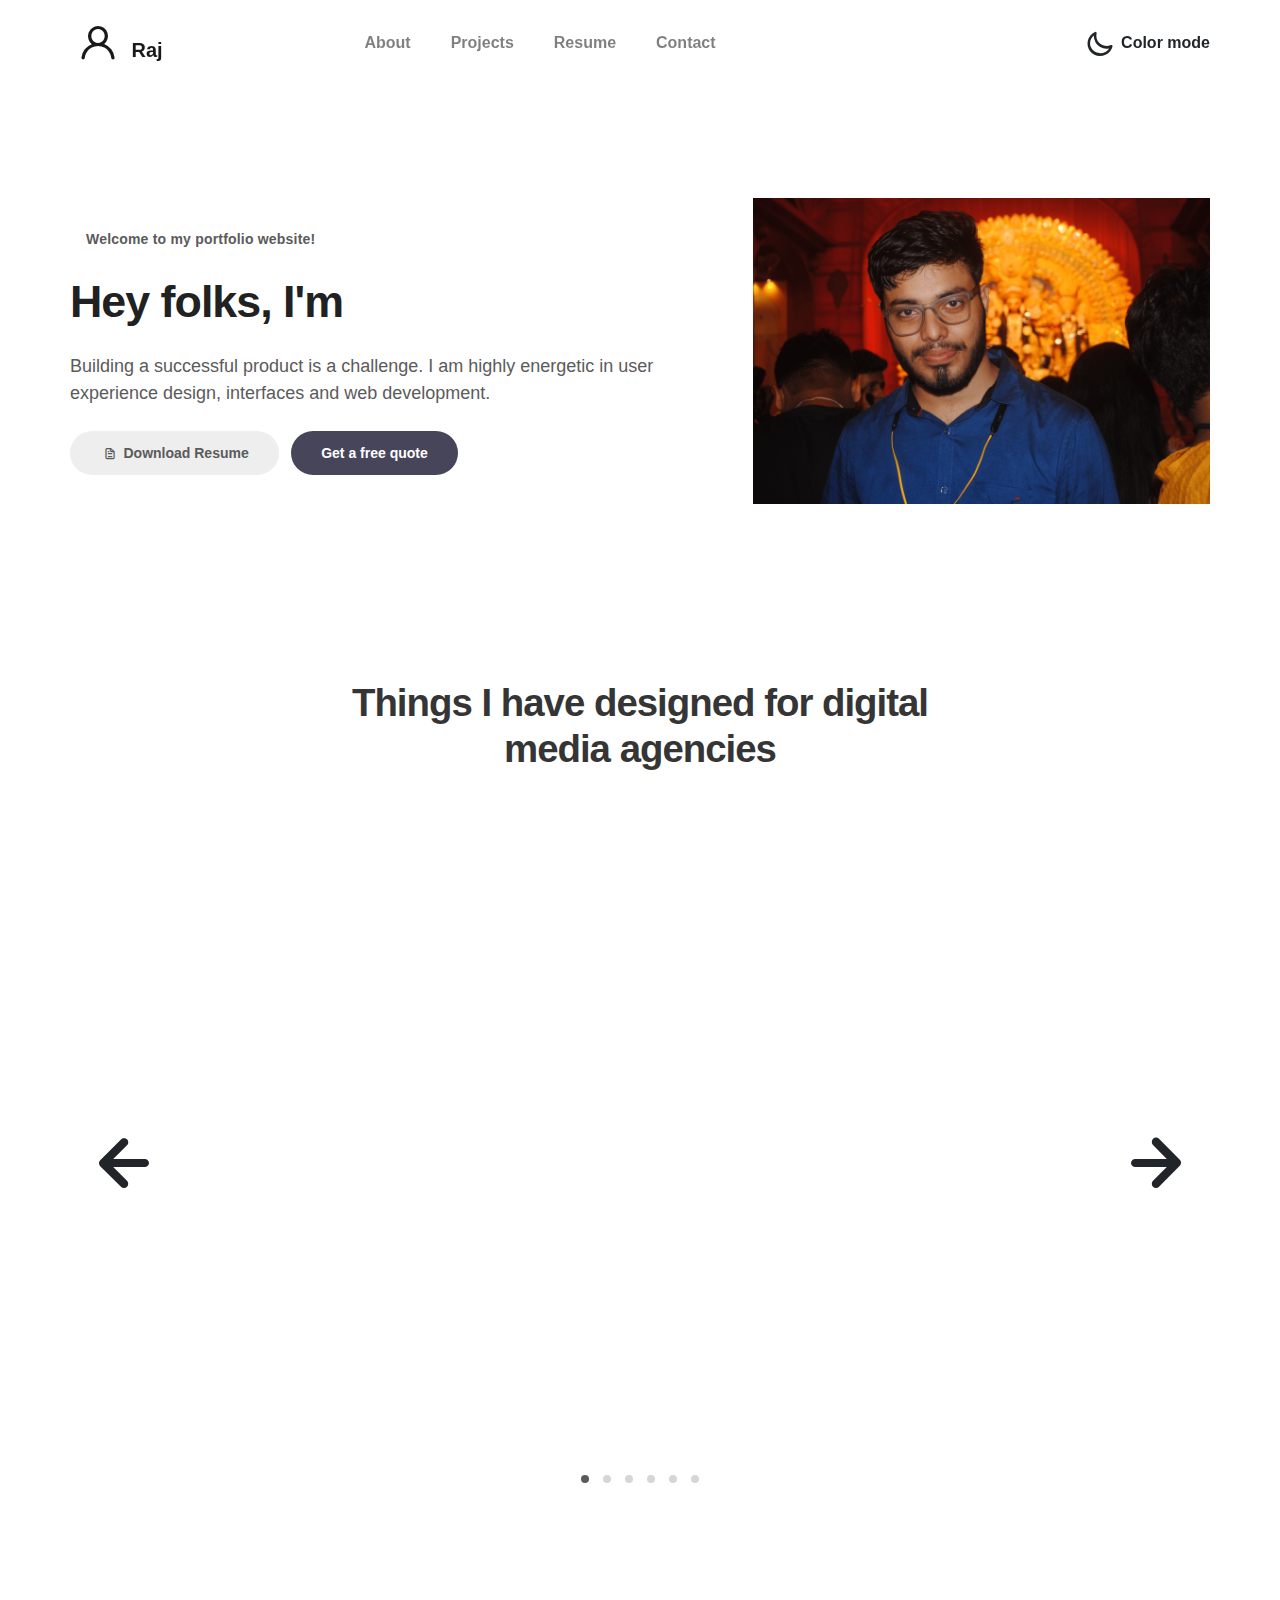
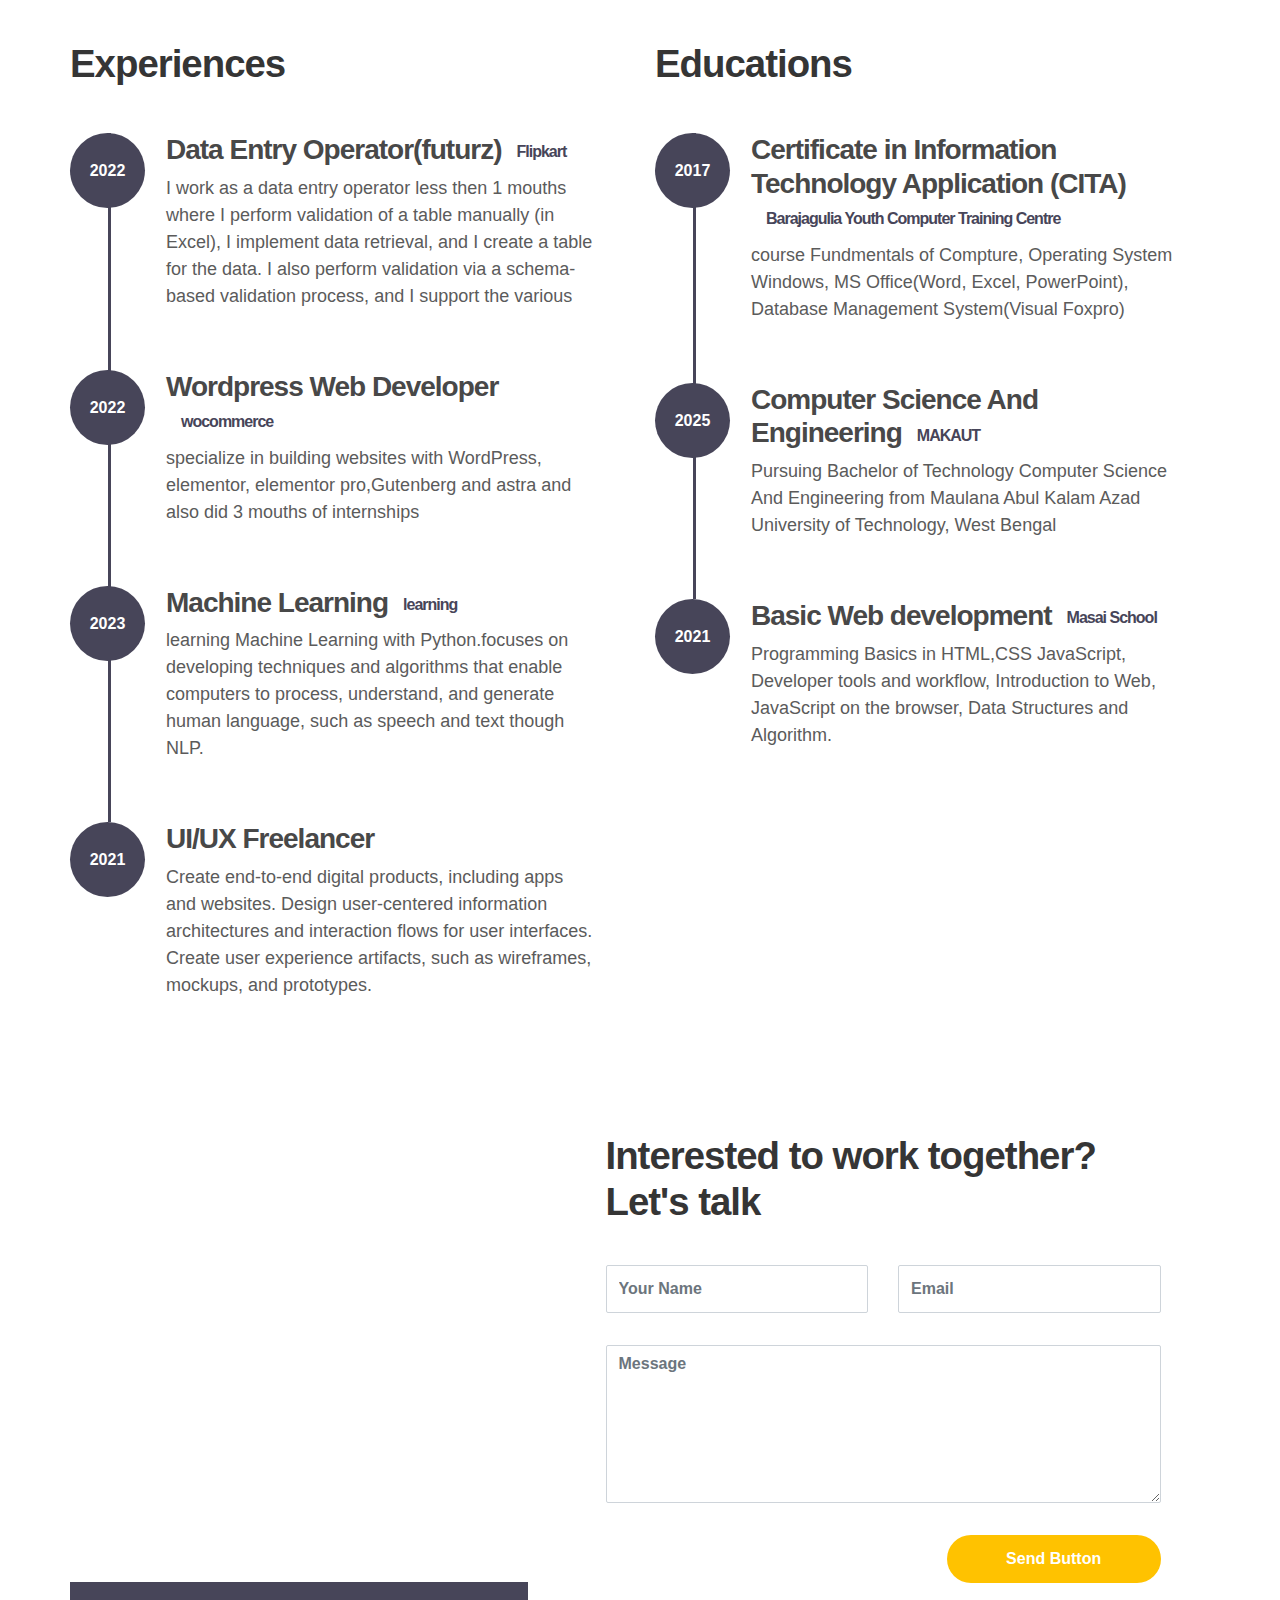
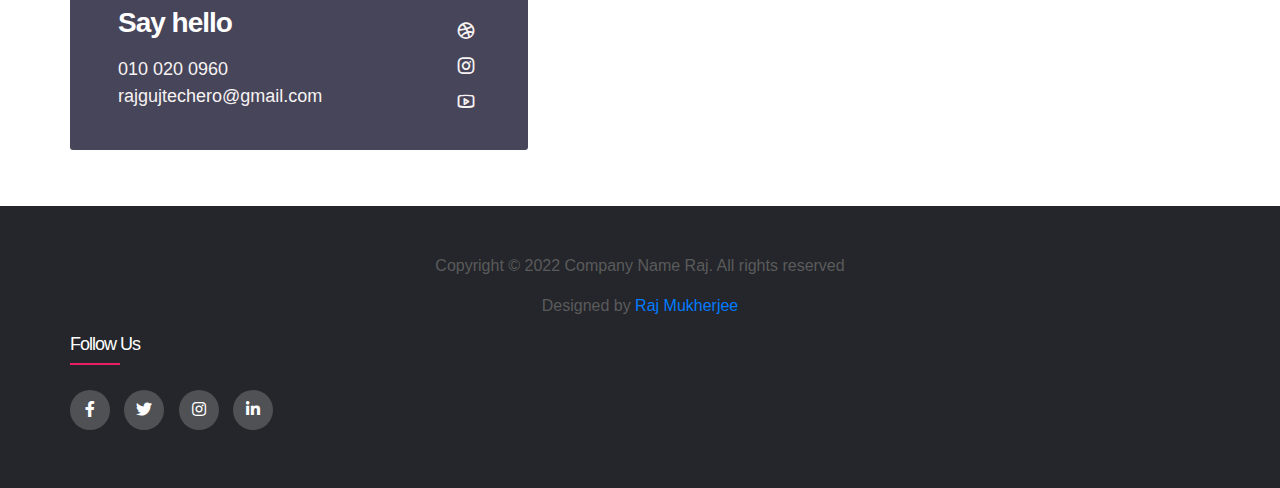
<file: index.html>
<!doctype html>
<html lang="en">

<head>
  <meta charset="utf-8">
  <meta name="viewport" content="width=device-width, initial-scale=1, shrink-to-fit=no">
  <meta name="description" content="">
  <meta name="author" content="">

  <title>Raj Mukherjee</title>

  <link rel="stylesheet" href="css/bootstrap.min.css">
  <link rel="stylesheet" href="css/unicons.css">
  <link rel="stylesheet" href="css/owl.carousel.min.css">
  <link rel="stylesheet" href="css/owl.theme.default.min.css">
  <link rel="stylesheet" type="text/css" href="https://cdnjs.cloudflare.com/ajax/libs/font-awesome/5.15.1/css/all.min.css">
  <!-- MAIN STYLE -->
  <link rel="stylesheet" href="css/tooplate-style.css">
   

</head>

<body>

  <!-- MENU -->
  <nav class="navbar navbar-expand-sm navbar-light">
    <div class="container">
      <a class="navbar-brand" href="index.html"><i class='uil uil-user'></i> Raj</a>

      <button class="navbar-toggler" type="button" data-toggle="collapse" data-target="#navbarNav"
        aria-controls="navbarNav" aria-expanded="false" aria-label="Toggle navigation">
        <span class="navbar-toggler-icon"></span>
        <span class="navbar-toggler-icon"></span>
        <span class="navbar-toggler-icon"></span>
      </button>

      <div class="collapse navbar-collapse" id="navbarNav">
        <ul class="navbar-nav mx-auto">
          <li class="nav-item">
            <a href="#about" class="nav-link"><span data-hover="About">About</span></a>
          </li>
          <li class="nav-item">
            <a href="#project" class="nav-link"><span data-hover="Projects">Projects</span></a>
          </li>
          <li class="nav-item">
            <a href="#resume" class="nav-link"><span data-hover="Resume">Resume</span></a>
          </li>
          <li class="nav-item">
            <a href="#contact" class="nav-link"><span data-hover="Contact">Contact</span></a>
          </li>
        </ul>

        <ul class="navbar-nav ml-lg-auto">
          <div class="ml-lg-4">
            <div class="color-mode d-lg-flex justify-content-center align-items-center">
              <i class="color-mode-icon"></i>
              Color mode
            </div>
          </div>
        </ul>
      </div>
    </div>
  </nav>

  <!-- ABOUT -->
  <section class="about full-screen d-lg-flex justify-content-center align-items-center" id="about">
    <div class="container">
      <div class="row">

        <div class="col-lg-7 col-md-12 col-12 d-flex align-items-center">
          <div class="about-text">
            <small class="small-text">Welcome to <span class="mobile-block">my portfolio website!</span></small>
            <h1 class="animated animated-text">
              <span class="mr-2">Hey folks, I'm</span>
              <div class="animated-info">
                <span class="animated-item">Raj Mukherjee</span>
                <span class="animated-item">Web Designer</span>
                <span class="animated-item">UI Specialist</span>
              </div>
            </h1>

            <p>Building a successful product is a challenge. I am highly energetic in user experience design, interfaces
              and web development.</p>

            <div class="custom-btn-group mt-4">
              <a href="CV/modified CV.pdf" class="btn mr-lg-2 custom-btn"><i class='uil uil-file-alt'></i> Download
                Resume</a>
              <a href="#contact" class="btn custom-btn custom-btn-bg custom-btn-link">Get a free quote</a>
            </div>
          </div>
        </div>

        <div class="col-lg-5 col-md-12 col-12">
          <div class="about-image svg">
            <img src="images/undraw/me hero.png" class="img-fluid" alt="svg image">
          </div>
        </div>

      </div>
    </div>
  </section>
  <!-- CODEPEN -->
  <section>

  </section>

  <!-- PROJECTS -->
  <section class="project py-5" id="project">
    <div class="container">

      <div class="row">
        <div class="col-lg-11 text-center mx-auto col-12">

          <div class="col-lg-8 mx-auto">
            <h2>Things I have designed for digital media agencies</h2>
          </div>

          <div class="owl-carousel owl-theme">
            <!-- CODEPEN1 -->
            <div class="item">
              <div class="project-info">
                <iframe height="300" style="width: 100%;" scrolling="no" title="Digital Clock" src="https://codepen.io/rajgujtechero/embed/mdXvEBY?default-tab=js%2Cresult&theme-id=dark" frameborder="no" loading="lazy" allowtransparency="true" allowfullscreen="true">
                  See the Pen <a href="https://codepen.io/rajgujtechero/pen/mdXvEBY">
                  Digital Clock</a> by Raj Mukherjee (<a href="https://codepen.io/rajgujtechero">@rajgujtechero</a>)
                  on <a href="https://codepen.io">CodePen</a>.
                </iframe>
                <!-- <img src="images/project/project-image04.png" class="img-fluid" alt="project image"> -->
              </div>
            </div>

            <div class="item">
              <div class="project-info">
                <img src="images/project/project-image01.png" class="img-fluid" alt="project image">
              </div>
            </div>

            <div class="item">
              <div class="project-info">
                <img src="images/project/project-image02.png" class="img-fluid" alt="project image">
              </div>
            </div>

            <div class="item">
              <div class="project-info">
                <img src="images/project/project-image03.png" class="img-fluid" alt="project image">
              </div>
            </div>

            <div class="item">
              <div class="project-info">
                <img src="images/project/project-image04.png" class="img-fluid" alt="project image">
              </div>
            </div>

            <div class="item">
              <div class="project-info">
                <img src="images/project/project-image05.png" class="img-fluid" alt="project image">
              </div>
            </div>
          </div>

        </div>
      </div>
    </div>
  </section>

  <!-- FEATURES -->
  <section class="resume py-5 d-lg-flex justify-content-center align-items-center" id="resume">
    <div class="container">
      <div class="row">

        <div class="col-lg-6 col-12">
          <h2 class="mb-4">Experiences</h2>
          <div class="timeline-wrapper">
            <div class="timeline-yr">
              <span>2022</span>
            </div>
            <div class="timeline-info">
              <h3><span>Data Entry Operator(futurz)<small>Flipkart</small></h3>
              <p>I work as a data entry operator less then 1 mouths where I perform validation of a table manually (in Excel), I implement data retrieval, 
                and I create a table for the data. I also perform validation via a schema-based validation process, and I support the various </p>
            </div>
          </div>

          <div class="timeline">
            <div class="timeline-wrapper">
              <div class="timeline-yr">
                <span>2022</span>
              </div>
              <div class="timeline-info">
                <h3><span>Wordpress Web Developer</span><small>wocommerce</small></h3>
                <p>specialize in building websites with WordPress, elementor, elementor pro,Gutenberg and astra and also did 3 mouths of internships</p>
              </div>
            </div>

            <div class="timeline-wrapper">
              <div class="timeline-yr">
                <span>2023</span>
              </div>
              <div class="timeline-info">
                <h3><span>Machine Learning</span><small>learning</small></h3>
                <p>learning Machine Learning with Python.focuses on developing techniques and algorithms that enable computers to process, understand, and generate human language,
                   such as speech and text though NLP.
                </p>
              </div>
            </div>

            <div class="timeline-wrapper">
              <div class="timeline-yr">
                <span>2021</span>
              </div>
              <div class="timeline-info">
                <h3><span>UI/UX Freelancer</h3>
                <p>Create end-to-end digital products, including apps and websites. Design user-centered information architectures
                   and interaction flows for user interfaces. Create user experience artifacts, such as wireframes, mockups, and prototypes.
                </p>
              </div>
            </div>


          </div>
        </div>

        <div class="col-lg-6 col-12">
          <h2 class="mb-4 mobile-mt-2">Educations</h2>

          <div class="timeline">
            <div class="timeline-wrapper">
              <div class="timeline-yr">
                <span>2017</span>
              </div>
              <div class="timeline-info">
                <h3><span>Certificate in Information Technology Application (CITA)</span><small>Barajagulia Youth
                    Computer Training Centre</small></h3>
                <p>course Fundmentals of Compture, Operating System Windows, MS Office(Word, Excel, PowerPoint), Database Management System(Visual Foxpro)
                </p>
              </div>
            </div>

            <div class="timeline-wrapper">
              <div class="timeline-yr">
                <span>2025</span>
              </div>

              <div class="timeline-info">
                <h3><span>Computer Science And Engineering</span><small>MAKAUT</small></h3>
                <p>Pursuing Bachelor of Technology Computer Science And Engineering from Maulana Abul Kalam Azad University of Technology, West Bengal</p>
              </div>
            </div>

            <div class="timeline-wrapper">
              <div class="timeline-yr">
                <span>2021</span>
              </div>
              <div class="timeline-info">
                <h3><span>Basic Web development</span><small>Masai School</small></h3>
                <p>Programming Basics in HTML,CSS JavaScript, Developer tools and workflow, Introduction to Web, JavaScript on the browser, Data Structures and Algorithm.</p>
              </div>
            </div>

          </div>
        </div>

      </div>
    </div>
  </section>

  <!-- CONTACT -->
  <section class="contact py-5" id="contact">
    <div class="container">
      <div class="row">

        <div class="col-lg-5 mr-lg-5 col-12">
          <div class="google-map w-100">
           <iframe
              src="https://www.google.com/maps/embed?pb=!1m17!1m12!1m3!1d230.13962450351957!2d88.42790118168855!3d22.64506279072024!2m3!1f0!2f0!3f0!3m2!1i1024!2i768!4f13.1!3m2!1m1!2zMjLCsDM4JzQyLjYiTiA4OMKwMjUnNDAuNyJF!5e0!3m2!1sen!2sin!4v1700562108501!5m2!1sen!2sin" width="600" height="450" style="border:0;" allowfullscreen="" loading="lazy" referrerpolicy="no-referrer-when-downgrade"
              width="400" height="300" frameborder="0" style="border:0" allowfullscreen></iframe>
          </div>

          <div class="contact-info d-flex justify-content-between align-items-center py-4 px-lg-5">
            <div class="contact-info-item">
              <h3 class="mb-3 text-white">Say hello</h3>
              <p class="footer-text mb-0">010 020 0960</p>
              <p><a href="mailto:hello@company.co">rajgujtechero@gmail.com</a></p>
            </div>

            <ul class="social-links">
              <li><a href="https://dribbble.com/rajjmukherjee307" class="uil uil-dribbble" data-toggle="tooltip" data-placement="left" title="Dribbble"></a>
              </li>
              <li><a href="#" class="uil uil-instagram" data-toggle="tooltip" data-placement="left"
                  title="Instagram"></a></li>
              <li><a href="https://www.youtube.com/@codeing307/videos" class="uil uil-youtube" data-toggle="tooltip" data-placement="left" title="Youtube"></a>
              </li>
            </ul>
          </div>
        </div>

        <div class="col-lg-6 col-12">
          <div class="contact-form">
            <h2 class="mb-4">Interested to work together? Let's talk</h2>

            <form action="https://formsubmit.co/el/vowuce" method="POST">
              <div class="row">
                <div class="col-lg-6 col-12">
                  <input type="text" class="form-control" name="name" placeholder="Your Name" id="name">
                </div>

                <div class="col-lg-6 col-12">
                  <input type="email" class="form-control" name="email" placeholder="Email" id="email">
                </div>

                <div class="col-12">
                  <textarea name="message" rows="6" class="form-control" id="message" placeholder="Message"></textarea>
                </div>

                <div class="ml-lg-auto col-lg-5 col-12">
                  <input type="submit" class="form-control submit-btn" value="Send Button">
                </div>
              </div>
            </form>
          </div>
        </div>

      </div>
    </div>
  </section>

  <!-- FOOTER -->

  <footer class="footer py-5">
    <div class="container">
      <div class="row">
        <div class="col-lg-12 col-12">
          <p class="copyright-text text-center">Copyright &copy; 2022 Company Name Raj. All rights reserved</p>
          <p class="copyright-text text-center">Designed by <a rel="nofollow"
              href="https://www.facebook.com/rajmukherjeekings">Raj Mukherjee</a></p>
        </div>
        <!-- follow us icon -->
        <div class="footer-col">
  	 			<h4>follow us</h4>
  	 			<div class="social-links">
  	 				<a href="https://www.facebook.com/rajmukherjeekings"><i class="fab fa-facebook-f"></i></a>
  	 				<a href="https://twitter.com/rajmukherjee307"><i class="fab fa-twitter"></i></a>
  	 				<a href="#"><i class="fab fa-instagram"></i></a>
  	 				<a href="https://www.linkedin.com/in/raj-mukherjee-b41708236/"><i class="fab fa-linkedin-in"></i></a>
  	 			</div>
      


      </div>
    </div>
  </footer>

  <script src="js/jquery-3.3.1.min.js"></script>
  <script src="js/popper.min.js"></script>
  <script src="js/bootstrap.min.js"></script>
  <script src="js/Headroom.js"></script>
  <script src="js/jQuery.headroom.js"></script>
  <script src="js/owl.carousel.min.js"></script>
  <script src="js/smoothscroll.js"></script>
  <script src="js/custom.js"></script>

</body>

</html>
</file>
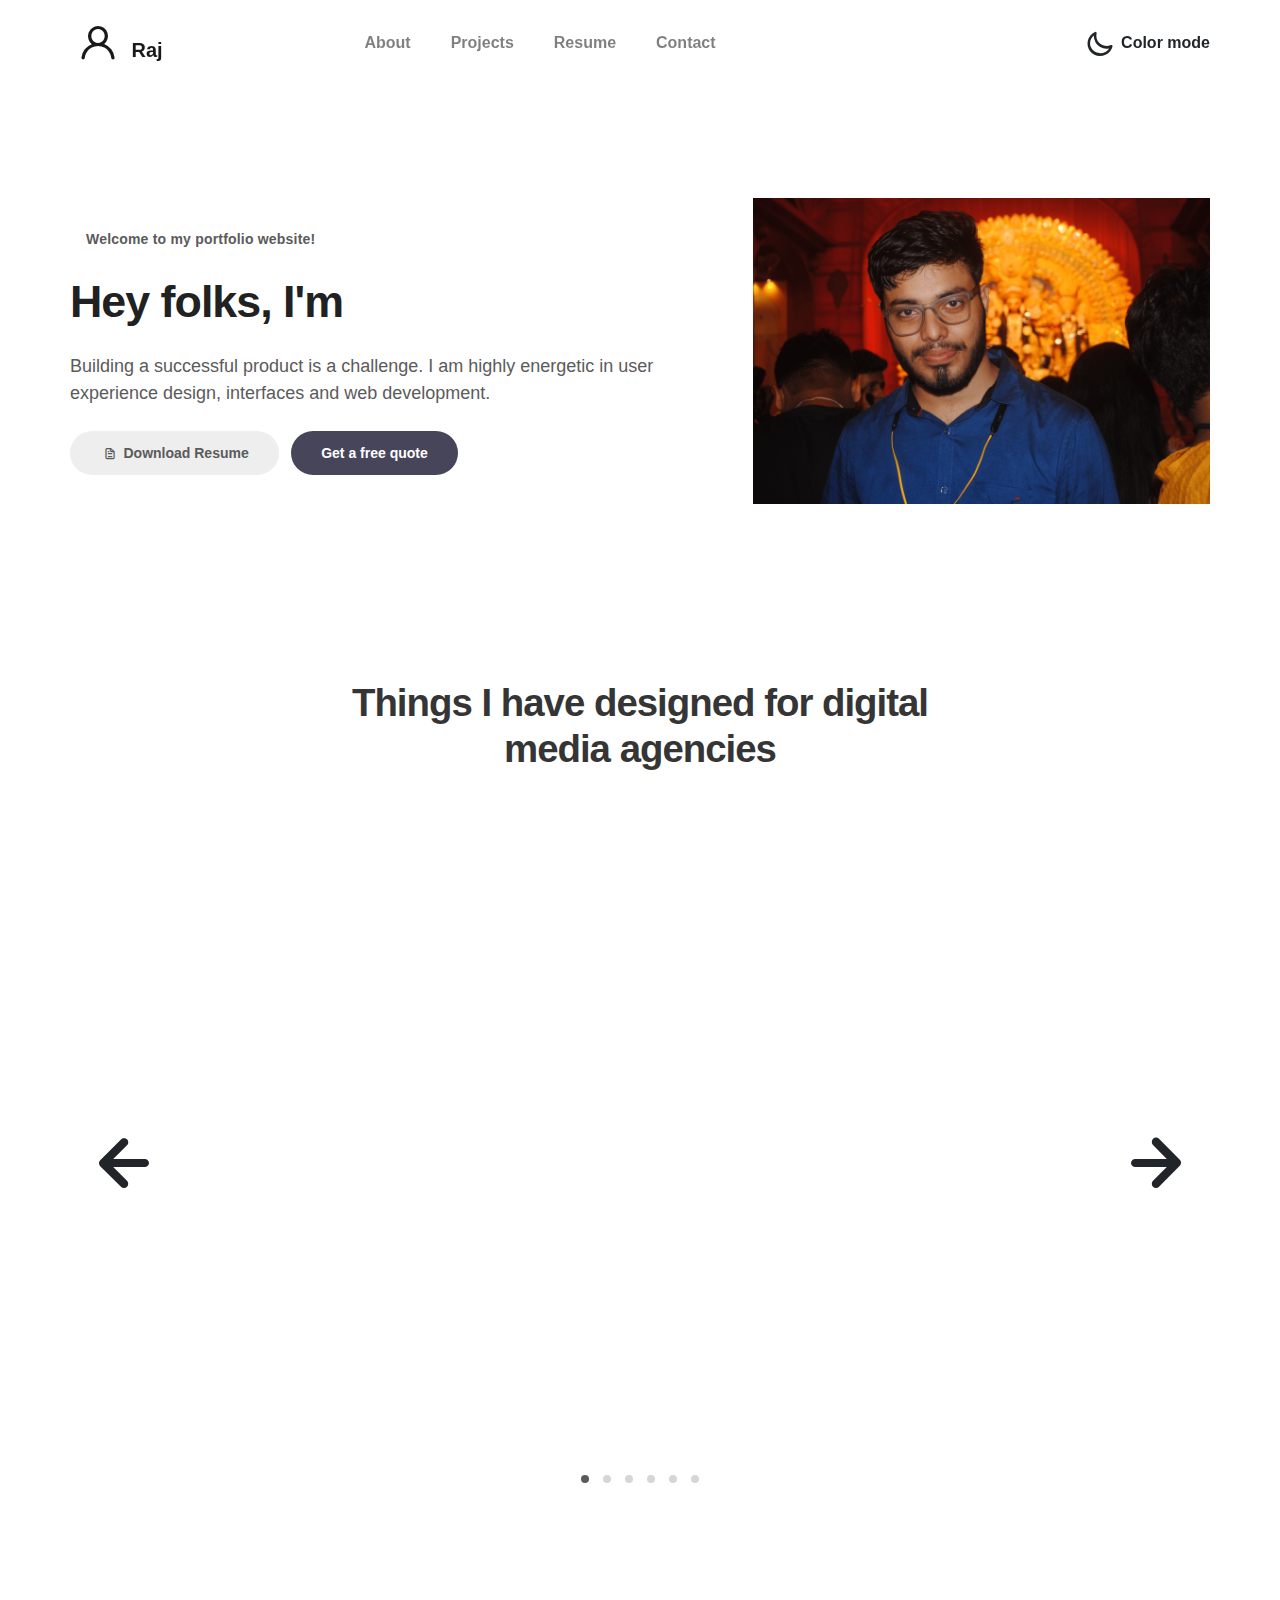
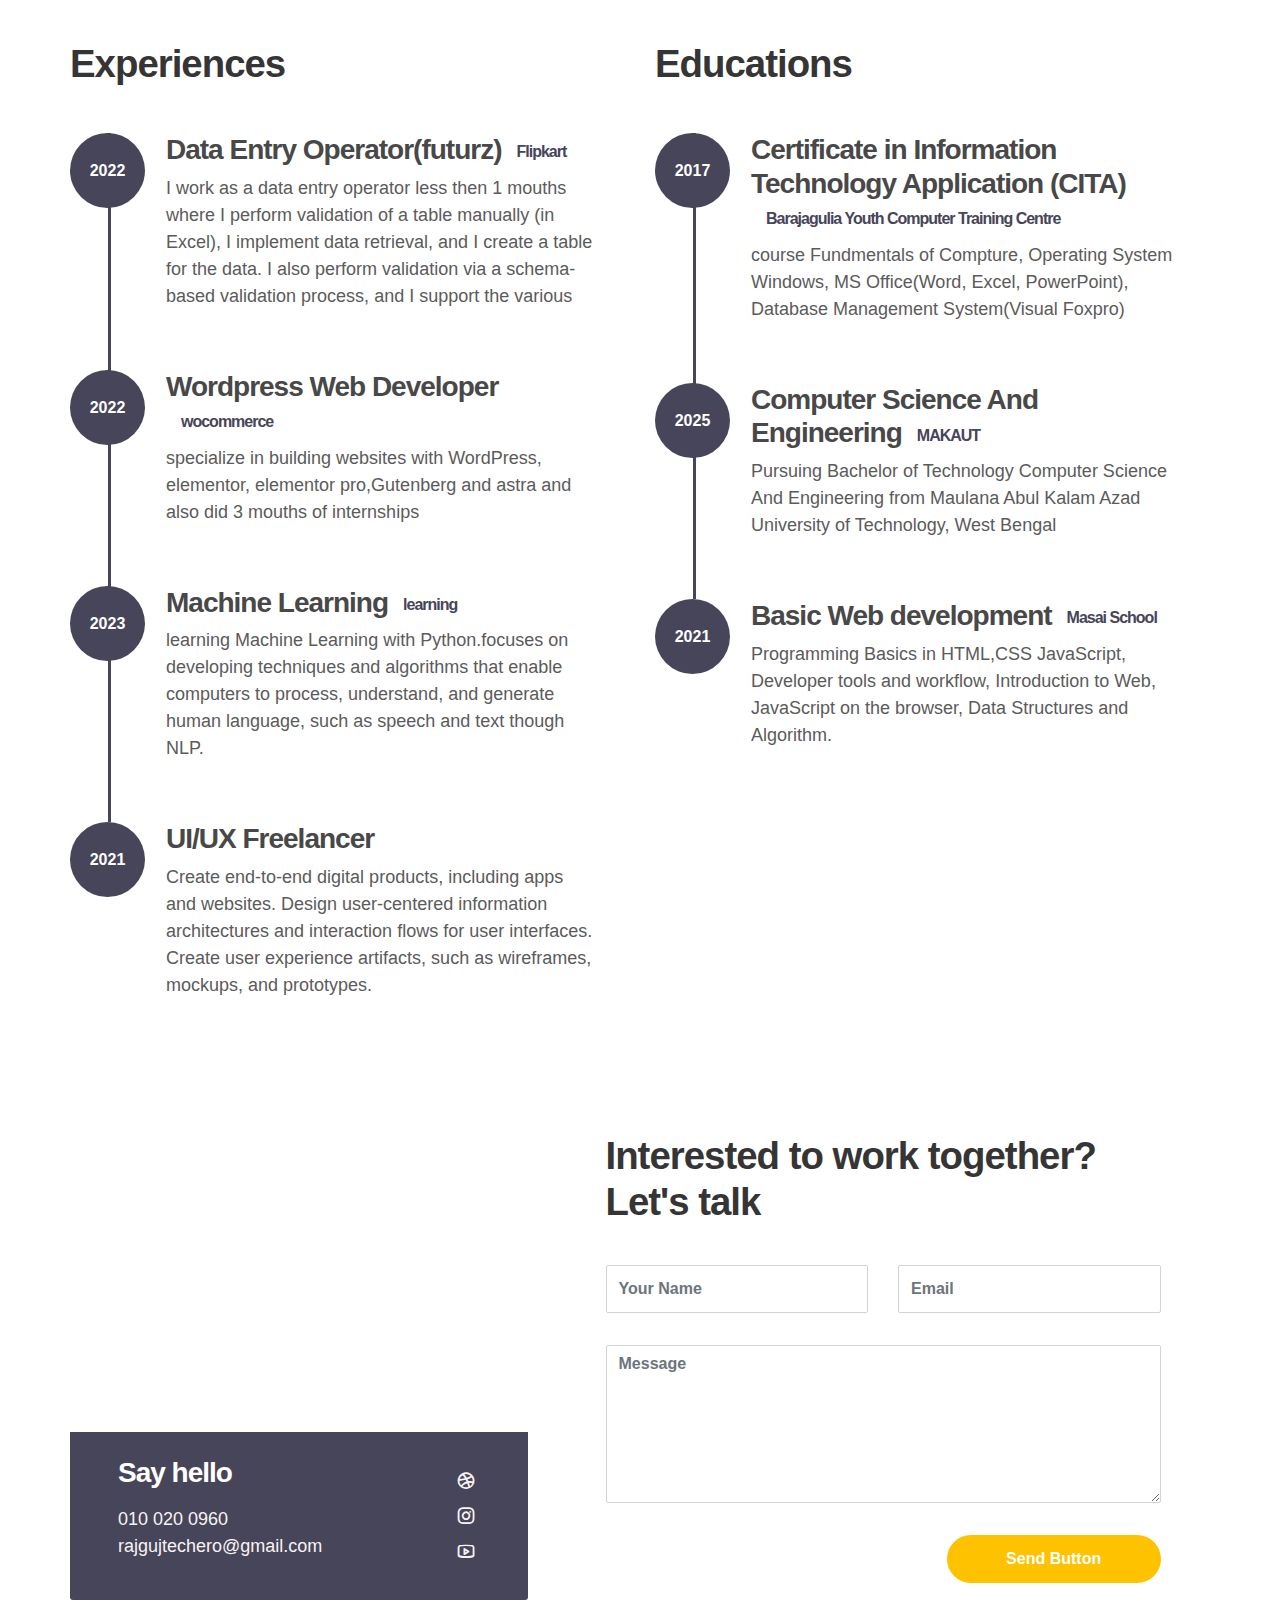
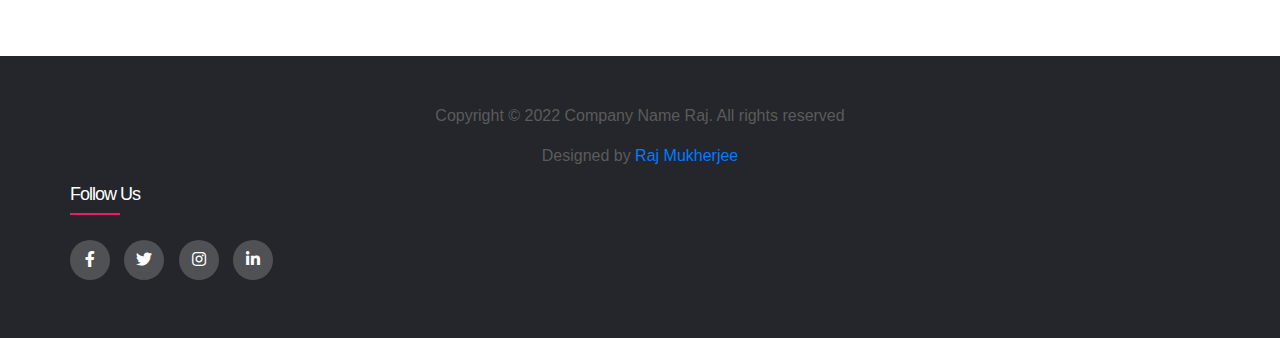
<file: rajgujtechero.github.io-main/index.html>
<!doctype html>
<html lang="en">

<head>
  <meta charset="utf-8">
  <meta name="viewport" content="width=device-width, initial-scale=1, shrink-to-fit=no">
  <meta name="description" content="">
  <meta name="author" content="">

  <title>Raj Mukherjee</title>

  <link rel="stylesheet" href="css/bootstrap.min.css">
  <link rel="stylesheet" href="css/unicons.css">
  <link rel="stylesheet" href="css/owl.carousel.min.css">
  <link rel="stylesheet" href="css/owl.theme.default.min.css">
  <link rel="stylesheet" type="text/css" href="https://cdnjs.cloudflare.com/ajax/libs/font-awesome/5.15.1/css/all.min.css">
  <!-- MAIN STYLE -->
  <link rel="stylesheet" href="css/tooplate-style.css">
   

</head>

<body>

  <!-- MENU -->
  <nav class="navbar navbar-expand-sm navbar-light">
    <div class="container">
      <a class="navbar-brand" href="index.html"><i class='uil uil-user'></i> Raj</a>

      <button class="navbar-toggler" type="button" data-toggle="collapse" data-target="#navbarNav"
        aria-controls="navbarNav" aria-expanded="false" aria-label="Toggle navigation">
        <span class="navbar-toggler-icon"></span>
        <span class="navbar-toggler-icon"></span>
        <span class="navbar-toggler-icon"></span>
      </button>

      <div class="collapse navbar-collapse" id="navbarNav">
        <ul class="navbar-nav mx-auto">
          <li class="nav-item">
            <a href="#about" class="nav-link"><span data-hover="About">About</span></a>
          </li>
          <li class="nav-item">
            <a href="#project" class="nav-link"><span data-hover="Projects">Projects</span></a>
          </li>
          <li class="nav-item">
            <a href="#resume" class="nav-link"><span data-hover="Resume">Resume</span></a>
          </li>
          <li class="nav-item">
            <a href="#contact" class="nav-link"><span data-hover="Contact">Contact</span></a>
          </li>
        </ul>

        <ul class="navbar-nav ml-lg-auto">
          <div class="ml-lg-4">
            <div class="color-mode d-lg-flex justify-content-center align-items-center">
              <i class="color-mode-icon"></i>
              Color mode
            </div>
          </div>
        </ul>
      </div>
    </div>
  </nav>

  <!-- ABOUT -->
  <section class="about full-screen d-lg-flex justify-content-center align-items-center" id="about">
    <div class="container">
      <div class="row">

        <div class="col-lg-7 col-md-12 col-12 d-flex align-items-center">
          <div class="about-text">
            <small class="small-text">Welcome to <span class="mobile-block">my portfolio website!</span></small>
            <h1 class="animated animated-text">
              <span class="mr-2">Hey folks, I'm</span>
              <div class="animated-info">
                <span class="animated-item">Raj Mukherjee</span>
                <span class="animated-item">Web Designer</span>
                <span class="animated-item">UI Specialist</span>
              </div>
            </h1>

            <p>Building a successful product is a challenge. I am highly energetic in user experience design, interfaces
              and web development.</p>

            <div class="custom-btn-group mt-4">
              <a href="CV/modified CV.pdf" class="btn mr-lg-2 custom-btn"><i class='uil uil-file-alt'></i> Download
                Resume</a>
              <a href="#contact" class="btn custom-btn custom-btn-bg custom-btn-link">Get a free quote</a>
            </div>
          </div>
        </div>

        <div class="col-lg-5 col-md-12 col-12">
          <div class="about-image svg">
            <img src="images/undraw/me hero.png" class="img-fluid" alt="svg image">
          </div>
        </div>

      </div>
    </div>
  </section>
  <!-- CODEPEN -->
  <section>

  </section>

  <!-- PROJECTS -->
  <section class="project py-5" id="project">
    <div class="container">

      <div class="row">
        <div class="col-lg-11 text-center mx-auto col-12">

          <div class="col-lg-8 mx-auto">
            <h2>Things I have designed for digital media agencies</h2>
          </div>

          <div class="owl-carousel owl-theme">
            <!-- CODEPEN1 -->
            <div class="item">
              <div class="project-info">
                <iframe height="300" style="width: 100%;" scrolling="no" title="Digital Clock" src="https://codepen.io/rajgujtechero/embed/mdXvEBY?default-tab=js%2Cresult&theme-id=dark" frameborder="no" loading="lazy" allowtransparency="true" allowfullscreen="true">
                  See the Pen <a href="https://codepen.io/rajgujtechero/pen/mdXvEBY">
                  Digital Clock</a> by Raj Mukherjee (<a href="https://codepen.io/rajgujtechero">@rajgujtechero</a>)
                  on <a href="https://codepen.io">CodePen</a>.
                </iframe>
                <!-- <img src="images/project/project-image04.png" class="img-fluid" alt="project image"> -->
              </div>
            </div>

            <div class="item">
              <div class="project-info">
                <img src="images/project/project-image01.png" class="img-fluid" alt="project image">
              </div>
            </div>

            <div class="item">
              <div class="project-info">
                <img src="images/project/project-image02.png" class="img-fluid" alt="project image">
              </div>
            </div>

            <div class="item">
              <div class="project-info">
                <img src="images/project/project-image03.png" class="img-fluid" alt="project image">
              </div>
            </div>

            <div class="item">
              <div class="project-info">
                <img src="images/project/project-image04.png" class="img-fluid" alt="project image">
              </div>
            </div>

            <div class="item">
              <div class="project-info">
                <img src="images/project/project-image05.png" class="img-fluid" alt="project image">
              </div>
            </div>
          </div>

        </div>
      </div>
    </div>
  </section>

  <!-- FEATURES -->
  <section class="resume py-5 d-lg-flex justify-content-center align-items-center" id="resume">
    <div class="container">
      <div class="row">

        <div class="col-lg-6 col-12">
          <h2 class="mb-4">Experiences</h2>
          <div class="timeline-wrapper">
            <div class="timeline-yr">
              <span>2022</span>
            </div>
            <div class="timeline-info">
              <h3><span>Data Entry Operator(futurz)<small>Flipkart</small></h3>
              <p>I work as a data entry operator less then 1 mouths where I perform validation of a table manually (in Excel), I implement data retrieval, 
                and I create a table for the data. I also perform validation via a schema-based validation process, and I support the various </p>
            </div>
          </div>

          <div class="timeline">
            <div class="timeline-wrapper">
              <div class="timeline-yr">
                <span>2022</span>
              </div>
              <div class="timeline-info">
                <h3><span>Wordpress Web Developer</span><small>wocommerce</small></h3>
                <p>specialize in building websites with WordPress, elementor, elementor pro,Gutenberg and astra and also did 3 mouths of internships</p>
              </div>
            </div>

            <div class="timeline-wrapper">
              <div class="timeline-yr">
                <span>2023</span>
              </div>
              <div class="timeline-info">
                <h3><span>Machine Learning</span><small>learning</small></h3>
                <p>learning Machine Learning with Python.focuses on developing techniques and algorithms that enable computers to process, understand, and generate human language,
                   such as speech and text though NLP.
                </p>
              </div>
            </div>

            <div class="timeline-wrapper">
              <div class="timeline-yr">
                <span>2021</span>
              </div>
              <div class="timeline-info">
                <h3><span>UI/UX Freelancer</h3>
                <p>Create end-to-end digital products, including apps and websites. Design user-centered information architectures
                   and interaction flows for user interfaces. Create user experience artifacts, such as wireframes, mockups, and prototypes.
                </p>
              </div>
            </div>


          </div>
        </div>

        <div class="col-lg-6 col-12">
          <h2 class="mb-4 mobile-mt-2">Educations</h2>

          <div class="timeline">
            <div class="timeline-wrapper">
              <div class="timeline-yr">
                <span>2017</span>
              </div>
              <div class="timeline-info">
                <h3><span>Certificate in Information Technology Application (CITA)</span><small>Barajagulia Youth
                    Computer Training Centre</small></h3>
                <p>course Fundmentals of Compture, Operating System Windows, MS Office(Word, Excel, PowerPoint), Database Management System(Visual Foxpro)
                </p>
              </div>
            </div>

            <div class="timeline-wrapper">
              <div class="timeline-yr">
                <span>2025</span>
              </div>

              <div class="timeline-info">
                <h3><span>Computer Science And Engineering</span><small>MAKAUT</small></h3>
                <p>Pursuing Bachelor of Technology Computer Science And Engineering from Maulana Abul Kalam Azad University of Technology, West Bengal</p>
              </div>
            </div>

            <div class="timeline-wrapper">
              <div class="timeline-yr">
                <span>2021</span>
              </div>
              <div class="timeline-info">
                <h3><span>Basic Web development</span><small>Masai School</small></h3>
                <p>Programming Basics in HTML,CSS JavaScript, Developer tools and workflow, Introduction to Web, JavaScript on the browser, Data Structures and Algorithm.</p>
              </div>
            </div>

          </div>
        </div>

      </div>
    </div>
  </section>

  <!-- CONTACT -->
  <section class="contact py-5" id="contact">
    <div class="container">
      <div class="row">

        <div class="col-lg-5 mr-lg-5 col-12">
          <div class="google-map w-100">
            <iframe
              src="https://www.google.com/maps/embed?pb=!1m18!1m12!1m3!1d704.7138155249968!2d88.41475246962304!3d22.650315861234287!2m3!1f0!2f0!3f0!3m2!1i1024!2i768!4f13.1!3m3!1m2!1s0x39f89fa858d96c17%3A0xec4bc1c27977a407!2sGanapati%20Residency!5e0!3m2!1sen!2sin!4v1678281383011!5m2!1sen!2sin"
              width="400" height="300" frameborder="0" style="border:0" allowfullscreen></iframe>
          </div>

          <div class="contact-info d-flex justify-content-between align-items-center py-4 px-lg-5">
            <div class="contact-info-item">
              <h3 class="mb-3 text-white">Say hello</h3>
              <p class="footer-text mb-0">010 020 0960</p>
              <p><a href="mailto:hello@company.co">rajgujtechero@gmail.com</a></p>
            </div>

            <ul class="social-links">
              <li><a href="https://dribbble.com/rajjmukherjee307" class="uil uil-dribbble" data-toggle="tooltip" data-placement="left" title="Dribbble"></a>
              </li>
              <li><a href="#" class="uil uil-instagram" data-toggle="tooltip" data-placement="left"
                  title="Instagram"></a></li>
              <li><a href="https://www.youtube.com/@codeing307/videos" class="uil uil-youtube" data-toggle="tooltip" data-placement="left" title="Youtube"></a>
              </li>
            </ul>
          </div>
        </div>

        <div class="col-lg-6 col-12">
          <div class="contact-form">
            <h2 class="mb-4">Interested to work together? Let's talk</h2>

            <form action="https://formsubmit.co/el/vowuce" method="POST">
              <div class="row">
                <div class="col-lg-6 col-12">
                  <input type="text" class="form-control" name="name" placeholder="Your Name" id="name">
                </div>

                <div class="col-lg-6 col-12">
                  <input type="email" class="form-control" name="email" placeholder="Email" id="email">
                </div>

                <div class="col-12">
                  <textarea name="message" rows="6" class="form-control" id="message" placeholder="Message"></textarea>
                </div>

                <div class="ml-lg-auto col-lg-5 col-12">
                  <input type="submit" class="form-control submit-btn" value="Send Button">
                </div>
              </div>
            </form>
          </div>
        </div>

      </div>
    </div>
  </section>

  <!-- FOOTER -->

  <footer class="footer py-5">
    <div class="container">
      <div class="row">
        <div class="col-lg-12 col-12">
          <p class="copyright-text text-center">Copyright &copy; 2022 Company Name Raj. All rights reserved</p>
          <p class="copyright-text text-center">Designed by <a rel="nofollow"
              href="https://www.facebook.com/rajmukherjeekings">Raj Mukherjee</a></p>
        </div>
        <!-- follow us icon -->
        <div class="footer-col">
  	 			<h4>follow us</h4>
  	 			<div class="social-links">
  	 				<a href="https://www.facebook.com/rajmukherjeekings"><i class="fab fa-facebook-f"></i></a>
  	 				<a href="https://twitter.com/rajmukherjee307"><i class="fab fa-twitter"></i></a>
  	 				<a href="#"><i class="fab fa-instagram"></i></a>
  	 				<a href="https://www.linkedin.com/in/raj-mukherjee-b41708236/"><i class="fab fa-linkedin-in"></i></a>
  	 			</div>
      


      </div>
    </div>
  </footer>

  <script src="js/jquery-3.3.1.min.js"></script>
  <script src="js/popper.min.js"></script>
  <script src="js/bootstrap.min.js"></script>
  <script src="js/Headroom.js"></script>
  <script src="js/jQuery.headroom.js"></script>
  <script src="js/owl.carousel.min.js"></script>
  <script src="js/smoothscroll.js"></script>
  <script src="js/custom.js"></script>

</body>

</html>
</file>
<file: css/unicons.css>
@font-face {
  font-family: 'unicons';
  src: url('../font/unicons.eot?42479262');
  src: url('../font/unicons.eot?42479262#iefix') format('embedded-opentype'),
       url('../font/unicons.woff2?42479262') format('woff2'),
       url('../font/unicons.woff?42479262') format('woff'),
       url('../font/unicons.ttf?42479262') format('truetype'),
       url('../font/unicons.svg?42479262#unicons') format('svg');
  font-weight: normal;
  font-style: normal;
}
/* Chrome hack: SVG is rendered more smooth in Windozze. 100% magic, uncomment if you need it. */
/* Note, that will break hinting! In other OS-es font will be not as sharp as it could be */
/*
@media screen and (-webkit-min-device-pixel-ratio:0) {
  @font-face {
    font-family: 'unicons';
    src: url('../font/unicons.svg?42479262#unicons') format('svg');
  }
}
*/
 
 [class^="uil-"]:before, [class*=" uil-"]:before {
  font-family: "unicons";
  font-style: normal;
  font-weight: normal;
  speak: none;
 
  display: inline-block;
  text-decoration: inherit;
  width: 1em;
  margin-right: .2em;
  text-align: center;
  /* opacity: .8; */
 
  /* For safety - reset parent styles, that can break glyph codes*/
  font-variant: normal;
  text-transform: none;
 
  /* fix buttons height, for twitter bootstrap */
  line-height: 1em;
 
  /* Animation center compensation - margins should be symmetric */
  /* remove if not needed */
  margin-left: .2em;
 
  /* you can be more comfortable with increased icons size */
  /* font-size: 120%; */
 
  /* Font smoothing. That was taken from TWBS */
  -webkit-font-smoothing: antialiased;
  -moz-osx-font-smoothing: grayscale;
 
  /* Uncomment for 3D effect */
  /* text-shadow: 1px 1px 1px rgba(127, 127, 127, 0.3); */
}
 
.uil-abacus:before { content: '\e800'; } /* '' */
.uil-accessible-icon-alt:before { content: '\e801'; } /* '' */
.uil-adjust-alt:before { content: '\e802'; } /* '' */
.uil-adjust-circle:before { content: '\e803'; } /* '' */
.uil-adjust-half:before { content: '\e804'; } /* '' */
.uil-adjust:before { content: '\e805'; } /* '' */
.uil-airplay:before { content: '\e806'; } /* '' */
.uil-align-alt:before { content: '\e807'; } /* '' */
.uil-align-center-alt:before { content: '\e808'; } /* '' */
.uil-align-center-h:before { content: '\e809'; } /* '' */
.uil-align-center-justify:before { content: '\e80a'; } /* '' */
.uil-align-center-v:before { content: '\e80b'; } /* '' */
.uil-align-center:before { content: '\e80c'; } /* '' */
.uil-align-justify:before { content: '\e80d'; } /* '' */
.uil-align-left-justify:before { content: '\e80e'; } /* '' */
.uil-align-left:before { content: '\e80f'; } /* '' */
.uil-align-letter-right:before { content: '\e810'; } /* '' */
.uil-align-right-justify:before { content: '\e811'; } /* '' */
.uil-align-right:before { content: '\e812'; } /* '' */
.uil-align:before { content: '\e813'; } /* '' */
.uil-ambulance:before { content: '\e814'; } /* '' */
.uil-analysis:before { content: '\e815'; } /* '' */
.uil-analytics:before { content: '\e816'; } /* '' */
.uil-anchor:before { content: '\e817'; } /* '' */
.uil-android-phone-slash:before { content: '\e818'; } /* '' */
.uil-angle-double-down:before { content: '\e819'; } /* '' */
.uil-angle-double-left:before { content: '\e81a'; } /* '' */
.uil-angle-double-right:before { content: '\e81b'; } /* '' */
.uil-angle-double-up:before { content: '\e81c'; } /* '' */
.uil-angle-down:before { content: '\e81d'; } /* '' */
.uil-angle-left:before { content: '\e81e'; } /* '' */
.uil-angle-right-b:before { content: '\e81f'; } /* '' */
.uil-angle-right:before { content: '\e820'; } /* '' */
.uil-angle-up:before { content: '\e821'; } /* '' */
.uil-annoyed-alt:before { content: '\e822'; } /* '' */
.uil-annoyed:before { content: '\e823'; } /* '' */
.uil-apps:before { content: '\e824'; } /* '' */
.uil-archive-alt:before { content: '\e825'; } /* '' */
.uil-archive:before { content: '\e826'; } /* '' */
.uil-arrow-break:before { content: '\e827'; } /* '' */
.uil-arrow-circle-down:before { content: '\e828'; } /* '' */
.uil-arrow-circle-left:before { content: '\e829'; } /* '' */
.uil-arrow-circle-right:before { content: '\e82a'; } /* '' */
.uil-arrow-circle-up:before { content: '\e82b'; } /* '' */
.uil-arrow-compress-h:before { content: '\e82c'; } /* '' */
.uil-arrow-down-left:before { content: '\e82d'; } /* '' */
.uil-arrow-down-right:before { content: '\e82e'; } /* '' */
.uil-arrow-down:before { content: '\e82f'; } /* '' */
.uil-arrow-from-right:before { content: '\e830'; } /* '' */
.uil-arrow-from-top:before { content: '\e831'; } /* '' */
.uil-arrow-growth:before { content: '\e832'; } /* '' */
.uil-arrow-left:before { content: '\e833'; } /* '' */
.uil-arrow-random:before { content: '\e834'; } /* '' */
.uil-arrow-resize-diagonal:before { content: '\e835'; } /* '' */
.uil-arrow-right:before { content: '\e836'; } /* '' */
.uil-arrow-to-bottom:before { content: '\e837'; } /* '' */
.uil-arrow-to-right:before { content: '\e838'; } /* '' */
.uil-arrow-up-left:before { content: '\e839'; } /* '' */
.uil-arrow-up-right:before { content: '\e83a'; } /* '' */
.uil-arrow-up:before { content: '\e83b'; } /* '' */
.uil-arrows-h-alt:before { content: '\e83c'; } /* '' */
.uil-arrows-h:before { content: '\e83d'; } /* '' */
.uil-arrows-left-down:before { content: '\e83e'; } /* '' */
.uil-arrows-maximize:before { content: '\e83f'; } /* '' */
.uil-arrows-merge:before { content: '\e840'; } /* '' */
.uil-arrows-resize-h:before { content: '\e841'; } /* '' */
.uil-arrows-resize-v:before { content: '\e842'; } /* '' */
.uil-arrows-resize:before { content: '\e843'; } /* '' */
.uil-arrows-right-down:before { content: '\e844'; } /* '' */
.uil-arrows-shrink-h:before { content: '\e845'; } /* '' */
.uil-arrows-shrink-v:before { content: '\e846'; } /* '' */
.uil-arrows-up-right:before { content: '\e847'; } /* '' */
.uil-arrows-v-alt:before { content: '\e848'; } /* '' */
.uil-arrows-v:before { content: '\e849'; } /* '' */
.uil-at:before { content: '\e84a'; } /* '' */
.uil-atm-card:before { content: '\e84b'; } /* '' */
.uil-atom:before { content: '\e84c'; } /* '' */
.uil-auto-flash:before { content: '\e84d'; } /* '' */
.uil-award-alt:before { content: '\e84e'; } /* '' */
.uil-award:before { content: '\e84f'; } /* '' */
.uil-baby-carriage:before { content: '\e850'; } /* '' */
.uil-backpack:before { content: '\e851'; } /* '' */
.uil-backspace:before { content: '\e852'; } /* '' */
.uil-backward:before { content: '\e853'; } /* '' */
.uil-bag-alt:before { content: '\e854'; } /* '' */
.uil-bag-slash:before { content: '\e855'; } /* '' */
.uil-bag:before { content: '\e856'; } /* '' */
.uil-ball:before { content: '\e857'; } /* '' */
.uil-ban:before { content: '\e858'; } /* '' */
.uil-bars:before { content: '\e859'; } /* '' */
.uil-basketball-hoop:before { content: '\e85a'; } /* '' */
.uil-basketball:before { content: '\e85b'; } /* '' */
.uil-battery-bolt:before { content: '\e85c'; } /* '' */
.uil-battery-empty:before { content: '\e85d'; } /* '' */
.uil-bed-double:before { content: '\e85e'; } /* '' */
.uil-bed:before { content: '\e85f'; } /* '' */
.uil-bell-school:before { content: '\e860'; } /* '' */
.uil-bell-slash:before { content: '\e861'; } /* '' */
.uil-bill:before { content: '\e862'; } /* '' */
.uil-bitcoin-circle:before { content: '\e863'; } /* '' */
.uil-bitcoin:before { content: '\e864'; } /* '' */
.uil-bluetooth-b:before { content: '\e865'; } /* '' */
.uil-bolt-alt:before { content: '\e866'; } /* '' */
.uil-bolt-slash:before { content: '\e867'; } /* '' */
.uil-bolt:before { content: '\e868'; } /* '' */
.uil-book-alt:before { content: '\e869'; } /* '' */
.uil-book-medical:before { content: '\e86a'; } /* '' */
.uil-book-open:before { content: '\e86b'; } /* '' */
.uil-book-reader:before { content: '\e86c'; } /* '' */
.uil-book:before { content: '\e86d'; } /* '' */
.uil-bookmark-full:before { content: '\e86e'; } /* '' */
.uil-bookmark:before { content: '\e86f'; } /* '' */
.uil-books:before { content: '\e870'; } /* '' */
.uil-boombox:before { content: '\e871'; } /* '' */
.uil-border-alt:before { content: '\e872'; } /* '' */
.uil-border-bottom:before { content: '\e873'; } /* '' */
.uil-border-clear:before { content: '\e874'; } /* '' */
.uil-border-horizontal:before { content: '\e875'; } /* '' */
.uil-border-inner:before { content: '\e876'; } /* '' */
.uil-border-left:before { content: '\e877'; } /* '' */
.uil-border-out:before { content: '\e878'; } /* '' */
.uil-border-right:before { content: '\e879'; } /* '' */
.uil-border-top:before { content: '\e87a'; } /* '' */
.uil-border-vertical:before { content: '\e87b'; } /* '' */
.uil-box:before { content: '\e87c'; } /* '' */
.uil-briefcase-alt:before { content: '\e87d'; } /* '' */
.uil-briefcase:before { content: '\e87e'; } /* '' */
.uil-bright:before { content: '\e87f'; } /* '' */
.uil-brightness-empty:before { content: '\e880'; } /* '' */
.uil-brightness-half:before { content: '\e881'; } /* '' */
.uil-brightness-low:before { content: '\e882'; } /* '' */
.uil-brightness-minus:before { content: '\e883'; } /* '' */
.uil-brightness-plus:before { content: '\e884'; } /* '' */
.uil-brightness:before { content: '\e885'; } /* '' */
.uil-bring-bottom:before { content: '\e886'; } /* '' */
.uil-bring-front:before { content: '\e887'; } /* '' */
.uil-brush-alt:before { content: '\e888'; } /* '' */
.uil-bug:before { content: '\e889'; } /* '' */
.uil-building:before { content: '\e88a'; } /* '' */
.uil-bullseye:before { content: '\e88b'; } /* '' */
.uil-bus-alt:before { content: '\e88c'; } /* '' */
.uil-bus-school:before { content: '\e88d'; } /* '' */
.uil-bus:before { content: '\e88e'; } /* '' */
.uil-calcualtor:before { content: '\e88f'; } /* '' */
.uil-calculator-alt:before { content: '\e890'; } /* '' */
.uil-calendar-alt:before { content: '\e891'; } /* '' */
.uil-calendar-slash:before { content: '\e892'; } /* '' */
.uil-calender:before { content: '\e893'; } /* '' */
.uil-calling:before { content: '\e894'; } /* '' */
.uil-camera-plus:before { content: '\e895'; } /* '' */
.uil-camera-slash:before { content: '\e896'; } /* '' */
.uil-camera:before { content: '\e897'; } /* '' */
.uil-cancel:before { content: '\e898'; } /* '' */
.uil-capsule:before { content: '\e899'; } /* '' */
.uil-capture:before { content: '\e89a'; } /* '' */
.uil-car-sideview:before { content: '\e89b'; } /* '' */
.uil-car-slash:before { content: '\e89c'; } /* '' */
.uil-car-wash:before { content: '\e89d'; } /* '' */
.uil-car:before { content: '\e89e'; } /* '' */
.uil-card-atm:before { content: '\e89f'; } /* '' */
.uil-caret-right:before { content: '\e8a0'; } /* '' */
.uil-cart:before { content: '\e8a1'; } /* '' */
.uil-cell:before { content: '\e8a2'; } /* '' */
.uil-celsius:before { content: '\e8a3'; } /* '' */
.uil-chart-bar-alt:before { content: '\e8a4'; } /* '' */
.uil-chart-bar:before { content: '\e8a5'; } /* '' */
.uil-chart-down:before { content: '\e8a6'; } /* '' */
.uil-chart-growth-alt:before { content: '\e8a7'; } /* '' */
.uil-chart-growth:before { content: '\e8a8'; } /* '' */
.uil-chart-line:before { content: '\e8a9'; } /* '' */
.uil-chart-pie-alt:before { content: '\e8aa'; } /* '' */
.uil-chart-pie:before { content: '\e8ab'; } /* '' */
.uil-chart:before { content: '\e8ac'; } /* '' */
.uil-chat-bubble-user:before { content: '\e8ad'; } /* '' */
.uil-chat-info:before { content: '\e8ae'; } /* '' */
.uil-chat:before { content: '\e8af'; } /* '' */
.uil-check-circle:before { content: '\e8b0'; } /* '' */
.uil-check-square:before { content: '\e8b1'; } /* '' */
.uil-check:before { content: '\e8b2'; } /* '' */
.uil-circle-layer:before { content: '\e8b3'; } /* '' */
.uil-circle:before { content: '\e8b4'; } /* '' */
.uil-circuit:before { content: '\e8b5'; } /* '' */
.uil-clapper-board:before { content: '\e8b6'; } /* '' */
.uil-clipboard-alt:before { content: '\e8b7'; } /* '' */
.uil-clipboard-blank:before { content: '\e8b8'; } /* '' */
.uil-clipboard-notes:before { content: '\e8b9'; } /* '' */
.uil-clipboard:before { content: '\e8ba'; } /* '' */
.uil-clock-eight:before { content: '\e8bb'; } /* '' */
.uil-clock-five:before { content: '\e8bc'; } /* '' */
.uil-clock-nine:before { content: '\e8bd'; } /* '' */
.uil-clock-seven:before { content: '\e8be'; } /* '' */
.uil-clock-ten:before { content: '\e8bf'; } /* '' */
.uil-clock-three:before { content: '\e8c0'; } /* '' */
.uil-clock-two:before { content: '\e8c1'; } /* '' */
.uil-clock:before { content: '\e8c2'; } /* '' */
.uil-closed-captioning:before { content: '\e8c3'; } /* '' */
.uil-cloud-block:before { content: '\e8c4'; } /* '' */
.uil-cloud-bookmark:before { content: '\e8c5'; } /* '' */
.uil-cloud-check:before { content: '\e8c6'; } /* '' */
.uil-cloud-computing:before { content: '\e8c7'; } /* '' */
.uil-cloud-data-connection:before { content: '\e8c8'; } /* '' */
.uil-cloud-database-tree:before { content: '\e8c9'; } /* '' */
.uil-cloud-download:before { content: '\e8ca'; } /* '' */
.uil-cloud-drizzle:before { content: '\e8cb'; } /* '' */
.uil-cloud-exclamation:before { content: '\e8cc'; } /* '' */
.uil-cloud-hail:before { content: '\e8cd'; } /* '' */
.uil-cloud-heart:before { content: '\e8ce'; } /* '' */
.uil-cloud-info:before { content: '\e8cf'; } /* '' */
.uil-cloud-lock:before { content: '\e8d0'; } /* '' */
.uil-cloud-meatball:before { content: '\e8d1'; } /* '' */
.uil-cloud-moon-hail:before { content: '\e8d2'; } /* '' */
.uil-cloud-moon-meatball:before { content: '\e8d3'; } /* '' */
.uil-cloud-moon-rain:before { content: '\e8d4'; } /* '' */
.uil-cloud-moon-showers:before { content: '\e8d5'; } /* '' */
.uil-cloud-moon:before { content: '\e8d6'; } /* '' */
.uil-cloud-question:before { content: '\e8d7'; } /* '' */
.uil-cloud-rain-sun:before { content: '\e8d8'; } /* '' */
.uil-cloud-rain:before { content: '\e8d9'; } /* '' */
.uil-cloud-redo:before { content: '\e8da'; } /* '' */
.uil-cloud-set:before { content: '\e8db'; } /* '' */
.uil-cloud-share:before { content: '\e8dc'; } /* '' */
.uil-cloud-shield:before { content: '\e8dd'; } /* '' */
.uil-cloud-showers-alt:before { content: '\e8de'; } /* '' */
.uil-cloud-showers-heavy:before { content: '\e8df'; } /* '' */
.uil-cloud-showers:before { content: '\e8e0'; } /* '' */
.uil-cloud-slash:before { content: '\e8e1'; } /* '' */
.uil-cloud-sun-hail:before { content: '\e8e2'; } /* '' */
.uil-cloud-sun-meatball:before { content: '\e8e3'; } /* '' */
.uil-cloud-sun-rain-alt:before { content: '\e8e4'; } /* '' */
.uil-cloud-sun-rain:before { content: '\e8e5'; } /* '' */
.uil-cloud-sun-tear:before { content: '\e8e6'; } /* '' */
.uil-cloud-sun:before { content: '\e8e7'; } /* '' */
.uil-cloud-times:before { content: '\e8e8'; } /* '' */
.uil-cloud-unlock:before { content: '\e8e9'; } /* '' */
.uil-cloud-upload:before { content: '\e8ea'; } /* '' */
.uil-cloud-wifi:before { content: '\e8eb'; } /* '' */
.uil-cloud-wind:before { content: '\e8ec'; } /* '' */
.uil-cloud:before { content: '\e8ed'; } /* '' */
.uil-clouds:before { content: '\e8ee'; } /* '' */
.uil-club:before { content: '\e8ef'; } /* '' */
.uil-code:before { content: '\e8f0'; } /* '' */
.uil-coffee:before { content: '\e8f1'; } /* '' */
.uil-cog:before { content: '\e8f2'; } /* '' */
.uil-coins:before { content: '\e8f3'; } /* '' */
.uil-columns:before { content: '\e8f4'; } /* '' */
.uil-comment-alt-block:before { content: '\e8f5'; } /* '' */
.uil-comment-alt-chart-lines:before { content: '\e8f6'; } /* '' */
.uil-comment-alt-check:before { content: '\e8f7'; } /* '' */
.uil-comment-alt-dots:before { content: '\e8f8'; } /* '' */
.uil-comment-alt-download:before { content: '\e8f9'; } /* '' */
.uil-comment-alt-edit:before { content: '\e8fa'; } /* '' */
.uil-comment-alt-exclamation:before { content: '\e8fb'; } /* '' */
.uil-comment-alt-heart:before { content: '\e8fc'; } /* '' */
.uil-comment-alt-image:before { content: '\e8fd'; } /* '' */
.uil-comment-alt-info:before { content: '\e8fe'; } /* '' */
.uil-comment-alt-lines:before { content: '\e8ff'; } /* '' */
.uil-comment-alt-lock:before { content: '\e900'; } /* '' */
.uil-comment-alt-medical:before { content: '\e901'; } /* '' */
.uil-comment-alt-message:before { content: '\e902'; } /* '' */
.uil-comment-alt-notes:before { content: '\e903'; } /* '' */
.uil-comment-alt-plus:before { content: '\e904'; } /* '' */
.uil-comment-alt-question:before { content: '\e905'; } /* '' */
.uil-comment-alt-redo:before { content: '\e906'; } /* '' */
.uil-comment-alt-search:before { content: '\e907'; } /* '' */
.uil-comment-alt-share:before { content: '\e908'; } /* '' */
.uil-comment-alt-shield:before { content: '\e909'; } /* '' */
.uil-comment-alt-upload:before { content: '\e90a'; } /* '' */
.uil-comment-alt-verify:before { content: '\e90b'; } /* '' */
.uil-comment-alt:before { content: '\e90c'; } /* '' */
.uil-comment-block:before { content: '\e90d'; } /* '' */
.uil-comment-chart-line:before { content: '\e90e'; } /* '' */
.uil-comment-check:before { content: '\e90f'; } /* '' */
.uil-comment-dots:before { content: '\e910'; } /* '' */
.uil-comment-download:before { content: '\e911'; } /* '' */
.uil-comment-edit:before { content: '\e912'; } /* '' */
.uil-comment-exclamation:before { content: '\e913'; } /* '' */
.uil-comment-heart:before { content: '\e914'; } /* '' */
.uil-comment-image:before { content: '\e915'; } /* '' */
.uil-comment-info-alt:before { content: '\e916'; } /* '' */
.uil-comment-info:before { content: '\e917'; } /* '' */
.uil-comment-lines:before { content: '\e918'; } /* '' */
.uil-comment-lock:before { content: '\e919'; } /* '' */
.uil-comment-medical:before { content: '\e91a'; } /* '' */
.uil-comment-message:before { content: '\e91b'; } /* '' */
.uil-comment-notes:before { content: '\e91c'; } /* '' */
.uil-comment-plus:before { content: '\e91d'; } /* '' */
.uil-comment-question:before { content: '\e91e'; } /* '' */
.uil-comment-redo:before { content: '\e91f'; } /* '' */
.uil-comment-search:before { content: '\e920'; } /* '' */
.uil-comment-share:before { content: '\e921'; } /* '' */
.uil-comment-shield:before { content: '\e922'; } /* '' */
.uil-comment-slash:before { content: '\e923'; } /* '' */
.uil-comment-upload:before { content: '\e924'; } /* '' */
.uil-comment-verify:before { content: '\e925'; } /* '' */
.uil-comment:before { content: '\e926'; } /* '' */
.uil-comments-alt:before { content: '\e927'; } /* '' */
.uil-comments:before { content: '\e928'; } /* '' */
.uil-commnet-alt-slash:before { content: '\e929'; } /* '' */
.uil-compact-disc:before { content: '\e92a'; } /* '' */
.uil-compass:before { content: '\e92b'; } /* '' */
.uil-compress-alt-left:before { content: '\e92c'; } /* '' */
.uil-compress-alt:before { content: '\e92d'; } /* '' */
.uil-compress-arrows:before { content: '\e92e'; } /* '' */
.uil-compress-lines:before { content: '\e92f'; } /* '' */
.uil-compress-point:before { content: '\e930'; } /* '' */
.uil-compress-v:before { content: '\e931'; } /* '' */
.uil-compress:before { content: '\e932'; } /* '' */
.uil-computer-mouse:before { content: '\e933'; } /* '' */
.uil-confused:before { content: '\e934'; } /* '' */
.uil-constructor:before { content: '\e935'; } /* '' */
.uil-copy-alt:before { content: '\e936'; } /* '' */
.uil-copy-landscape:before { content: '\e937'; } /* '' */
.uil-copy:before { content: '\e938'; } /* '' */
.uil-copyright:before { content: '\e939'; } /* '' */
.uil-corner-down-left:before { content: '\e93a'; } /* '' */
.uil-corner-down-right-alt:before { content: '\e93b'; } /* '' */
.uil-corner-down-right:before { content: '\e93c'; } /* '' */
.uil-corner-left-down:before { content: '\e93d'; } /* '' */
.uil-corner-right-down:before { content: '\e93e'; } /* '' */
.uil-corner-up-left-alt:before { content: '\e93f'; } /* '' */
.uil-corner-up-left:before { content: '\e940'; } /* '' */
.uil-corner-up-right-alt:before { content: '\e941'; } /* '' */
.uil-corner-up-right:before { content: '\e942'; } /* '' */
.uil-creative-commons-pd-alt:before { content: '\e943'; } /* '' */
.uil-creative-commons-pd:before { content: '\e944'; } /* '' */
.uil-crockery:before { content: '\e945'; } /* '' */
.uil-crop-alt-rotate-left:before { content: '\e946'; } /* '' */
.uil-crop-alt-rotate-right:before { content: '\e947'; } /* '' */
.uil-crop-alt:before { content: '\e948'; } /* '' */
.uil-crosshair-alt:before { content: '\e949'; } /* '' */
.uil-crosshair:before { content: '\e94a'; } /* '' */
.uil-crosshairs:before { content: '\e94b'; } /* '' */
.uil-cube:before { content: '\e94c'; } /* '' */
.uil-data-sharing:before { content: '\e94d'; } /* '' */
.uil-database-alt:before { content: '\e94e'; } /* '' */
.uil-database:before { content: '\e94f'; } /* '' */
.uil-desert:before { content: '\e950'; } /* '' */
.uil-desktop-alt-slash:before { content: '\e951'; } /* '' */
.uil-desktop-alt:before { content: '\e952'; } /* '' */
.uil-desktop-cloud-alt:before { content: '\e953'; } /* '' */
.uil-desktop-slash:before { content: '\e954'; } /* '' */
.uil-desktop:before { content: '\e955'; } /* '' */
.uil-dialpad-alt:before { content: '\e956'; } /* '' */
.uil-dialpad:before { content: '\e957'; } /* '' */
.uil-diamond:before { content: '\e958'; } /* '' */
.uil-diary-alt:before { content: '\e959'; } /* '' */
.uil-diary:before { content: '\e95a'; } /* '' */
.uil-dice-five:before { content: '\e95b'; } /* '' */
.uil-dice-four:before { content: '\e95c'; } /* '' */
.uil-dice-one:before { content: '\e95d'; } /* '' */
.uil-dice-six:before { content: '\e95e'; } /* '' */
.uil-dice-three:before { content: '\e95f'; } /* '' */
.uil-dice-two:before { content: '\e960'; } /* '' */
.uil-direction:before { content: '\e961'; } /* '' */
.uil-directions:before { content: '\e962'; } /* '' */
.uil-dizzy-meh:before { content: '\e963'; } /* '' */
.uil-dna:before { content: '\e964'; } /* '' */
.uil-document-layout-center:before { content: '\e965'; } /* '' */
.uil-document-layout-left:before { content: '\e966'; } /* '' */
.uil-document-layout-right:before { content: '\e967'; } /* '' */
.uil-document:before { content: '\e968'; } /* '' */
.uil-dollar-alt:before { content: '\e969'; } /* '' */
.uil-dollar-sign-alt:before { content: '\e96a'; } /* '' */
.uil-dollar-sign:before { content: '\e96b'; } /* '' */
.uil-down-arrow:before { content: '\e96c'; } /* '' */
.uil-download-alt:before { content: '\e96d'; } /* '' */
.uil-dribbble:before { content: '\e96e'; } /* '' */
.uil-drill:before { content: '\e96f'; } /* '' */
.uil-dropbox:before { content: '\e970'; } /* '' */
.uil-dumbbell:before { content: '\e971'; } /* '' */
.uil-edit-alt:before { content: '\e972'; } /* '' */
.uil-edit:before { content: '\e973'; } /* '' */
.uil-ellipsis-h:before { content: '\e974'; } /* '' */
.uil-ellipsis-v:before { content: '\e975'; } /* '' */
.uil-emoji:before { content: '\e976'; } /* '' */
.uil-enter:before { content: '\e977'; } /* '' */
.uil-entry:before { content: '\e978'; } /* '' */
.uil-envelope-add:before { content: '\e979'; } /* '' */
.uil-envelope-alt:before { content: '\e97a'; } /* '' */
.uil-envelope-block:before { content: '\e97b'; } /* '' */
.uil-envelope-bookmark:before { content: '\e97c'; } /* '' */
.uil-envelope-check:before { content: '\e97d'; } /* '' */
.uil-envelope-download-alt:before { content: '\e97e'; } /* '' */
.uil-envelope-download:before { content: '\e97f'; } /* '' */
.uil-envelope-edit:before { content: '\e980'; } /* '' */
.uil-envelope-exclamation:before { content: '\e981'; } /* '' */
.uil-envelope-heart:before { content: '\e982'; } /* '' */
.uil-envelope-info:before { content: '\e983'; } /* '' */
.uil-envelope-lock:before { content: '\e984'; } /* '' */
.uil-envelope-minus:before { content: '\e985'; } /* '' */
.uil-envelope-open:before { content: '\e986'; } /* '' */
.uil-envelope-question:before { content: '\e987'; } /* '' */
.uil-envelope-receive:before { content: '\e988'; } /* '' */
.uil-envelope-redo:before { content: '\e989'; } /* '' */
.uil-envelope-search:before { content: '\e98a'; } /* '' */
.uil-envelope-send:before { content: '\e98b'; } /* '' */
.uil-envelope-share:before { content: '\e98c'; } /* '' */
.uil-envelope-shield:before { content: '\e98d'; } /* '' */
.uil-envelope-star:before { content: '\e98e'; } /* '' */
.uil-envelope-times:before { content: '\e98f'; } /* '' */
.uil-envelope-upload-alt:before { content: '\e990'; } /* '' */
.uil-envelope-upload:before { content: '\e991'; } /* '' */
.uil-envelope:before { content: '\e992'; } /* '' */
.uil-envelopes:before { content: '\e993'; } /* '' */
.uil-equal-circle:before { content: '\e994'; } /* '' */
.uil-euro-circle:before { content: '\e995'; } /* '' */
.uil-euro:before { content: '\e996'; } /* '' */
.uil-exchange-alt:before { content: '\e997'; } /* '' */
.uil-exchange:before { content: '\e998'; } /* '' */
.uil-exclamation-circle:before { content: '\e999'; } /* '' */
.uil-exclamation-octagon:before { content: '\e99a'; } /* '' */
.uil-exclamation-triangle:before { content: '\e99b'; } /* '' */
.uil-exclude:before { content: '\e99c'; } /* '' */
.uil-exit:before { content: '\e99d'; } /* '' */
.uil-expand-alt:before { content: '\e99e'; } /* '' */
.uil-expand-arrows-alt:before { content: '\e99f'; } /* '' */
.uil-expand-arrows:before { content: '\e9a0'; } /* '' */
.uil-expand-from-corner:before { content: '\e9a1'; } /* '' */
.uil-expand-left:before { content: '\e9a2'; } /* '' */
.uil-export:before { content: '\e9a3'; } /* '' */
.uil-exposure-alt:before { content: '\e9a4'; } /* '' */
.uil-exposure-increase:before { content: '\e9a5'; } /* '' */
.uil-external-link-alt:before { content: '\e9a6'; } /* '' */
.uil-eye-slash:before { content: '\e9a7'; } /* '' */
.uil-eye:before { content: '\e9a8'; } /* '' */
.uil-facebook:before { content: '\e9a9'; } /* '' */
.uil-fahrenheit:before { content: '\e9aa'; } /* '' */
.uil-fast-mail-alt:before { content: '\e9ab'; } /* '' */
.uil-fast-mail:before { content: '\e9ac'; } /* '' */
.uil-favorite:before { content: '\e9ad'; } /* '' */
.uil-feedback:before { content: '\e9ae'; } /* '' */
.uil-file-alt:before { content: '\e9af'; } /* '' */
.uil-file-blank:before { content: '\e9b0'; } /* '' */
.uil-file-block-alt:before { content: '\e9b1'; } /* '' */
.uil-file-bookmark-alt:before { content: '\e9b2'; } /* '' */
.uil-file-check-alt:before { content: '\e9b3'; } /* '' */
.uil-file-check:before { content: '\e9b4'; } /* '' */
.uil-file-contract-dollar:before { content: '\e9b5'; } /* '' */
.uil-file-copy-alt:before { content: '\e9b6'; } /* '' */
.uil-file-download-alt:before { content: '\e9b7'; } /* '' */
.uil-file-download:before { content: '\e9b8'; } /* '' */
.uil-file-edit-alt:before { content: '\e9b9'; } /* '' */
.uil-file-exclamation-alt:before { content: '\e9ba'; } /* '' */
.uil-file-exclamation:before { content: '\e9bb'; } /* '' */
.uil-file-heart:before { content: '\e9bc'; } /* '' */
.uil-file-info-alt:before { content: '\e9bd'; } /* '' */
.uil-file-landscape-alt:before { content: '\e9be'; } /* '' */
.uil-file-landscape:before { content: '\e9bf'; } /* '' */
.uil-file-lanscape-slash:before { content: '\e9c0'; } /* '' */
.uil-file-lock-alt:before { content: '\e9c1'; } /* '' */
.uil-file-medical-alt:before { content: '\e9c2'; } /* '' */
.uil-file-medical:before { content: '\e9c3'; } /* '' */
.uil-file-minus-alt:before { content: '\e9c4'; } /* '' */
.uil-file-minus:before { content: '\e9c5'; } /* '' */
.uil-file-network:before { content: '\e9c6'; } /* '' */
.uil-file-plus-alt:before { content: '\e9c7'; } /* '' */
.uil-file-plus:before { content: '\e9c8'; } /* '' */
.uil-file-question-alt:before { content: '\e9c9'; } /* '' */
.uil-file-question:before { content: '\e9ca'; } /* '' */
.uil-file-redo-alt:before { content: '\e9cb'; } /* '' */
.uil-file-search-alt:before { content: '\e9cc'; } /* '' */
.uil-file-share-alt:before { content: '\e9cd'; } /* '' */
.uil-file-shield-alt:before { content: '\e9ce'; } /* '' */
.uil-file-slash:before { content: '\e9cf'; } /* '' */
.uil-file-times-alt:before { content: '\e9d0'; } /* '' */
.uil-file-times:before { content: '\e9d1'; } /* '' */
.uil-file-upload-alt:before { content: '\e9d2'; } /* '' */
.uil-file-upload:before { content: '\e9d3'; } /* '' */
.uil-file:before { content: '\e9d4'; } /* '' */
.uil-files-landscapes-alt:before { content: '\e9d5'; } /* '' */
.uil-files-landscapes:before { content: '\e9d6'; } /* '' */
.uil-film:before { content: '\e9d7'; } /* '' */
.uil-filter-slash:before { content: '\e9d8'; } /* '' */
.uil-filter:before { content: '\e9d9'; } /* '' */
.uil-flask-potion:before { content: '\e9da'; } /* '' */
.uil-flask:before { content: '\e9db'; } /* '' */
.uil-flip-h-alt:before { content: '\e9dc'; } /* '' */
.uil-flip-h:before { content: '\e9dd'; } /* '' */
.uil-flip-v-alt:before { content: '\e9de'; } /* '' */
.uil-flip-v:before { content: '\e9df'; } /* '' */
.uil-flower:before { content: '\e9e0'; } /* '' */
.uil-focus-add:before { content: '\e9e1'; } /* '' */
.uil-focus-target:before { content: '\e9e2'; } /* '' */
.uil-focus:before { content: '\e9e3'; } /* '' */
.uil-folder-check:before { content: '\e9e4'; } /* '' */
.uil-folder-download:before { content: '\e9e5'; } /* '' */
.uil-folder-exclamation:before { content: '\e9e6'; } /* '' */
.uil-folder-heart:before { content: '\e9e7'; } /* '' */
.uil-folder-info:before { content: '\e9e8'; } /* '' */
.uil-folder-lock:before { content: '\e9e9'; } /* '' */
.uil-folder-medical:before { content: '\e9ea'; } /* '' */
.uil-folder-minus:before { content: '\e9eb'; } /* '' */
.uil-folder-network:before { content: '\e9ec'; } /* '' */
.uil-folder-plus:before { content: '\e9ed'; } /* '' */
.uil-folder-question:before { content: '\e9ee'; } /* '' */
.uil-folder-slash:before { content: '\e9ef'; } /* '' */
.uil-folder-times:before { content: '\e9f0'; } /* '' */
.uil-folder-upload:before { content: '\e9f1'; } /* '' */
.uil-folder:before { content: '\e9f2'; } /* '' */
.uil-food:before { content: '\e9f3'; } /* '' */
.uil-football-american:before { content: '\e9f4'; } /* '' */
.uil-football-ball:before { content: '\e9f5'; } /* '' */
.uil-football:before { content: '\e9f6'; } /* '' */
.uil-forecastcloud-moon-tear:before { content: '\e9f7'; } /* '' */
.uil-forwaded-call:before { content: '\e9f8'; } /* '' */
.uil-forward:before { content: '\e9f9'; } /* '' */
.uil-frown:before { content: '\e9fa'; } /* '' */
.uil-game-structure:before { content: '\e9fb'; } /* '' */
.uil-game:before { content: '\e9fc'; } /* '' */
.uil-gift:before { content: '\e9fd'; } /* '' */
.uil-glass-martini-alt-slash:before { content: '\e9fe'; } /* '' */
.uil-glass-martini-alt:before { content: '\e9ff'; } /* '' */
.uil-glass-martini:before { content: '\ea00'; } /* '' */
.uil-glass-tea:before { content: '\ea01'; } /* '' */
.uil-glass:before { content: '\ea02'; } /* '' */
.uil-globe:before { content: '\ea03'; } /* '' */
.uil-gold:before { content: '\ea04'; } /* '' */
.uil-google-drive:before { content: '\ea05'; } /* '' */
.uil-graduation-hat:before { content: '\ea06'; } /* '' */
.uil-graph-bar:before { content: '\ea07'; } /* '' */
.uil-grid:before { content: '\ea08'; } /* '' */
.uil-grids:before { content: '\ea09'; } /* '' */
.uil-grin-tongue-wink-alt:before { content: '\ea0a'; } /* '' */
.uil-grin-tongue-wink:before { content: '\ea0b'; } /* '' */
.uil-grin:before { content: '\ea0c'; } /* '' */
.uil-grip-horizontal-line:before { content: '\ea0d'; } /* '' */
.uil-hdd:before { content: '\ea0e'; } /* '' */
.uil-headphones-alt:before { content: '\ea0f'; } /* '' */
.uil-headphones:before { content: '\ea10'; } /* '' */
.uil-heart-alt:before { content: '\ea11'; } /* '' */
.uil-heart-medical:before { content: '\ea12'; } /* '' */
.uil-heart-rate:before { content: '\ea13'; } /* '' */
.uil-heart-sign:before { content: '\ea14'; } /* '' */
.uil-heart:before { content: '\ea15'; } /* '' */
.uil-heartbeat:before { content: '\ea16'; } /* '' */
.uil-history-alt:before { content: '\ea17'; } /* '' */
.uil-history:before { content: '\ea18'; } /* '' */
.uil-home-alt:before { content: '\ea19'; } /* '' */
.uil-home:before { content: '\ea1a'; } /* '' */
.uil-horizontal-align-center:before { content: '\ea1b'; } /* '' */
.uil-horizontal-align-left:before { content: '\ea1c'; } /* '' */
.uil-horizontal-align-right:before { content: '\ea1d'; } /* '' */
.uil-horizontal-distribution-center:before { content: '\ea1e'; } /* '' */
.uil-horizontal-distribution-left:before { content: '\ea1f'; } /* '' */
.uil-horizontal-distribution-right:before { content: '\ea20'; } /* '' */
.uil-hunting:before { content: '\ea21'; } /* '' */
.uil-image-alt-slash:before { content: '\ea22'; } /* '' */
.uil-image-block:before { content: '\ea23'; } /* '' */
.uil-image-broken:before { content: '\ea24'; } /* '' */
.uil-image-check:before { content: '\ea25'; } /* '' */
.uil-image-download:before { content: '\ea26'; } /* '' */
.uil-image-edit:before { content: '\ea27'; } /* '' */
.uil-image-lock:before { content: '\ea28'; } /* '' */
.uil-image-minus:before { content: '\ea29'; } /* '' */
.uil-image-plus:before { content: '\ea2a'; } /* '' */
.uil-image-question:before { content: '\ea2b'; } /* '' */
.uil-image-redo:before { content: '\ea2c'; } /* '' */
.uil-image-resize-landscape:before { content: '\ea2d'; } /* '' */
.uil-image-resize-square:before { content: '\ea2e'; } /* '' */
.uil-image-search:before { content: '\ea2f'; } /* '' */
.uil-image-share:before { content: '\ea30'; } /* '' */
.uil-image-shield:before { content: '\ea31'; } /* '' */
.uil-image-slash:before { content: '\ea32'; } /* '' */
.uil-image-times:before { content: '\ea33'; } /* '' */
.uil-image-upload:before { content: '\ea34'; } /* '' */
.uil-image-v:before { content: '\ea35'; } /* '' */
.uil-image:before { content: '\ea36'; } /* '' */
.uil-images:before { content: '\ea37'; } /* '' */
.uil-incoming-call:before { content: '\ea38'; } /* '' */
.uil-info-circle:before { content: '\ea39'; } /* '' */
.uil-instagram:before { content: '\ea3a'; } /* '' */
.uil-invoice:before { content: '\ea3b'; } /* '' */
.uil-jackhammer:before { content: '\ea3c'; } /* '' */
.uil-kayak:before { content: '\ea3d'; } /* '' */
.uil-key-skeleton-alt:before { content: '\ea3e'; } /* '' */
.uil-key-skeleton:before { content: '\ea3f'; } /* '' */
.uil-keyboard-alt:before { content: '\ea40'; } /* '' */
.uil-keyboard-hide:before { content: '\ea41'; } /* '' */
.uil-keyboard-show:before { content: '\ea42'; } /* '' */
.uil-keyboard:before { content: '\ea43'; } /* '' */
.uil-keyhole-circle:before { content: '\ea44'; } /* '' */
.uil-keyhole-square-full:before { content: '\ea45'; } /* '' */
.uil-keyhole-square:before { content: '\ea46'; } /* '' */
.uil-kid:before { content: '\ea47'; } /* '' */
.uil-label-alt:before { content: '\ea48'; } /* '' */
.uil-label:before { content: '\ea49'; } /* '' */
.uil-lamp:before { content: '\ea4a'; } /* '' */
.uil-laptop-cloud:before { content: '\ea4b'; } /* '' */
.uil-laptop:before { content: '\ea4c'; } /* '' */
.uil-laughing:before { content: '\ea4d'; } /* '' */
.uil-layer-group-slash:before { content: '\ea4e'; } /* '' */
.uil-layer-group:before { content: '\ea4f'; } /* '' */
.uil-layers-alt:before { content: '\ea50'; } /* '' */
.uil-layers-slash:before { content: '\ea51'; } /* '' */
.uil-layers:before { content: '\ea52'; } /* '' */
.uil-left-arrow-from-left:before { content: '\ea53'; } /* '' */
.uil-left-arrow-to-left:before { content: '\ea54'; } /* '' */
.uil-left-indent-alt:before { content: '\ea55'; } /* '' */
.uil-left-indent:before { content: '\ea56'; } /* '' */
.uil-life-ring:before { content: '\ea57'; } /* '' */
.uil-lightbulb-alt:before { content: '\ea58'; } /* '' */
.uil-lightbulb:before { content: '\ea59'; } /* '' */
.uil-line-alt:before { content: '\ea5a'; } /* '' */
.uil-line-spacing:before { content: '\ea5b'; } /* '' */
.uil-link-alt:before { content: '\ea5c'; } /* '' */
.uil-link-broken:before { content: '\ea5d'; } /* '' */
.uil-link-h:before { content: '\ea5e'; } /* '' */
.uil-link:before { content: '\ea5f'; } /* '' */
.uil-list-ui-alt:before { content: '\ea60'; } /* '' */
.uil-list-ul:before { content: '\ea61'; } /* '' */
.uil-location-arrow-alt:before { content: '\ea62'; } /* '' */
.uil-location-arrow:before { content: '\ea63'; } /* '' */
.uil-location-pin-alt:before { content: '\ea64'; } /* '' */
.uil-location-point:before { content: '\ea65'; } /* '' */
.uil-location:before { content: '\ea66'; } /* '' */
.uil-lock-access:before { content: '\ea67'; } /* '' */
.uil-lock-alt:before { content: '\ea68'; } /* '' */
.uil-lock-open-alt:before { content: '\ea69'; } /* '' */
.uil-lock-slash:before { content: '\ea6a'; } /* '' */
.uil-lock:before { content: '\ea6b'; } /* '' */
.uil-mailbox-alt:before { content: '\ea6c'; } /* '' */
.uil-mailbox:before { content: '\ea6d'; } /* '' */
.uil-map-marker-alt:before { content: '\ea6e'; } /* '' */
.uil-map-marker-edit:before { content: '\ea6f'; } /* '' */
.uil-map-marker-info:before { content: '\ea70'; } /* '' */
.uil-map-marker-minus:before { content: '\ea71'; } /* '' */
.uil-map-marker-plus:before { content: '\ea72'; } /* '' */
.uil-map-marker-question:before { content: '\ea73'; } /* '' */
.uil-map-marker-shield:before { content: '\ea74'; } /* '' */
.uil-map-marker-slash:before { content: '\ea75'; } /* '' */
.uil-map-marker:before { content: '\ea76'; } /* '' */
.uil-map-pin-alt:before { content: '\ea77'; } /* '' */
.uil-map-pin:before { content: '\ea78'; } /* '' */
.uil-map:before { content: '\ea79'; } /* '' */
.uil-mars:before { content: '\ea7a'; } /* '' */
.uil-maximize-left:before { content: '\ea7b'; } /* '' */
.uil-medal:before { content: '\ea7c'; } /* '' */
.uil-medical-drip:before { content: '\ea7d'; } /* '' */
.uil-medical-square-full:before { content: '\ea7e'; } /* '' */
.uil-medical-square:before { content: '\ea7f'; } /* '' */
.uil-medical:before { content: '\ea80'; } /* '' */
.uil-medkit:before { content: '\ea81'; } /* '' */
.uil-meeting-board:before { content: '\ea82'; } /* '' */
.uil-meh-alt:before { content: '\ea83'; } /* '' */
.uil-meh-closed-eye:before { content: '\ea84'; } /* '' */
.uil-meh:before { content: '\ea85'; } /* '' */
.uil-message:before { content: '\ea86'; } /* '' */
.uil-microphone-slash:before { content: '\ea87'; } /* '' */
.uil-microphone:before { content: '\ea88'; } /* '' */
.uil-minus-circle:before { content: '\ea89'; } /* '' */
.uil-minus-path:before { content: '\ea8a'; } /* '' */
.uil-minus-square-full:before { content: '\ea8b'; } /* '' */
.uil-minus-square:before { content: '\ea8c'; } /* '' */
.uil-minus:before { content: '\ea8d'; } /* '' */
.uil-missed-call:before { content: '\ea8e'; } /* '' */
.uil-mobey-bill-slash:before { content: '\ea8f'; } /* '' */
.uil-mobile-android-alt:before { content: '\ea90'; } /* '' */
.uil-mobile-android:before { content: '\ea91'; } /* '' */
.uil-mobile-vibrate:before { content: '\ea92'; } /* '' */
.uil-modem:before { content: '\ea93'; } /* '' */
.uil-money-bill-stack:before { content: '\ea94'; } /* '' */
.uil-money-bill:before { content: '\ea95'; } /* '' */
.uil-money-insert:before { content: '\ea96'; } /* '' */
.uil-money-stack:before { content: '\ea97'; } /* '' */
.uil-money-withdraw:before { content: '\ea98'; } /* '' */
.uil-money-withdrawal:before { content: '\ea99'; } /* '' */
.uil-moneybag-alt:before { content: '\ea9a'; } /* '' */
.uil-moneybag:before { content: '\ea9b'; } /* '' */
.uil-monitor-heart-rate:before { content: '\ea9c'; } /* '' */
.uil-monitor:before { content: '\ea9d'; } /* '' */
.uil-moon-eclipse:before { content: '\ea9e'; } /* '' */
.uil-moon:before { content: '\ea9f'; } /* '' */
.uil-moonset:before { content: '\eaa0'; } /* '' */
.uil-mountains-sun:before { content: '\eaa1'; } /* '' */
.uil-mountains:before { content: '\eaa2'; } /* '' */
.uil-mouse-alt:before { content: '\eaa3'; } /* '' */
.uil-mouse:before { content: '\eaa4'; } /* '' */
.uil-multiply:before { content: '\eaa5'; } /* '' */
.uil-music-note:before { content: '\eaa6'; } /* '' */
.uil-music-tune-slash:before { content: '\eaa7'; } /* '' */
.uil-music:before { content: '\eaa8'; } /* '' */
.uil-n-a:before { content: '\eaa9'; } /* '' */
.uil-navigator:before { content: '\eaaa'; } /* '' */
.uil-nerd:before { content: '\eaab'; } /* '' */
.uil-newspaper:before { content: '\eaac'; } /* '' */
.uil-ninja:before { content: '\eaad'; } /* '' */
.uil-no-entry:before { content: '\eaae'; } /* '' */
.uil-notebooks:before { content: '\eaaf'; } /* '' */
.uil-notes:before { content: '\eab0'; } /* '' */
.uil-object-group:before { content: '\eab1'; } /* '' */
.uil-object-ungroup:before { content: '\eab2'; } /* '' */
.uil-octagon:before { content: '\eab3'; } /* '' */
.uil-outgoing-call:before { content: '\eab4'; } /* '' */
.uil-package:before { content: '\eab5'; } /* '' */
.uil-padlock:before { content: '\eab6'; } /* '' */
.uil-paint-tool:before { content: '\eab7'; } /* '' */
.uil-panorama-h-alt:before { content: '\eab8'; } /* '' */
.uil-panorama-h:before { content: '\eab9'; } /* '' */
.uil-panorama-v:before { content: '\eaba'; } /* '' */
.uil-paperclip:before { content: '\eabb'; } /* '' */
.uil-paragraph:before { content: '\eabc'; } /* '' */
.uil-parcel:before { content: '\eabd'; } /* '' */
.uil-parking-square:before { content: '\eabe'; } /* '' */
.uil-pathfinder-unite:before { content: '\eabf'; } /* '' */
.uil-pathfinder:before { content: '\eac0'; } /* '' */
.uil-pause-circle:before { content: '\eac1'; } /* '' */
.uil-pause:before { content: '\eac2'; } /* '' */
.uil-pen:before { content: '\eac3'; } /* '' */
.uil-pentagon:before { content: '\eac4'; } /* '' */
.uil-phone-alt:before { content: '\eac5'; } /* '' */
.uil-phone-pause:before { content: '\eac6'; } /* '' */
.uil-phone-slash:before { content: '\eac7'; } /* '' */
.uil-phone-times:before { content: '\eac8'; } /* '' */
.uil-phone-volume:before { content: '\eac9'; } /* '' */
.uil-phone:before { content: '\eaca'; } /* '' */
.uil-picture:before { content: '\eacb'; } /* '' */
.uil-plane-arrival:before { content: '\eacc'; } /* '' */
.uil-plane-departure:before { content: '\eacd'; } /* '' */
.uil-plane-fly:before { content: '\eace'; } /* '' */
.uil-plane:before { content: '\eacf'; } /* '' */
.uil-play-circle:before { content: '\ead0'; } /* '' */
.uil-play:before { content: '\ead1'; } /* '' */
.uil-plug:before { content: '\ead2'; } /* '' */
.uil-plus-circle:before { content: '\ead3'; } /* '' */
.uil-plus-square:before { content: '\ead4'; } /* '' */
.uil-plus:before { content: '\ead5'; } /* '' */
.uil-podium:before { content: '\ead6'; } /* '' */
.uil-polygon:before { content: '\ead7'; } /* '' */
.uil-post-stamp:before { content: '\ead8'; } /* '' */
.uil-postcard:before { content: '\ead9'; } /* '' */
.uil-pound-circle:before { content: '\eada'; } /* '' */
.uil-pound:before { content: '\eadb'; } /* '' */
.uil-power:before { content: '\eadc'; } /* '' */
.uil-prescription-bottle:before { content: '\eadd'; } /* '' */
.uil-presentation-check:before { content: '\eade'; } /* '' */
.uil-presentation-edit:before { content: '\eadf'; } /* '' */
.uil-presentation-line:before { content: '\eae0'; } /* '' */
.uil-presentation-lines-alt:before { content: '\eae1'; } /* '' */
.uil-presentation-minus:before { content: '\eae2'; } /* '' */
.uil-presentation-play:before { content: '\eae3'; } /* '' */
.uil-presentation-plus:before { content: '\eae4'; } /* '' */
.uil-presentation-times:before { content: '\eae5'; } /* '' */
.uil-presentation:before { content: '\eae6'; } /* '' */
.uil-previous:before { content: '\eae7'; } /* '' */
.uil-pricetag-alt:before { content: '\eae8'; } /* '' */
.uil-print-slash:before { content: '\eae9'; } /* '' */
.uil-print:before { content: '\eaea'; } /* '' */
.uil-processor:before { content: '\eaeb'; } /* '' */
.uil-pump:before { content: '\eaec'; } /* '' */
.uil-puzzle-piece:before { content: '\eaed'; } /* '' */
.uil-question-circle:before { content: '\eaee'; } /* '' */
.uil-rainbow:before { content: '\eaef'; } /* '' */
.uil-raindrops-alt:before { content: '\eaf0'; } /* '' */
.uil-raindrops:before { content: '\eaf1'; } /* '' */
.uil-receipt-alt:before { content: '\eaf2'; } /* '' */
.uil-receipt:before { content: '\eaf3'; } /* '' */
.uil-record-audio:before { content: '\eaf4'; } /* '' */
.uil-redo:before { content: '\eaf5'; } /* '' */
.uil-refresh:before { content: '\eaf6'; } /* '' */
.uil-registered:before { content: '\eaf7'; } /* '' */
.uil-repeat:before { content: '\eaf8'; } /* '' */
.uil-restaurant:before { content: '\eaf9'; } /* '' */
.uil-right-indent-alt:before { content: '\eafa'; } /* '' */
.uil-rope-way:before { content: '\eafb'; } /* '' */
.uil-rotate-360:before { content: '\eafc'; } /* '' */
.uil-rss-alt:before { content: '\eafd'; } /* '' */
.uil-rss-interface:before { content: '\eafe'; } /* '' */
.uil-rss:before { content: '\eaff'; } /* '' */
.uil-ruler-combined:before { content: '\eb00'; } /* '' */
.uil-ruler:before { content: '\eb01'; } /* '' */
.uil-sad-cry:before { content: '\eb02'; } /* '' */
.uil-sad-crying:before { content: '\eb03'; } /* '' */
.uil-sad-dizzy:before { content: '\eb04'; } /* '' */
.uil-sad-squint:before { content: '\eb05'; } /* '' */
.uil-sad:before { content: '\eb06'; } /* '' */
.uil-scaling-left:before { content: '\eb07'; } /* '' */
.uil-scaling-right:before { content: '\eb08'; } /* '' */
.uil-scenery:before { content: '\eb09'; } /* '' */
.uil-schedule:before { content: '\eb0a'; } /* '' */
.uil-science:before { content: '\eb0b'; } /* '' */
.uil-screw:before { content: '\eb0c'; } /* '' */
.uil-scroll-h:before { content: '\eb0d'; } /* '' */
.uil-scroll:before { content: '\eb0e'; } /* '' */
.uil-search-alt:before { content: '\eb0f'; } /* '' */
.uil-search-minus:before { content: '\eb10'; } /* '' */
.uil-search-plus:before { content: '\eb11'; } /* '' */
.uil-search:before { content: '\eb12'; } /* '' */
.uil-server-alt:before { content: '\eb13'; } /* '' */
.uil-server-connection:before { content: '\eb14'; } /* '' */
.uil-server-network-alt:before { content: '\eb15'; } /* '' */
.uil-server-network:before { content: '\eb16'; } /* '' */
.uil-server:before { content: '\eb17'; } /* '' */
.uil-servers:before { content: '\eb18'; } /* '' */
.uil-servicemark:before { content: '\eb19'; } /* '' */
.uil-share-alt:before { content: '\eb1a'; } /* '' */
.uil-shield-check:before { content: '\eb1b'; } /* '' */
.uil-shield-exclamation:before { content: '\eb1c'; } /* '' */
.uil-shield-question:before { content: '\eb1d'; } /* '' */
.uil-shield-slash:before { content: '\eb1e'; } /* '' */
.uil-shield:before { content: '\eb1f'; } /* '' */
.uil-ship:before { content: '\eb20'; } /* '' */
.uil-shop:before { content: '\eb21'; } /* '' */
.uil-shopping-basket:before { content: '\eb22'; } /* '' */
.uil-shopping-cart-alt:before { content: '\eb23'; } /* '' */
.uil-shopping-trolley:before { content: '\eb24'; } /* '' */
.uil-shovel:before { content: '\eb25'; } /* '' */
.uil-shrink:before { content: '\eb26'; } /* '' */
.uil-shuffle:before { content: '\eb27'; } /* '' */
.uil-shutter-alt:before { content: '\eb28'; } /* '' */
.uil-shutter:before { content: '\eb29'; } /* '' */
.uil-sick:before { content: '\eb2a'; } /* '' */
.uil-sign-alt:before { content: '\eb2b'; } /* '' */
.uil-sign-in-alt:before { content: '\eb2c'; } /* '' */
.uil-sign-left:before { content: '\eb2d'; } /* '' */
.uil-sign-out-alt:before { content: '\eb2e'; } /* '' */
.uil-sign-right:before { content: '\eb2f'; } /* '' */
.uil-signal-alt-3:before { content: '\eb30'; } /* '' */
.uil-signal-alt:before { content: '\eb31'; } /* '' */
.uil-signal:before { content: '\eb32'; } /* '' */
.uil-silence:before { content: '\eb33'; } /* '' */
.uil-silent-squint:before { content: '\eb34'; } /* '' */
.uil-sim-card:before { content: '\eb35'; } /* '' */
.uil-sitemap:before { content: '\eb36'; } /* '' */
.uil-skip-forward-alt:before { content: '\eb37'; } /* '' */
.uil-skip-forward-circle:before { content: '\eb38'; } /* '' */
.uil-skip-forward:before { content: '\eb39'; } /* '' */
.uil-sliders-v-alt:before { content: '\eb3a'; } /* '' */
.uil-sliders-v:before { content: '\eb3b'; } /* '' */
.uil-smile-beam:before { content: '\eb3c'; } /* '' */
.uil-smile-dizzy:before { content: '\eb3d'; } /* '' */
.uil-smile-squint-wink-alt:before { content: '\eb3e'; } /* '' */
.uil-smile-squint-wink:before { content: '\eb3f'; } /* '' */
.uil-smile-wink-alt:before { content: '\eb40'; } /* '' */
.uil-smile-wink:before { content: '\eb41'; } /* '' */
.uil-smile:before { content: '\eb42'; } /* '' */
.uil-snow-flake:before { content: '\eb43'; } /* '' */
.uil-snowflake-alt:before { content: '\eb44'; } /* '' */
.uil-snowflake:before { content: '\eb45'; } /* '' */
.uil-sort-amount-down:before { content: '\eb46'; } /* '' */
.uil-sort-amount-up:before { content: '\eb47'; } /* '' */
.uil-sort:before { content: '\eb48'; } /* '' */
.uil-sorting:before { content: '\eb49'; } /* '' */
.uil-space-key:before { content: '\eb4a'; } /* '' */
.uil-spade:before { content: '\eb4b'; } /* '' */
.uil-sperms:before { content: '\eb4c'; } /* '' */
.uil-spin:before { content: '\eb4d'; } /* '' */
.uil-sport:before { content: '\eb4e'; } /* '' */
.uil-square-full:before { content: '\eb4f'; } /* '' */
.uil-square-shape:before { content: '\eb50'; } /* '' */
.uil-square:before { content: '\eb51'; } /* '' */
.uil-squint:before { content: '\eb52'; } /* '' */
.uil-star-half-alt:before { content: '\eb53'; } /* '' */
.uil-star:before { content: '\eb54'; } /* '' */
.uil-step-backward-alt:before { content: '\eb55'; } /* '' */
.uil-step-backward-circle:before { content: '\eb56'; } /* '' */
.uil-step-backward:before { content: '\eb57'; } /* '' */
.uil-step-forward:before { content: '\eb58'; } /* '' */
.uil-stop-circle:before { content: '\eb59'; } /* '' */
.uil-stopwatch-slash:before { content: '\eb5a'; } /* '' */
.uil-stopwatch:before { content: '\eb5b'; } /* '' */
.uil-store-alt:before { content: '\eb5c'; } /* '' */
.uil-store:before { content: '\eb5d'; } /* '' */
.uil-streering:before { content: '\eb5e'; } /* '' */
.uil-stretcher:before { content: '\eb5f'; } /* '' */
.uil-subject:before { content: '\eb60'; } /* '' */
.uil-subway-alt:before { content: '\eb61'; } /* '' */
.uil-subway:before { content: '\eb62'; } /* '' */
.uil-suitcase-alt:before { content: '\eb63'; } /* '' */
.uil-suitcase:before { content: '\eb64'; } /* '' */
.uil-sun:before { content: '\eb65'; } /* '' */
.uil-sunset:before { content: '\eb66'; } /* '' */
.uil-surprise:before { content: '\eb67'; } /* '' */
.uil-swatchbook:before { content: '\eb68'; } /* '' */
.uil-swimmer:before { content: '\eb69'; } /* '' */
.uil-symbol:before { content: '\eb6a'; } /* '' */
.uil-sync-exclamation:before { content: '\eb6b'; } /* '' */
.uil-sync-slash:before { content: '\eb6c'; } /* '' */
.uil-sync:before { content: '\eb6d'; } /* '' */
.uil-syringe:before { content: '\eb6e'; } /* '' */
.uil-table:before { content: '\eb6f'; } /* '' */
.uil-tablet:before { content: '\eb70'; } /* '' */
.uil-tablets:before { content: '\eb71'; } /* '' */
.uil-tachometer-fast:before { content: '\eb72'; } /* '' */
.uil-tag-alt:before { content: '\eb73'; } /* '' */
.uil-tag:before { content: '\eb74'; } /* '' */
.uil-tape:before { content: '\eb75'; } /* '' */
.uil-taxi:before { content: '\eb76'; } /* '' */
.uil-tear:before { content: '\eb77'; } /* '' */
.uil-technology:before { content: '\eb78'; } /* '' */
.uil-telescope:before { content: '\eb79'; } /* '' */
.uil-temperature-empty:before { content: '\eb7a'; } /* '' */
.uil-temperature-half:before { content: '\eb7b'; } /* '' */
.uil-temperature-minus:before { content: '\eb7c'; } /* '' */
.uil-temperature-plus:before { content: '\eb7d'; } /* '' */
.uil-temperature-quarter:before { content: '\eb7e'; } /* '' */
.uil-temperature-three-quarter:before { content: '\eb7f'; } /* '' */
.uil-temperature:before { content: '\eb80'; } /* '' */
.uil-text:before { content: '\eb81'; } /* '' */
.uil-th-large:before { content: '\eb82'; } /* '' */
.uil-th-slash:before { content: '\eb83'; } /* '' */
.uil-th:before { content: '\eb84'; } /* '' */
.uil-thermometer:before { content: '\eb85'; } /* '' */
.uil-thumbs-down:before { content: '\eb86'; } /* '' */
.uil-thumbs-up:before { content: '\eb87'; } /* '' */
.uil-thunderstorm-moon:before { content: '\eb88'; } /* '' */
.uil-thunderstorm-sun:before { content: '\eb89'; } /* '' */
.uil-thunderstorm:before { content: '\eb8a'; } /* '' */
.uil-ticket:before { content: '\eb8b'; } /* '' */
.uil-times-circle:before { content: '\eb8c'; } /* '' */
.uil-times-square:before { content: '\eb8d'; } /* '' */
.uil-times:before { content: '\eb8e'; } /* '' */
.uil-toggle-off:before { content: '\eb8f'; } /* '' */
.uil-toggle-on:before { content: '\eb90'; } /* '' */
.uil-top-arrow-from-top:before { content: '\eb91'; } /* '' */
.uil-top-arrow-to-top:before { content: '\eb92'; } /* '' */
.uil-tornado:before { content: '\eb93'; } /* '' */
.uil-trademark-circle:before { content: '\eb94'; } /* '' */
.uil-trademark:before { content: '\eb95'; } /* '' */
.uil-traffic-barrier:before { content: '\eb96'; } /* '' */
.uil-trash-alt:before { content: '\eb97'; } /* '' */
.uil-trash:before { content: '\eb98'; } /* '' */
.uil-trees:before { content: '\eb99'; } /* '' */
.uil-triangle:before { content: '\eb9a'; } /* '' */
.uil-trophy:before { content: '\eb9b'; } /* '' */
.uil-trowel:before { content: '\eb9c'; } /* '' */
.uil-truck-case:before { content: '\eb9d'; } /* '' */
.uil-truck-loading:before { content: '\eb9e'; } /* '' */
.uil-truck:before { content: '\eb9f'; } /* '' */
.uil-tv-retro-slash:before { content: '\eba0'; } /* '' */
.uil-tv-retro:before { content: '\eba1'; } /* '' */
.uil-umbrella:before { content: '\eba2'; } /* '' */
.uil-unamused:before { content: '\eba3'; } /* '' */
.uil-unlock-alt:before { content: '\eba4'; } /* '' */
.uil-unlock:before { content: '\eba5'; } /* '' */
.uil-upload-alt:before { content: '\eba6'; } /* '' */
.uil-upload:before { content: '\eba7'; } /* '' */
.uil-usd-circle:before { content: '\eba8'; } /* '' */
.uil-usd-square:before { content: '\eba9'; } /* '' */
.uil-user-check:before { content: '\ebaa'; } /* '' */
.uil-user-circle:before { content: '\ebab'; } /* '' */
.uil-user-exclamation:before { content: '\ebac'; } /* '' */
.uil-user-hard-hat:before { content: '\ebad'; } /* '' */
.uil-user-minus:before { content: '\ebae'; } /* '' */
.uil-user-plus:before { content: '\ebaf'; } /* '' */
.uil-user-square:before { content: '\ebb0'; } /* '' */
.uil-user-times:before { content: '\ebb1'; } /* '' */
.uil-user:before { content: '\ebb2'; } /* '' */
.uil-users-alt:before { content: '\ebb3'; } /* '' */
.uil-utensils-alt:before { content: '\ebb4'; } /* '' */
.uil-utensils:before { content: '\ebb5'; } /* '' */
.uil-vector-square-alt:before { content: '\ebb6'; } /* '' */
.uil-vector-square:before { content: '\ebb7'; } /* '' */
.uil-venus:before { content: '\ebb8'; } /* '' */
.uil-vertical-align-bottom:before { content: '\ebb9'; } /* '' */
.uil-vertical-align-center:before { content: '\ebba'; } /* '' */
.uil-vertical-align-top:before { content: '\ebbb'; } /* '' */
.uil-vertical-distribute-bottom:before { content: '\ebbc'; } /* '' */
.uil-vertical-distribution-center:before { content: '\ebbd'; } /* '' */
.uil-vertical-distribution-top:before { content: '\ebbe'; } /* '' */
.uil-video-slash:before { content: '\ebbf'; } /* '' */
.uil-video:before { content: '\ebc0'; } /* '' */
.uil-voicemail-rectangle:before { content: '\ebc1'; } /* '' */
.uil-voicemail:before { content: '\ebc2'; } /* '' */
.uil-volleyball:before { content: '\ebc3'; } /* '' */
.uil-volume-down:before { content: '\ebc4'; } /* '' */
.uil-volume-mute:before { content: '\ebc5'; } /* '' */
.uil-volume-off:before { content: '\ebc6'; } /* '' */
.uil-volume-up:before { content: '\ebc7'; } /* '' */
.uil-volume:before { content: '\ebc8'; } /* '' */
.uil-wall:before { content: '\ebc9'; } /* '' */
.uil-wallet:before { content: '\ebca'; } /* '' */
.uil-watch-alt:before { content: '\ebcb'; } /* '' */
.uil-watch:before { content: '\ebcc'; } /* '' */
.uil-water-drop-slash:before { content: '\ebcd'; } /* '' */
.uil-water-glass:before { content: '\ebce'; } /* '' */
.uil-water:before { content: '\ebcf'; } /* '' */
.uil-web-grid-alt:before { content: '\ebd0'; } /* '' */
.uil-web-grid:before { content: '\ebd1'; } /* '' */
.uil-web-section-alt:before { content: '\ebd2'; } /* '' */
.uil-web-section:before { content: '\ebd3'; } /* '' */
.uil-webcam:before { content: '\ebd4'; } /* '' */
.uil-weight:before { content: '\ebd5'; } /* '' */
.uil-wheel-barrow:before { content: '\ebd6'; } /* '' */
.uil-wheelchair-alt:before { content: '\ebd7'; } /* '' */
.uil-wheelchair:before { content: '\ebd8'; } /* '' */
.uil-wifi-router:before { content: '\ebd9'; } /* '' */
.uil-wifi-slash:before { content: '\ebda'; } /* '' */
.uil-wifi:before { content: '\ebdb'; } /* '' */
.uil-wind:before { content: '\ebdc'; } /* '' */
.uil-window-grid:before { content: '\ebdd'; } /* '' */
.uil-window-maximize:before { content: '\ebde'; } /* '' */
.uil-window-restore:before { content: '\ebdf'; } /* '' */
.uil-window-section:before { content: '\ebe0'; } /* '' */
.uil-window:before { content: '\ebe1'; } /* '' */
.uil-windsock:before { content: '\ebe2'; } /* '' */
.uil-wrench:before { content: '\ebe3'; } /* '' */
.uil-yellow:before { content: '\ebe4'; } /* '' */
.uil-yen-circle:before { content: '\ebe5'; } /* '' */
.uil-yen:before { content: '\ebe6'; } /* '' */
.uil-youtube-alt:before { content: '\ebe7'; } /* '' */
.uil-youtube:before { content: '\ebe8'; } /* '' */
</file>
<file: css/tooplate-style.css>
/*

Tooplate 2115 Marvel

https://www.tooplate.com/view/2115-marvel

*/


@import url("https://fonts.googleapis.com/css?family=Maven+Pro:400,700");
body {
  font-family: "Maven Pro", sans-serif;
  padding-top: 70px;
}

.full-screen {
  padding: 8rem 0;
}

.small-text {
  color: #5b5b5b;
  font-size: 14px;
  font-weight: bold;
  padding: 8px 16px;
  border-radius: 50px;
  letter-spacing: 0.2px;
}

ul {
  margin: 0;
  padding: 0;
}
ul li {
  list-style: none;
}

a {
  font-weight: normal;
  text-decoration: none !important;
  transition: all 0.4s ease;
}
a:hover {
  color: #ffc200 !important;
}

.navbar-brand .uil {
  font-size: 40px;
}

p {
  font-size: 18px;
  font-weight: 300;
  line-height: 1.5;
  color: #5b5b5b;
}

h1, h2, h3, h4, h5, h6 {
  font-weight: bold;
  letter-spacing: -1px;
}

h1 {
  color: #212121;
  font-size: 2.8em;
  margin: 24px 0;
}

h2 {
  color: #353535;
  font-size: 2.4em;
  font-weight: bold;
}

h3 {
  color: #484848;
}

h3,
b, strong {
  font-weight: bold;
}

.custom-btn {
  background: #eee;
  color: #5b5b5b;
  font-weight: bold;
  border-radius: 50px;
  padding: 13px 29px;
  font-size: 14px;
  line-height: normal;
  overflow: hidden;
  transition: all 0.4s ease;
}
.custom-btn:hover {
  color: #ffc200;
}
.custom-btn.custom-btn-bg {
  background: #474559;
  color: #ffffff;
}
.custom-btn.custom-btn-bg:hover {
  background: #ffc200;
  color: #ffffff !important;
}

.animated {
  position: relative;
}

.animated-info {
  display: inline-block;
  vertical-align: top;
  margin-top: 5px;
  min-width: 260px;
  position: relative;
}

.animated-item {
  color: #ffc200;
}

.animated-item {
  font-size: 38px;
  line-height: inherit;
  display: block;
  opacity: 0;
  overflow: hidden;
  position: absolute;
  top: 0;
  right: 0;
  left: 0;
  animation: BottomTotop 6s linear infinite 0s;
}
.animated-item:nth-child(2n+2) {
  animation-delay: 2s;
}
.animated-item:nth-child(3n+3) {
  animation-delay: 4s;
}

@keyframes BottomTotop {
  0% {
    opacity: 0;
  }
  5% {
    opacity: 0;
    transform: translateY(5px);
  }
  10% {
    opacity: 1;
    transform: translateY(0px);
  }
  25% {
    opacity: 1;
    transform: translateY(0px);
  }
  30% {
    opacity: 0;
    transform: translateY(5px);
  }
  80% {
    opacity: 0;
  }
  100% {
    opacity: 0;
  }
}
.navbar {
  position: fixed;
  top: 0;
  right: 0;
  left: 0;
  z-index: 999999;
  will-change: transform;
  transition: transform 200ms linear;
}
.navbar[class*="-unpinned"] {
  transform: translate(0, -150%);
}
.navbar[class*="-pinned"] {
  transform: translate(0, 0);
}
.navbar[class*="headroom--not-top"] {
  background: #ffffff;
  border-bottom: 1px solid #f0f0f0;
  padding-top: 0;
  padding-bottom: 0;
}

.navbar-brand {
  font-weight: bold;
}

.navbar-expand-sm .navbar-nav .nav-link {
  padding: 0 20px;
}

.nav-link {
  font-weight: bold;
  font-size: 16px;
  overflow: hidden;
}
.nav-link span {
  position: relative;
  display: inline-block;
  transition: transform 0.3s;
}
.nav-link span:before {
  position: absolute;
  top: 100%;
  content: attr(data-hover);
  transform: translate3d(0, 0, 0);
}

.navbar-light .navbar-nav .nav-link:focus,
.navbar-light .navbar-nav .nav-link:hover {
  color: #ffc200;
  font-weight: bold;
}
.navbar-light .navbar-nav .nav-link:focus span,
.navbar-light .navbar-nav .nav-link:hover span {
  transform: translateY(-100%);
}

.navbar-light .navbar-toggler-icon {
  background: none;
}

.navbar-toggler {
  border: 0;
  padding: 0;
  width: 32px;
  height: 32px;
  line-height: 32px;
  outline: none;
  cursor: pointer;
  margin-right: 10px;
}
.navbar-toggler:focus {
  outline: none;
}
.navbar-toggler[aria-expanded="true"] .navbar-toggler-icon:first-child {
  transform: rotate(45deg);
  top: 6px;
}
.navbar-toggler[aria-expanded="true"] .navbar-toggler-icon:nth-child(2) {
  display: none;
}
.navbar-toggler[aria-expanded="true"] .navbar-toggler-icon:last-child {
  transform: rotate(-45deg);
  bottom: 1px;
}
.navbar-toggler .navbar-toggler-icon {
  background: #212121;
  display: block;
  width: 100%;
  height: 2px;
  margin: 5px 0;
  transition: all 0.4s ease;
  position: relative;
}

.copyright-text {
  font-size: 16px;
  font-weight: normal;
  display: block;
}

.color-mode {
  font-weight: bold;
  cursor: pointer;
}

.color-mode-icon {
  position: relative;
  right: 6px;
}
.color-mode-icon:after {
  font-family: 'unicons';
  content: '\ea9f';
  font-size: 30px;
  font-weight: 300;
  font-style: normal;
}
.color-mode-icon.active:after {
  font-family: 'unicons';
  content: '\eb65';
  font-size: 30px;
  color: #ffffff;
}

.dark-mode {
  background: #0c0c0d;
}
.dark-mode .navbar-light .navbar-nav .nav-link {
  color: rgba(255, 255, 255, 0.8);
}
.dark-mode .navbar-light .navbar-nav .nav-link:hover {
  color: #ffc200;
}
.dark-mode .navbar[class*="headroom--not-top"] {
  background: #0c0c0d;
  border-bottom: 1px solid #1f1f1f;
}
.dark-mode .small-text {
  background: #0d0c15;
  color: #ffffff;
}
.dark-mode .feature-card .uil,
.dark-mode .navbar-light .navbar-brand,
.dark-mode h1, .dark-mode h2, .dark-mode h3, .dark-mode h4, .dark-mode h5, .dark-mode h6,
.dark-mode .color-mode {
  color: #ffffff;
}
.dark-mode .owl-carousel .owl-nav button.owl-next,
.dark-mode .owl-carousel .owl-nav button.owl-prev,
.dark-mode .owl-carousel button.owl-dot {
  color: #ffffff;
}

.timeline-wrapper {
  position: relative;
  padding: 22px 0;
}
.timeline-wrapper:last-child:before {
  height: 0;
}
.timeline-wrapper:before {
  content: "";
  background: #474559;
  width: 3px;
  height: 100%;
  position: absolute;
  left: 38px;
}

.timeline-yr {
  background: #474559;
  border-radius: 100%;
  position: absolute;
  width: 75px;
  height: 75px;
  line-height: 75px;
  text-align: center;
}
.timeline-yr span {
  color: #ffffff;
  font-size: 16px;
  font-weight: bold;
  display: block;
  line-height: 75px;
}

.timeline-info {
  display: inline-block;
  vertical-align: top;
  max-width: 432px;
  margin-left: 6em;
}
.timeline-info small {
  color: #474559;
  font-size: 16px;
  font-weight: bold;
  display: inline-block;
  vertical-align: middle;
  margin-left: 15px;
}

.owl-carousel .owl-nav span {
  display: none;
}
.owl-carousel .owl-nav .owl-prev:before,
.owl-carousel .owl-nav .owl-next:before {
  background: none;
  padding: 0;
  display: block;
  position: absolute;
  top: 50%;
  transform: translate(0, -50%);
  font-family: 'unicons';
  font-size: 100px;
  line-height: normal;
}
.owl-carousel .owl-nav .owl-prev:before {
  content: '\e833';
  left: -45px;
}
.owl-carousel .owl-nav .owl-next:before {
  content: '\e836';
  right: -45px;
}

.owl-theme .owl-nav [class*=owl-] {
  background: none;
  border-radius: 0;
  margin: 0;
  padding: 0;
  font-size: inherit;
}
.owl-theme .owl-nav [class*=owl-]:hover {
  color: #ffc200;
}
.owl-theme .owl-dots .owl-dot {
  outline: none;
}
.owl-theme .owl-dots .owl-dot span {
  width: 8px;
  height: 8px;
}
.owl-theme .owl-dots .owl-dot.active span, .owl-theme .owl-dots .owl-dot:hover span {
  background: #5b5b5b;
}

.google-map iframe {
  width: 100%;
}

.contact-form {
  position: relative;
}
.contact-form .form-control {
  background: transparent;
  border-radius: 2px;
  outline: none;
  box-shadow: none;
  font-weight: bold;
  margin: 16px 0;
}
.contact-form .form-control:not(textarea) {
  height: 48px;
}
.contact-form .form-control:hover, .contact-form .form-control:focus {
  border-color: #ffc200;
}
.contact-form .submit-btn {
  background: #ffc200;
  border-radius: 50px;
  color: #ffffff;
  font-weight: bold;
  border: 0;
  cursor: pointer;
  transition: all 0.4s ease;
}
.contact-form .submit-btn:hover {
  background: #474559;
}

.contact-info {
  background: #474559;
  border-radius: 0 0 3px 3px;
  position: relative;
  bottom: 8px;
}
.contact-info p, .contact-info a {
  color: #f7f3f3;
}

.social-links .uil {
  color: #f7f3f3;
  font-size: 20px;
  display: block;
  margin: 5px 0;
}
.social-links .uil:hover {
  color: #ffc200;
}

@media (min-width: 1270px) {
  .owl-theme .owl-dots {
    position: relative;
    bottom: 50px;
  }
}
@media (max-width: 991px) {
  .full-screen {
    padding-bottom: 4rem;
  }

  .color-mode {
    display: none;
  }

  .about-image {
    margin-top: 4em;
  }

  .mobile-mt-2,
  .contact-form {
    margin-top: 2em;
  }

  .contact-info {
    padding: 0 2rem;
  }
}
@media (max-width: 767px) {
  h1 {
    font-size: 2.4em;
  }

  h2 {
    font-size: 2em;
  }

  .animated-item {
    font-size: 28px;
  }

  .navbar-collapse {
    background: #ffffff;
    text-align: center;
    padding-bottom: 20px;
  }

  .navbar-expand-sm .navbar-nav .nav-link {
    padding: 3px 20px;
  }
}
@media (max-width: 580px) {
	.animated-info {
		min-width: 200px;
	}
  .animated-item {
    font-size: 30px;
  }

  .custom-btn-group {
    text-align: center;
  }

  .custom-btn {
    display: block;
    margin: 10px 0;
  }

  .owl-theme .owl-nav {
    display: none;
  }

  .timeline-info small {
    display: block;
    margin: 10px 0 0 0;
  }
}
@media (max-width: 320px) {
  .animated-text {
    margin-top: 0;
  }

  .about-text {
    text-align: center;
  }

  .full-screen {
    padding: 4rem 0;
  }

  .mobile-block {
    display: block;
  }

  .contact-info {
    flex-direction: column;
  }

  .social-links li {
    display: inline-block;
    vertical-align: top;
  }
}

/* extra icon css  */
@import url('https://fonts.googleapis.com/css2?family=Poppins:wght@300;400;500;600;700&display=swap');
body{
	line-height: 1.5;
	font-family: 'Poppins', sans-serif;
}
*{
	margin:0;
	padding:0;
	box-sizing: border-box;
}
.container{
	max-width: 1170px;
	margin:auto;
}
.row{
	display: flex;
	flex-wrap: wrap;
}
ul{
	list-style: none;
}
.footer{ 
	background-color: #24262b;
    padding: 70px 0;
}
.footer-col{
   width: 25%;
   padding: 0 15px;
}
.footer-col h4{
	font-size: 18px;
	color: #ffffff;
	text-transform: capitalize;
	margin-bottom: 35px;
	font-weight: 500;
	position: relative;
}
.footer-col h4::before{
	content: '';
	position: absolute;
	left:0;
	bottom: -10px;
	background-color: #e91e63;
	height: 2px;
	box-sizing: border-box;
	width: 50px;
}
.footer-col ul li:not(:last-child){
	margin-bottom: 10px;
}
.footer-col ul li a{
	font-size: 16px;
	text-transform: capitalize;
	color: #ffffff;
	text-decoration: none;
	font-weight: 300;
	color: #bbbbbb;
	display: block;
	transition: all 0.3s ease;
}
.footer-col ul li a:hover{
	color: #ffffff;
	padding-left: 8px;
}
.footer-col .social-links a{
	display: inline-block;
	height: 40px;
	width: 40px;
	background-color: rgba(255,255,255,0.2);
	margin:0 10px 10px 0;
	text-align: center;
	line-height: 40px;
	border-radius: 50%;
	color: #ffffff;
	transition: all 0.5s ease;
}
.footer-col .social-links a:hover{
	color: #24262b;
	background-color: #ffffff;
}

/*responsive*/
@media(max-width: 767px){
  .footer-col{
    width: 50%;
    margin-bottom: 30px;
}
}
@media(max-width: 574px){
  .footer-col{
    width: 100%;
}
}
</file>
<file: rajgujtechero.github.io-main/css/unicons.css>
@font-face {
  font-family: 'unicons';
  src: url('../font/unicons.eot?42479262');
  src: url('../font/unicons.eot?42479262#iefix') format('embedded-opentype'),
       url('../font/unicons.woff2?42479262') format('woff2'),
       url('../font/unicons.woff?42479262') format('woff'),
       url('../font/unicons.ttf?42479262') format('truetype'),
       url('../font/unicons.svg?42479262#unicons') format('svg');
  font-weight: normal;
  font-style: normal;
}
/* Chrome hack: SVG is rendered more smooth in Windozze. 100% magic, uncomment if you need it. */
/* Note, that will break hinting! In other OS-es font will be not as sharp as it could be */
/*
@media screen and (-webkit-min-device-pixel-ratio:0) {
  @font-face {
    font-family: 'unicons';
    src: url('../font/unicons.svg?42479262#unicons') format('svg');
  }
}
*/
 
 [class^="uil-"]:before, [class*=" uil-"]:before {
  font-family: "unicons";
  font-style: normal;
  font-weight: normal;
  speak: none;
 
  display: inline-block;
  text-decoration: inherit;
  width: 1em;
  margin-right: .2em;
  text-align: center;
  /* opacity: .8; */
 
  /* For safety - reset parent styles, that can break glyph codes*/
  font-variant: normal;
  text-transform: none;
 
  /* fix buttons height, for twitter bootstrap */
  line-height: 1em;
 
  /* Animation center compensation - margins should be symmetric */
  /* remove if not needed */
  margin-left: .2em;
 
  /* you can be more comfortable with increased icons size */
  /* font-size: 120%; */
 
  /* Font smoothing. That was taken from TWBS */
  -webkit-font-smoothing: antialiased;
  -moz-osx-font-smoothing: grayscale;
 
  /* Uncomment for 3D effect */
  /* text-shadow: 1px 1px 1px rgba(127, 127, 127, 0.3); */
}
 
.uil-abacus:before { content: '\e800'; } /* '' */
.uil-accessible-icon-alt:before { content: '\e801'; } /* '' */
.uil-adjust-alt:before { content: '\e802'; } /* '' */
.uil-adjust-circle:before { content: '\e803'; } /* '' */
.uil-adjust-half:before { content: '\e804'; } /* '' */
.uil-adjust:before { content: '\e805'; } /* '' */
.uil-airplay:before { content: '\e806'; } /* '' */
.uil-align-alt:before { content: '\e807'; } /* '' */
.uil-align-center-alt:before { content: '\e808'; } /* '' */
.uil-align-center-h:before { content: '\e809'; } /* '' */
.uil-align-center-justify:before { content: '\e80a'; } /* '' */
.uil-align-center-v:before { content: '\e80b'; } /* '' */
.uil-align-center:before { content: '\e80c'; } /* '' */
.uil-align-justify:before { content: '\e80d'; } /* '' */
.uil-align-left-justify:before { content: '\e80e'; } /* '' */
.uil-align-left:before { content: '\e80f'; } /* '' */
.uil-align-letter-right:before { content: '\e810'; } /* '' */
.uil-align-right-justify:before { content: '\e811'; } /* '' */
.uil-align-right:before { content: '\e812'; } /* '' */
.uil-align:before { content: '\e813'; } /* '' */
.uil-ambulance:before { content: '\e814'; } /* '' */
.uil-analysis:before { content: '\e815'; } /* '' */
.uil-analytics:before { content: '\e816'; } /* '' */
.uil-anchor:before { content: '\e817'; } /* '' */
.uil-android-phone-slash:before { content: '\e818'; } /* '' */
.uil-angle-double-down:before { content: '\e819'; } /* '' */
.uil-angle-double-left:before { content: '\e81a'; } /* '' */
.uil-angle-double-right:before { content: '\e81b'; } /* '' */
.uil-angle-double-up:before { content: '\e81c'; } /* '' */
.uil-angle-down:before { content: '\e81d'; } /* '' */
.uil-angle-left:before { content: '\e81e'; } /* '' */
.uil-angle-right-b:before { content: '\e81f'; } /* '' */
.uil-angle-right:before { content: '\e820'; } /* '' */
.uil-angle-up:before { content: '\e821'; } /* '' */
.uil-annoyed-alt:before { content: '\e822'; } /* '' */
.uil-annoyed:before { content: '\e823'; } /* '' */
.uil-apps:before { content: '\e824'; } /* '' */
.uil-archive-alt:before { content: '\e825'; } /* '' */
.uil-archive:before { content: '\e826'; } /* '' */
.uil-arrow-break:before { content: '\e827'; } /* '' */
.uil-arrow-circle-down:before { content: '\e828'; } /* '' */
.uil-arrow-circle-left:before { content: '\e829'; } /* '' */
.uil-arrow-circle-right:before { content: '\e82a'; } /* '' */
.uil-arrow-circle-up:before { content: '\e82b'; } /* '' */
.uil-arrow-compress-h:before { content: '\e82c'; } /* '' */
.uil-arrow-down-left:before { content: '\e82d'; } /* '' */
.uil-arrow-down-right:before { content: '\e82e'; } /* '' */
.uil-arrow-down:before { content: '\e82f'; } /* '' */
.uil-arrow-from-right:before { content: '\e830'; } /* '' */
.uil-arrow-from-top:before { content: '\e831'; } /* '' */
.uil-arrow-growth:before { content: '\e832'; } /* '' */
.uil-arrow-left:before { content: '\e833'; } /* '' */
.uil-arrow-random:before { content: '\e834'; } /* '' */
.uil-arrow-resize-diagonal:before { content: '\e835'; } /* '' */
.uil-arrow-right:before { content: '\e836'; } /* '' */
.uil-arrow-to-bottom:before { content: '\e837'; } /* '' */
.uil-arrow-to-right:before { content: '\e838'; } /* '' */
.uil-arrow-up-left:before { content: '\e839'; } /* '' */
.uil-arrow-up-right:before { content: '\e83a'; } /* '' */
.uil-arrow-up:before { content: '\e83b'; } /* '' */
.uil-arrows-h-alt:before { content: '\e83c'; } /* '' */
.uil-arrows-h:before { content: '\e83d'; } /* '' */
.uil-arrows-left-down:before { content: '\e83e'; } /* '' */
.uil-arrows-maximize:before { content: '\e83f'; } /* '' */
.uil-arrows-merge:before { content: '\e840'; } /* '' */
.uil-arrows-resize-h:before { content: '\e841'; } /* '' */
.uil-arrows-resize-v:before { content: '\e842'; } /* '' */
.uil-arrows-resize:before { content: '\e843'; } /* '' */
.uil-arrows-right-down:before { content: '\e844'; } /* '' */
.uil-arrows-shrink-h:before { content: '\e845'; } /* '' */
.uil-arrows-shrink-v:before { content: '\e846'; } /* '' */
.uil-arrows-up-right:before { content: '\e847'; } /* '' */
.uil-arrows-v-alt:before { content: '\e848'; } /* '' */
.uil-arrows-v:before { content: '\e849'; } /* '' */
.uil-at:before { content: '\e84a'; } /* '' */
.uil-atm-card:before { content: '\e84b'; } /* '' */
.uil-atom:before { content: '\e84c'; } /* '' */
.uil-auto-flash:before { content: '\e84d'; } /* '' */
.uil-award-alt:before { content: '\e84e'; } /* '' */
.uil-award:before { content: '\e84f'; } /* '' */
.uil-baby-carriage:before { content: '\e850'; } /* '' */
.uil-backpack:before { content: '\e851'; } /* '' */
.uil-backspace:before { content: '\e852'; } /* '' */
.uil-backward:before { content: '\e853'; } /* '' */
.uil-bag-alt:before { content: '\e854'; } /* '' */
.uil-bag-slash:before { content: '\e855'; } /* '' */
.uil-bag:before { content: '\e856'; } /* '' */
.uil-ball:before { content: '\e857'; } /* '' */
.uil-ban:before { content: '\e858'; } /* '' */
.uil-bars:before { content: '\e859'; } /* '' */
.uil-basketball-hoop:before { content: '\e85a'; } /* '' */
.uil-basketball:before { content: '\e85b'; } /* '' */
.uil-battery-bolt:before { content: '\e85c'; } /* '' */
.uil-battery-empty:before { content: '\e85d'; } /* '' */
.uil-bed-double:before { content: '\e85e'; } /* '' */
.uil-bed:before { content: '\e85f'; } /* '' */
.uil-bell-school:before { content: '\e860'; } /* '' */
.uil-bell-slash:before { content: '\e861'; } /* '' */
.uil-bill:before { content: '\e862'; } /* '' */
.uil-bitcoin-circle:before { content: '\e863'; } /* '' */
.uil-bitcoin:before { content: '\e864'; } /* '' */
.uil-bluetooth-b:before { content: '\e865'; } /* '' */
.uil-bolt-alt:before { content: '\e866'; } /* '' */
.uil-bolt-slash:before { content: '\e867'; } /* '' */
.uil-bolt:before { content: '\e868'; } /* '' */
.uil-book-alt:before { content: '\e869'; } /* '' */
.uil-book-medical:before { content: '\e86a'; } /* '' */
.uil-book-open:before { content: '\e86b'; } /* '' */
.uil-book-reader:before { content: '\e86c'; } /* '' */
.uil-book:before { content: '\e86d'; } /* '' */
.uil-bookmark-full:before { content: '\e86e'; } /* '' */
.uil-bookmark:before { content: '\e86f'; } /* '' */
.uil-books:before { content: '\e870'; } /* '' */
.uil-boombox:before { content: '\e871'; } /* '' */
.uil-border-alt:before { content: '\e872'; } /* '' */
.uil-border-bottom:before { content: '\e873'; } /* '' */
.uil-border-clear:before { content: '\e874'; } /* '' */
.uil-border-horizontal:before { content: '\e875'; } /* '' */
.uil-border-inner:before { content: '\e876'; } /* '' */
.uil-border-left:before { content: '\e877'; } /* '' */
.uil-border-out:before { content: '\e878'; } /* '' */
.uil-border-right:before { content: '\e879'; } /* '' */
.uil-border-top:before { content: '\e87a'; } /* '' */
.uil-border-vertical:before { content: '\e87b'; } /* '' */
.uil-box:before { content: '\e87c'; } /* '' */
.uil-briefcase-alt:before { content: '\e87d'; } /* '' */
.uil-briefcase:before { content: '\e87e'; } /* '' */
.uil-bright:before { content: '\e87f'; } /* '' */
.uil-brightness-empty:before { content: '\e880'; } /* '' */
.uil-brightness-half:before { content: '\e881'; } /* '' */
.uil-brightness-low:before { content: '\e882'; } /* '' */
.uil-brightness-minus:before { content: '\e883'; } /* '' */
.uil-brightness-plus:before { content: '\e884'; } /* '' */
.uil-brightness:before { content: '\e885'; } /* '' */
.uil-bring-bottom:before { content: '\e886'; } /* '' */
.uil-bring-front:before { content: '\e887'; } /* '' */
.uil-brush-alt:before { content: '\e888'; } /* '' */
.uil-bug:before { content: '\e889'; } /* '' */
.uil-building:before { content: '\e88a'; } /* '' */
.uil-bullseye:before { content: '\e88b'; } /* '' */
.uil-bus-alt:before { content: '\e88c'; } /* '' */
.uil-bus-school:before { content: '\e88d'; } /* '' */
.uil-bus:before { content: '\e88e'; } /* '' */
.uil-calcualtor:before { content: '\e88f'; } /* '' */
.uil-calculator-alt:before { content: '\e890'; } /* '' */
.uil-calendar-alt:before { content: '\e891'; } /* '' */
.uil-calendar-slash:before { content: '\e892'; } /* '' */
.uil-calender:before { content: '\e893'; } /* '' */
.uil-calling:before { content: '\e894'; } /* '' */
.uil-camera-plus:before { content: '\e895'; } /* '' */
.uil-camera-slash:before { content: '\e896'; } /* '' */
.uil-camera:before { content: '\e897'; } /* '' */
.uil-cancel:before { content: '\e898'; } /* '' */
.uil-capsule:before { content: '\e899'; } /* '' */
.uil-capture:before { content: '\e89a'; } /* '' */
.uil-car-sideview:before { content: '\e89b'; } /* '' */
.uil-car-slash:before { content: '\e89c'; } /* '' */
.uil-car-wash:before { content: '\e89d'; } /* '' */
.uil-car:before { content: '\e89e'; } /* '' */
.uil-card-atm:before { content: '\e89f'; } /* '' */
.uil-caret-right:before { content: '\e8a0'; } /* '' */
.uil-cart:before { content: '\e8a1'; } /* '' */
.uil-cell:before { content: '\e8a2'; } /* '' */
.uil-celsius:before { content: '\e8a3'; } /* '' */
.uil-chart-bar-alt:before { content: '\e8a4'; } /* '' */
.uil-chart-bar:before { content: '\e8a5'; } /* '' */
.uil-chart-down:before { content: '\e8a6'; } /* '' */
.uil-chart-growth-alt:before { content: '\e8a7'; } /* '' */
.uil-chart-growth:before { content: '\e8a8'; } /* '' */
.uil-chart-line:before { content: '\e8a9'; } /* '' */
.uil-chart-pie-alt:before { content: '\e8aa'; } /* '' */
.uil-chart-pie:before { content: '\e8ab'; } /* '' */
.uil-chart:before { content: '\e8ac'; } /* '' */
.uil-chat-bubble-user:before { content: '\e8ad'; } /* '' */
.uil-chat-info:before { content: '\e8ae'; } /* '' */
.uil-chat:before { content: '\e8af'; } /* '' */
.uil-check-circle:before { content: '\e8b0'; } /* '' */
.uil-check-square:before { content: '\e8b1'; } /* '' */
.uil-check:before { content: '\e8b2'; } /* '' */
.uil-circle-layer:before { content: '\e8b3'; } /* '' */
.uil-circle:before { content: '\e8b4'; } /* '' */
.uil-circuit:before { content: '\e8b5'; } /* '' */
.uil-clapper-board:before { content: '\e8b6'; } /* '' */
.uil-clipboard-alt:before { content: '\e8b7'; } /* '' */
.uil-clipboard-blank:before { content: '\e8b8'; } /* '' */
.uil-clipboard-notes:before { content: '\e8b9'; } /* '' */
.uil-clipboard:before { content: '\e8ba'; } /* '' */
.uil-clock-eight:before { content: '\e8bb'; } /* '' */
.uil-clock-five:before { content: '\e8bc'; } /* '' */
.uil-clock-nine:before { content: '\e8bd'; } /* '' */
.uil-clock-seven:before { content: '\e8be'; } /* '' */
.uil-clock-ten:before { content: '\e8bf'; } /* '' */
.uil-clock-three:before { content: '\e8c0'; } /* '' */
.uil-clock-two:before { content: '\e8c1'; } /* '' */
.uil-clock:before { content: '\e8c2'; } /* '' */
.uil-closed-captioning:before { content: '\e8c3'; } /* '' */
.uil-cloud-block:before { content: '\e8c4'; } /* '' */
.uil-cloud-bookmark:before { content: '\e8c5'; } /* '' */
.uil-cloud-check:before { content: '\e8c6'; } /* '' */
.uil-cloud-computing:before { content: '\e8c7'; } /* '' */
.uil-cloud-data-connection:before { content: '\e8c8'; } /* '' */
.uil-cloud-database-tree:before { content: '\e8c9'; } /* '' */
.uil-cloud-download:before { content: '\e8ca'; } /* '' */
.uil-cloud-drizzle:before { content: '\e8cb'; } /* '' */
.uil-cloud-exclamation:before { content: '\e8cc'; } /* '' */
.uil-cloud-hail:before { content: '\e8cd'; } /* '' */
.uil-cloud-heart:before { content: '\e8ce'; } /* '' */
.uil-cloud-info:before { content: '\e8cf'; } /* '' */
.uil-cloud-lock:before { content: '\e8d0'; } /* '' */
.uil-cloud-meatball:before { content: '\e8d1'; } /* '' */
.uil-cloud-moon-hail:before { content: '\e8d2'; } /* '' */
.uil-cloud-moon-meatball:before { content: '\e8d3'; } /* '' */
.uil-cloud-moon-rain:before { content: '\e8d4'; } /* '' */
.uil-cloud-moon-showers:before { content: '\e8d5'; } /* '' */
.uil-cloud-moon:before { content: '\e8d6'; } /* '' */
.uil-cloud-question:before { content: '\e8d7'; } /* '' */
.uil-cloud-rain-sun:before { content: '\e8d8'; } /* '' */
.uil-cloud-rain:before { content: '\e8d9'; } /* '' */
.uil-cloud-redo:before { content: '\e8da'; } /* '' */
.uil-cloud-set:before { content: '\e8db'; } /* '' */
.uil-cloud-share:before { content: '\e8dc'; } /* '' */
.uil-cloud-shield:before { content: '\e8dd'; } /* '' */
.uil-cloud-showers-alt:before { content: '\e8de'; } /* '' */
.uil-cloud-showers-heavy:before { content: '\e8df'; } /* '' */
.uil-cloud-showers:before { content: '\e8e0'; } /* '' */
.uil-cloud-slash:before { content: '\e8e1'; } /* '' */
.uil-cloud-sun-hail:before { content: '\e8e2'; } /* '' */
.uil-cloud-sun-meatball:before { content: '\e8e3'; } /* '' */
.uil-cloud-sun-rain-alt:before { content: '\e8e4'; } /* '' */
.uil-cloud-sun-rain:before { content: '\e8e5'; } /* '' */
.uil-cloud-sun-tear:before { content: '\e8e6'; } /* '' */
.uil-cloud-sun:before { content: '\e8e7'; } /* '' */
.uil-cloud-times:before { content: '\e8e8'; } /* '' */
.uil-cloud-unlock:before { content: '\e8e9'; } /* '' */
.uil-cloud-upload:before { content: '\e8ea'; } /* '' */
.uil-cloud-wifi:before { content: '\e8eb'; } /* '' */
.uil-cloud-wind:before { content: '\e8ec'; } /* '' */
.uil-cloud:before { content: '\e8ed'; } /* '' */
.uil-clouds:before { content: '\e8ee'; } /* '' */
.uil-club:before { content: '\e8ef'; } /* '' */
.uil-code:before { content: '\e8f0'; } /* '' */
.uil-coffee:before { content: '\e8f1'; } /* '' */
.uil-cog:before { content: '\e8f2'; } /* '' */
.uil-coins:before { content: '\e8f3'; } /* '' */
.uil-columns:before { content: '\e8f4'; } /* '' */
.uil-comment-alt-block:before { content: '\e8f5'; } /* '' */
.uil-comment-alt-chart-lines:before { content: '\e8f6'; } /* '' */
.uil-comment-alt-check:before { content: '\e8f7'; } /* '' */
.uil-comment-alt-dots:before { content: '\e8f8'; } /* '' */
.uil-comment-alt-download:before { content: '\e8f9'; } /* '' */
.uil-comment-alt-edit:before { content: '\e8fa'; } /* '' */
.uil-comment-alt-exclamation:before { content: '\e8fb'; } /* '' */
.uil-comment-alt-heart:before { content: '\e8fc'; } /* '' */
.uil-comment-alt-image:before { content: '\e8fd'; } /* '' */
.uil-comment-alt-info:before { content: '\e8fe'; } /* '' */
.uil-comment-alt-lines:before { content: '\e8ff'; } /* '' */
.uil-comment-alt-lock:before { content: '\e900'; } /* '' */
.uil-comment-alt-medical:before { content: '\e901'; } /* '' */
.uil-comment-alt-message:before { content: '\e902'; } /* '' */
.uil-comment-alt-notes:before { content: '\e903'; } /* '' */
.uil-comment-alt-plus:before { content: '\e904'; } /* '' */
.uil-comment-alt-question:before { content: '\e905'; } /* '' */
.uil-comment-alt-redo:before { content: '\e906'; } /* '' */
.uil-comment-alt-search:before { content: '\e907'; } /* '' */
.uil-comment-alt-share:before { content: '\e908'; } /* '' */
.uil-comment-alt-shield:before { content: '\e909'; } /* '' */
.uil-comment-alt-upload:before { content: '\e90a'; } /* '' */
.uil-comment-alt-verify:before { content: '\e90b'; } /* '' */
.uil-comment-alt:before { content: '\e90c'; } /* '' */
.uil-comment-block:before { content: '\e90d'; } /* '' */
.uil-comment-chart-line:before { content: '\e90e'; } /* '' */
.uil-comment-check:before { content: '\e90f'; } /* '' */
.uil-comment-dots:before { content: '\e910'; } /* '' */
.uil-comment-download:before { content: '\e911'; } /* '' */
.uil-comment-edit:before { content: '\e912'; } /* '' */
.uil-comment-exclamation:before { content: '\e913'; } /* '' */
.uil-comment-heart:before { content: '\e914'; } /* '' */
.uil-comment-image:before { content: '\e915'; } /* '' */
.uil-comment-info-alt:before { content: '\e916'; } /* '' */
.uil-comment-info:before { content: '\e917'; } /* '' */
.uil-comment-lines:before { content: '\e918'; } /* '' */
.uil-comment-lock:before { content: '\e919'; } /* '' */
.uil-comment-medical:before { content: '\e91a'; } /* '' */
.uil-comment-message:before { content: '\e91b'; } /* '' */
.uil-comment-notes:before { content: '\e91c'; } /* '' */
.uil-comment-plus:before { content: '\e91d'; } /* '' */
.uil-comment-question:before { content: '\e91e'; } /* '' */
.uil-comment-redo:before { content: '\e91f'; } /* '' */
.uil-comment-search:before { content: '\e920'; } /* '' */
.uil-comment-share:before { content: '\e921'; } /* '' */
.uil-comment-shield:before { content: '\e922'; } /* '' */
.uil-comment-slash:before { content: '\e923'; } /* '' */
.uil-comment-upload:before { content: '\e924'; } /* '' */
.uil-comment-verify:before { content: '\e925'; } /* '' */
.uil-comment:before { content: '\e926'; } /* '' */
.uil-comments-alt:before { content: '\e927'; } /* '' */
.uil-comments:before { content: '\e928'; } /* '' */
.uil-commnet-alt-slash:before { content: '\e929'; } /* '' */
.uil-compact-disc:before { content: '\e92a'; } /* '' */
.uil-compass:before { content: '\e92b'; } /* '' */
.uil-compress-alt-left:before { content: '\e92c'; } /* '' */
.uil-compress-alt:before { content: '\e92d'; } /* '' */
.uil-compress-arrows:before { content: '\e92e'; } /* '' */
.uil-compress-lines:before { content: '\e92f'; } /* '' */
.uil-compress-point:before { content: '\e930'; } /* '' */
.uil-compress-v:before { content: '\e931'; } /* '' */
.uil-compress:before { content: '\e932'; } /* '' */
.uil-computer-mouse:before { content: '\e933'; } /* '' */
.uil-confused:before { content: '\e934'; } /* '' */
.uil-constructor:before { content: '\e935'; } /* '' */
.uil-copy-alt:before { content: '\e936'; } /* '' */
.uil-copy-landscape:before { content: '\e937'; } /* '' */
.uil-copy:before { content: '\e938'; } /* '' */
.uil-copyright:before { content: '\e939'; } /* '' */
.uil-corner-down-left:before { content: '\e93a'; } /* '' */
.uil-corner-down-right-alt:before { content: '\e93b'; } /* '' */
.uil-corner-down-right:before { content: '\e93c'; } /* '' */
.uil-corner-left-down:before { content: '\e93d'; } /* '' */
.uil-corner-right-down:before { content: '\e93e'; } /* '' */
.uil-corner-up-left-alt:before { content: '\e93f'; } /* '' */
.uil-corner-up-left:before { content: '\e940'; } /* '' */
.uil-corner-up-right-alt:before { content: '\e941'; } /* '' */
.uil-corner-up-right:before { content: '\e942'; } /* '' */
.uil-creative-commons-pd-alt:before { content: '\e943'; } /* '' */
.uil-creative-commons-pd:before { content: '\e944'; } /* '' */
.uil-crockery:before { content: '\e945'; } /* '' */
.uil-crop-alt-rotate-left:before { content: '\e946'; } /* '' */
.uil-crop-alt-rotate-right:before { content: '\e947'; } /* '' */
.uil-crop-alt:before { content: '\e948'; } /* '' */
.uil-crosshair-alt:before { content: '\e949'; } /* '' */
.uil-crosshair:before { content: '\e94a'; } /* '' */
.uil-crosshairs:before { content: '\e94b'; } /* '' */
.uil-cube:before { content: '\e94c'; } /* '' */
.uil-data-sharing:before { content: '\e94d'; } /* '' */
.uil-database-alt:before { content: '\e94e'; } /* '' */
.uil-database:before { content: '\e94f'; } /* '' */
.uil-desert:before { content: '\e950'; } /* '' */
.uil-desktop-alt-slash:before { content: '\e951'; } /* '' */
.uil-desktop-alt:before { content: '\e952'; } /* '' */
.uil-desktop-cloud-alt:before { content: '\e953'; } /* '' */
.uil-desktop-slash:before { content: '\e954'; } /* '' */
.uil-desktop:before { content: '\e955'; } /* '' */
.uil-dialpad-alt:before { content: '\e956'; } /* '' */
.uil-dialpad:before { content: '\e957'; } /* '' */
.uil-diamond:before { content: '\e958'; } /* '' */
.uil-diary-alt:before { content: '\e959'; } /* '' */
.uil-diary:before { content: '\e95a'; } /* '' */
.uil-dice-five:before { content: '\e95b'; } /* '' */
.uil-dice-four:before { content: '\e95c'; } /* '' */
.uil-dice-one:before { content: '\e95d'; } /* '' */
.uil-dice-six:before { content: '\e95e'; } /* '' */
.uil-dice-three:before { content: '\e95f'; } /* '' */
.uil-dice-two:before { content: '\e960'; } /* '' */
.uil-direction:before { content: '\e961'; } /* '' */
.uil-directions:before { content: '\e962'; } /* '' */
.uil-dizzy-meh:before { content: '\e963'; } /* '' */
.uil-dna:before { content: '\e964'; } /* '' */
.uil-document-layout-center:before { content: '\e965'; } /* '' */
.uil-document-layout-left:before { content: '\e966'; } /* '' */
.uil-document-layout-right:before { content: '\e967'; } /* '' */
.uil-document:before { content: '\e968'; } /* '' */
.uil-dollar-alt:before { content: '\e969'; } /* '' */
.uil-dollar-sign-alt:before { content: '\e96a'; } /* '' */
.uil-dollar-sign:before { content: '\e96b'; } /* '' */
.uil-down-arrow:before { content: '\e96c'; } /* '' */
.uil-download-alt:before { content: '\e96d'; } /* '' */
.uil-dribbble:before { content: '\e96e'; } /* '' */
.uil-drill:before { content: '\e96f'; } /* '' */
.uil-dropbox:before { content: '\e970'; } /* '' */
.uil-dumbbell:before { content: '\e971'; } /* '' */
.uil-edit-alt:before { content: '\e972'; } /* '' */
.uil-edit:before { content: '\e973'; } /* '' */
.uil-ellipsis-h:before { content: '\e974'; } /* '' */
.uil-ellipsis-v:before { content: '\e975'; } /* '' */
.uil-emoji:before { content: '\e976'; } /* '' */
.uil-enter:before { content: '\e977'; } /* '' */
.uil-entry:before { content: '\e978'; } /* '' */
.uil-envelope-add:before { content: '\e979'; } /* '' */
.uil-envelope-alt:before { content: '\e97a'; } /* '' */
.uil-envelope-block:before { content: '\e97b'; } /* '' */
.uil-envelope-bookmark:before { content: '\e97c'; } /* '' */
.uil-envelope-check:before { content: '\e97d'; } /* '' */
.uil-envelope-download-alt:before { content: '\e97e'; } /* '' */
.uil-envelope-download:before { content: '\e97f'; } /* '' */
.uil-envelope-edit:before { content: '\e980'; } /* '' */
.uil-envelope-exclamation:before { content: '\e981'; } /* '' */
.uil-envelope-heart:before { content: '\e982'; } /* '' */
.uil-envelope-info:before { content: '\e983'; } /* '' */
.uil-envelope-lock:before { content: '\e984'; } /* '' */
.uil-envelope-minus:before { content: '\e985'; } /* '' */
.uil-envelope-open:before { content: '\e986'; } /* '' */
.uil-envelope-question:before { content: '\e987'; } /* '' */
.uil-envelope-receive:before { content: '\e988'; } /* '' */
.uil-envelope-redo:before { content: '\e989'; } /* '' */
.uil-envelope-search:before { content: '\e98a'; } /* '' */
.uil-envelope-send:before { content: '\e98b'; } /* '' */
.uil-envelope-share:before { content: '\e98c'; } /* '' */
.uil-envelope-shield:before { content: '\e98d'; } /* '' */
.uil-envelope-star:before { content: '\e98e'; } /* '' */
.uil-envelope-times:before { content: '\e98f'; } /* '' */
.uil-envelope-upload-alt:before { content: '\e990'; } /* '' */
.uil-envelope-upload:before { content: '\e991'; } /* '' */
.uil-envelope:before { content: '\e992'; } /* '' */
.uil-envelopes:before { content: '\e993'; } /* '' */
.uil-equal-circle:before { content: '\e994'; } /* '' */
.uil-euro-circle:before { content: '\e995'; } /* '' */
.uil-euro:before { content: '\e996'; } /* '' */
.uil-exchange-alt:before { content: '\e997'; } /* '' */
.uil-exchange:before { content: '\e998'; } /* '' */
.uil-exclamation-circle:before { content: '\e999'; } /* '' */
.uil-exclamation-octagon:before { content: '\e99a'; } /* '' */
.uil-exclamation-triangle:before { content: '\e99b'; } /* '' */
.uil-exclude:before { content: '\e99c'; } /* '' */
.uil-exit:before { content: '\e99d'; } /* '' */
.uil-expand-alt:before { content: '\e99e'; } /* '' */
.uil-expand-arrows-alt:before { content: '\e99f'; } /* '' */
.uil-expand-arrows:before { content: '\e9a0'; } /* '' */
.uil-expand-from-corner:before { content: '\e9a1'; } /* '' */
.uil-expand-left:before { content: '\e9a2'; } /* '' */
.uil-export:before { content: '\e9a3'; } /* '' */
.uil-exposure-alt:before { content: '\e9a4'; } /* '' */
.uil-exposure-increase:before { content: '\e9a5'; } /* '' */
.uil-external-link-alt:before { content: '\e9a6'; } /* '' */
.uil-eye-slash:before { content: '\e9a7'; } /* '' */
.uil-eye:before { content: '\e9a8'; } /* '' */
.uil-facebook:before { content: '\e9a9'; } /* '' */
.uil-fahrenheit:before { content: '\e9aa'; } /* '' */
.uil-fast-mail-alt:before { content: '\e9ab'; } /* '' */
.uil-fast-mail:before { content: '\e9ac'; } /* '' */
.uil-favorite:before { content: '\e9ad'; } /* '' */
.uil-feedback:before { content: '\e9ae'; } /* '' */
.uil-file-alt:before { content: '\e9af'; } /* '' */
.uil-file-blank:before { content: '\e9b0'; } /* '' */
.uil-file-block-alt:before { content: '\e9b1'; } /* '' */
.uil-file-bookmark-alt:before { content: '\e9b2'; } /* '' */
.uil-file-check-alt:before { content: '\e9b3'; } /* '' */
.uil-file-check:before { content: '\e9b4'; } /* '' */
.uil-file-contract-dollar:before { content: '\e9b5'; } /* '' */
.uil-file-copy-alt:before { content: '\e9b6'; } /* '' */
.uil-file-download-alt:before { content: '\e9b7'; } /* '' */
.uil-file-download:before { content: '\e9b8'; } /* '' */
.uil-file-edit-alt:before { content: '\e9b9'; } /* '' */
.uil-file-exclamation-alt:before { content: '\e9ba'; } /* '' */
.uil-file-exclamation:before { content: '\e9bb'; } /* '' */
.uil-file-heart:before { content: '\e9bc'; } /* '' */
.uil-file-info-alt:before { content: '\e9bd'; } /* '' */
.uil-file-landscape-alt:before { content: '\e9be'; } /* '' */
.uil-file-landscape:before { content: '\e9bf'; } /* '' */
.uil-file-lanscape-slash:before { content: '\e9c0'; } /* '' */
.uil-file-lock-alt:before { content: '\e9c1'; } /* '' */
.uil-file-medical-alt:before { content: '\e9c2'; } /* '' */
.uil-file-medical:before { content: '\e9c3'; } /* '' */
.uil-file-minus-alt:before { content: '\e9c4'; } /* '' */
.uil-file-minus:before { content: '\e9c5'; } /* '' */
.uil-file-network:before { content: '\e9c6'; } /* '' */
.uil-file-plus-alt:before { content: '\e9c7'; } /* '' */
.uil-file-plus:before { content: '\e9c8'; } /* '' */
.uil-file-question-alt:before { content: '\e9c9'; } /* '' */
.uil-file-question:before { content: '\e9ca'; } /* '' */
.uil-file-redo-alt:before { content: '\e9cb'; } /* '' */
.uil-file-search-alt:before { content: '\e9cc'; } /* '' */
.uil-file-share-alt:before { content: '\e9cd'; } /* '' */
.uil-file-shield-alt:before { content: '\e9ce'; } /* '' */
.uil-file-slash:before { content: '\e9cf'; } /* '' */
.uil-file-times-alt:before { content: '\e9d0'; } /* '' */
.uil-file-times:before { content: '\e9d1'; } /* '' */
.uil-file-upload-alt:before { content: '\e9d2'; } /* '' */
.uil-file-upload:before { content: '\e9d3'; } /* '' */
.uil-file:before { content: '\e9d4'; } /* '' */
.uil-files-landscapes-alt:before { content: '\e9d5'; } /* '' */
.uil-files-landscapes:before { content: '\e9d6'; } /* '' */
.uil-film:before { content: '\e9d7'; } /* '' */
.uil-filter-slash:before { content: '\e9d8'; } /* '' */
.uil-filter:before { content: '\e9d9'; } /* '' */
.uil-flask-potion:before { content: '\e9da'; } /* '' */
.uil-flask:before { content: '\e9db'; } /* '' */
.uil-flip-h-alt:before { content: '\e9dc'; } /* '' */
.uil-flip-h:before { content: '\e9dd'; } /* '' */
.uil-flip-v-alt:before { content: '\e9de'; } /* '' */
.uil-flip-v:before { content: '\e9df'; } /* '' */
.uil-flower:before { content: '\e9e0'; } /* '' */
.uil-focus-add:before { content: '\e9e1'; } /* '' */
.uil-focus-target:before { content: '\e9e2'; } /* '' */
.uil-focus:before { content: '\e9e3'; } /* '' */
.uil-folder-check:before { content: '\e9e4'; } /* '' */
.uil-folder-download:before { content: '\e9e5'; } /* '' */
.uil-folder-exclamation:before { content: '\e9e6'; } /* '' */
.uil-folder-heart:before { content: '\e9e7'; } /* '' */
.uil-folder-info:before { content: '\e9e8'; } /* '' */
.uil-folder-lock:before { content: '\e9e9'; } /* '' */
.uil-folder-medical:before { content: '\e9ea'; } /* '' */
.uil-folder-minus:before { content: '\e9eb'; } /* '' */
.uil-folder-network:before { content: '\e9ec'; } /* '' */
.uil-folder-plus:before { content: '\e9ed'; } /* '' */
.uil-folder-question:before { content: '\e9ee'; } /* '' */
.uil-folder-slash:before { content: '\e9ef'; } /* '' */
.uil-folder-times:before { content: '\e9f0'; } /* '' */
.uil-folder-upload:before { content: '\e9f1'; } /* '' */
.uil-folder:before { content: '\e9f2'; } /* '' */
.uil-food:before { content: '\e9f3'; } /* '' */
.uil-football-american:before { content: '\e9f4'; } /* '' */
.uil-football-ball:before { content: '\e9f5'; } /* '' */
.uil-football:before { content: '\e9f6'; } /* '' */
.uil-forecastcloud-moon-tear:before { content: '\e9f7'; } /* '' */
.uil-forwaded-call:before { content: '\e9f8'; } /* '' */
.uil-forward:before { content: '\e9f9'; } /* '' */
.uil-frown:before { content: '\e9fa'; } /* '' */
.uil-game-structure:before { content: '\e9fb'; } /* '' */
.uil-game:before { content: '\e9fc'; } /* '' */
.uil-gift:before { content: '\e9fd'; } /* '' */
.uil-glass-martini-alt-slash:before { content: '\e9fe'; } /* '' */
.uil-glass-martini-alt:before { content: '\e9ff'; } /* '' */
.uil-glass-martini:before { content: '\ea00'; } /* '' */
.uil-glass-tea:before { content: '\ea01'; } /* '' */
.uil-glass:before { content: '\ea02'; } /* '' */
.uil-globe:before { content: '\ea03'; } /* '' */
.uil-gold:before { content: '\ea04'; } /* '' */
.uil-google-drive:before { content: '\ea05'; } /* '' */
.uil-graduation-hat:before { content: '\ea06'; } /* '' */
.uil-graph-bar:before { content: '\ea07'; } /* '' */
.uil-grid:before { content: '\ea08'; } /* '' */
.uil-grids:before { content: '\ea09'; } /* '' */
.uil-grin-tongue-wink-alt:before { content: '\ea0a'; } /* '' */
.uil-grin-tongue-wink:before { content: '\ea0b'; } /* '' */
.uil-grin:before { content: '\ea0c'; } /* '' */
.uil-grip-horizontal-line:before { content: '\ea0d'; } /* '' */
.uil-hdd:before { content: '\ea0e'; } /* '' */
.uil-headphones-alt:before { content: '\ea0f'; } /* '' */
.uil-headphones:before { content: '\ea10'; } /* '' */
.uil-heart-alt:before { content: '\ea11'; } /* '' */
.uil-heart-medical:before { content: '\ea12'; } /* '' */
.uil-heart-rate:before { content: '\ea13'; } /* '' */
.uil-heart-sign:before { content: '\ea14'; } /* '' */
.uil-heart:before { content: '\ea15'; } /* '' */
.uil-heartbeat:before { content: '\ea16'; } /* '' */
.uil-history-alt:before { content: '\ea17'; } /* '' */
.uil-history:before { content: '\ea18'; } /* '' */
.uil-home-alt:before { content: '\ea19'; } /* '' */
.uil-home:before { content: '\ea1a'; } /* '' */
.uil-horizontal-align-center:before { content: '\ea1b'; } /* '' */
.uil-horizontal-align-left:before { content: '\ea1c'; } /* '' */
.uil-horizontal-align-right:before { content: '\ea1d'; } /* '' */
.uil-horizontal-distribution-center:before { content: '\ea1e'; } /* '' */
.uil-horizontal-distribution-left:before { content: '\ea1f'; } /* '' */
.uil-horizontal-distribution-right:before { content: '\ea20'; } /* '' */
.uil-hunting:before { content: '\ea21'; } /* '' */
.uil-image-alt-slash:before { content: '\ea22'; } /* '' */
.uil-image-block:before { content: '\ea23'; } /* '' */
.uil-image-broken:before { content: '\ea24'; } /* '' */
.uil-image-check:before { content: '\ea25'; } /* '' */
.uil-image-download:before { content: '\ea26'; } /* '' */
.uil-image-edit:before { content: '\ea27'; } /* '' */
.uil-image-lock:before { content: '\ea28'; } /* '' */
.uil-image-minus:before { content: '\ea29'; } /* '' */
.uil-image-plus:before { content: '\ea2a'; } /* '' */
.uil-image-question:before { content: '\ea2b'; } /* '' */
.uil-image-redo:before { content: '\ea2c'; } /* '' */
.uil-image-resize-landscape:before { content: '\ea2d'; } /* '' */
.uil-image-resize-square:before { content: '\ea2e'; } /* '' */
.uil-image-search:before { content: '\ea2f'; } /* '' */
.uil-image-share:before { content: '\ea30'; } /* '' */
.uil-image-shield:before { content: '\ea31'; } /* '' */
.uil-image-slash:before { content: '\ea32'; } /* '' */
.uil-image-times:before { content: '\ea33'; } /* '' */
.uil-image-upload:before { content: '\ea34'; } /* '' */
.uil-image-v:before { content: '\ea35'; } /* '' */
.uil-image:before { content: '\ea36'; } /* '' */
.uil-images:before { content: '\ea37'; } /* '' */
.uil-incoming-call:before { content: '\ea38'; } /* '' */
.uil-info-circle:before { content: '\ea39'; } /* '' */
.uil-instagram:before { content: '\ea3a'; } /* '' */
.uil-invoice:before { content: '\ea3b'; } /* '' */
.uil-jackhammer:before { content: '\ea3c'; } /* '' */
.uil-kayak:before { content: '\ea3d'; } /* '' */
.uil-key-skeleton-alt:before { content: '\ea3e'; } /* '' */
.uil-key-skeleton:before { content: '\ea3f'; } /* '' */
.uil-keyboard-alt:before { content: '\ea40'; } /* '' */
.uil-keyboard-hide:before { content: '\ea41'; } /* '' */
.uil-keyboard-show:before { content: '\ea42'; } /* '' */
.uil-keyboard:before { content: '\ea43'; } /* '' */
.uil-keyhole-circle:before { content: '\ea44'; } /* '' */
.uil-keyhole-square-full:before { content: '\ea45'; } /* '' */
.uil-keyhole-square:before { content: '\ea46'; } /* '' */
.uil-kid:before { content: '\ea47'; } /* '' */
.uil-label-alt:before { content: '\ea48'; } /* '' */
.uil-label:before { content: '\ea49'; } /* '' */
.uil-lamp:before { content: '\ea4a'; } /* '' */
.uil-laptop-cloud:before { content: '\ea4b'; } /* '' */
.uil-laptop:before { content: '\ea4c'; } /* '' */
.uil-laughing:before { content: '\ea4d'; } /* '' */
.uil-layer-group-slash:before { content: '\ea4e'; } /* '' */
.uil-layer-group:before { content: '\ea4f'; } /* '' */
.uil-layers-alt:before { content: '\ea50'; } /* '' */
.uil-layers-slash:before { content: '\ea51'; } /* '' */
.uil-layers:before { content: '\ea52'; } /* '' */
.uil-left-arrow-from-left:before { content: '\ea53'; } /* '' */
.uil-left-arrow-to-left:before { content: '\ea54'; } /* '' */
.uil-left-indent-alt:before { content: '\ea55'; } /* '' */
.uil-left-indent:before { content: '\ea56'; } /* '' */
.uil-life-ring:before { content: '\ea57'; } /* '' */
.uil-lightbulb-alt:before { content: '\ea58'; } /* '' */
.uil-lightbulb:before { content: '\ea59'; } /* '' */
.uil-line-alt:before { content: '\ea5a'; } /* '' */
.uil-line-spacing:before { content: '\ea5b'; } /* '' */
.uil-link-alt:before { content: '\ea5c'; } /* '' */
.uil-link-broken:before { content: '\ea5d'; } /* '' */
.uil-link-h:before { content: '\ea5e'; } /* '' */
.uil-link:before { content: '\ea5f'; } /* '' */
.uil-list-ui-alt:before { content: '\ea60'; } /* '' */
.uil-list-ul:before { content: '\ea61'; } /* '' */
.uil-location-arrow-alt:before { content: '\ea62'; } /* '' */
.uil-location-arrow:before { content: '\ea63'; } /* '' */
.uil-location-pin-alt:before { content: '\ea64'; } /* '' */
.uil-location-point:before { content: '\ea65'; } /* '' */
.uil-location:before { content: '\ea66'; } /* '' */
.uil-lock-access:before { content: '\ea67'; } /* '' */
.uil-lock-alt:before { content: '\ea68'; } /* '' */
.uil-lock-open-alt:before { content: '\ea69'; } /* '' */
.uil-lock-slash:before { content: '\ea6a'; } /* '' */
.uil-lock:before { content: '\ea6b'; } /* '' */
.uil-mailbox-alt:before { content: '\ea6c'; } /* '' */
.uil-mailbox:before { content: '\ea6d'; } /* '' */
.uil-map-marker-alt:before { content: '\ea6e'; } /* '' */
.uil-map-marker-edit:before { content: '\ea6f'; } /* '' */
.uil-map-marker-info:before { content: '\ea70'; } /* '' */
.uil-map-marker-minus:before { content: '\ea71'; } /* '' */
.uil-map-marker-plus:before { content: '\ea72'; } /* '' */
.uil-map-marker-question:before { content: '\ea73'; } /* '' */
.uil-map-marker-shield:before { content: '\ea74'; } /* '' */
.uil-map-marker-slash:before { content: '\ea75'; } /* '' */
.uil-map-marker:before { content: '\ea76'; } /* '' */
.uil-map-pin-alt:before { content: '\ea77'; } /* '' */
.uil-map-pin:before { content: '\ea78'; } /* '' */
.uil-map:before { content: '\ea79'; } /* '' */
.uil-mars:before { content: '\ea7a'; } /* '' */
.uil-maximize-left:before { content: '\ea7b'; } /* '' */
.uil-medal:before { content: '\ea7c'; } /* '' */
.uil-medical-drip:before { content: '\ea7d'; } /* '' */
.uil-medical-square-full:before { content: '\ea7e'; } /* '' */
.uil-medical-square:before { content: '\ea7f'; } /* '' */
.uil-medical:before { content: '\ea80'; } /* '' */
.uil-medkit:before { content: '\ea81'; } /* '' */
.uil-meeting-board:before { content: '\ea82'; } /* '' */
.uil-meh-alt:before { content: '\ea83'; } /* '' */
.uil-meh-closed-eye:before { content: '\ea84'; } /* '' */
.uil-meh:before { content: '\ea85'; } /* '' */
.uil-message:before { content: '\ea86'; } /* '' */
.uil-microphone-slash:before { content: '\ea87'; } /* '' */
.uil-microphone:before { content: '\ea88'; } /* '' */
.uil-minus-circle:before { content: '\ea89'; } /* '' */
.uil-minus-path:before { content: '\ea8a'; } /* '' */
.uil-minus-square-full:before { content: '\ea8b'; } /* '' */
.uil-minus-square:before { content: '\ea8c'; } /* '' */
.uil-minus:before { content: '\ea8d'; } /* '' */
.uil-missed-call:before { content: '\ea8e'; } /* '' */
.uil-mobey-bill-slash:before { content: '\ea8f'; } /* '' */
.uil-mobile-android-alt:before { content: '\ea90'; } /* '' */
.uil-mobile-android:before { content: '\ea91'; } /* '' */
.uil-mobile-vibrate:before { content: '\ea92'; } /* '' */
.uil-modem:before { content: '\ea93'; } /* '' */
.uil-money-bill-stack:before { content: '\ea94'; } /* '' */
.uil-money-bill:before { content: '\ea95'; } /* '' */
.uil-money-insert:before { content: '\ea96'; } /* '' */
.uil-money-stack:before { content: '\ea97'; } /* '' */
.uil-money-withdraw:before { content: '\ea98'; } /* '' */
.uil-money-withdrawal:before { content: '\ea99'; } /* '' */
.uil-moneybag-alt:before { content: '\ea9a'; } /* '' */
.uil-moneybag:before { content: '\ea9b'; } /* '' */
.uil-monitor-heart-rate:before { content: '\ea9c'; } /* '' */
.uil-monitor:before { content: '\ea9d'; } /* '' */
.uil-moon-eclipse:before { content: '\ea9e'; } /* '' */
.uil-moon:before { content: '\ea9f'; } /* '' */
.uil-moonset:before { content: '\eaa0'; } /* '' */
.uil-mountains-sun:before { content: '\eaa1'; } /* '' */
.uil-mountains:before { content: '\eaa2'; } /* '' */
.uil-mouse-alt:before { content: '\eaa3'; } /* '' */
.uil-mouse:before { content: '\eaa4'; } /* '' */
.uil-multiply:before { content: '\eaa5'; } /* '' */
.uil-music-note:before { content: '\eaa6'; } /* '' */
.uil-music-tune-slash:before { content: '\eaa7'; } /* '' */
.uil-music:before { content: '\eaa8'; } /* '' */
.uil-n-a:before { content: '\eaa9'; } /* '' */
.uil-navigator:before { content: '\eaaa'; } /* '' */
.uil-nerd:before { content: '\eaab'; } /* '' */
.uil-newspaper:before { content: '\eaac'; } /* '' */
.uil-ninja:before { content: '\eaad'; } /* '' */
.uil-no-entry:before { content: '\eaae'; } /* '' */
.uil-notebooks:before { content: '\eaaf'; } /* '' */
.uil-notes:before { content: '\eab0'; } /* '' */
.uil-object-group:before { content: '\eab1'; } /* '' */
.uil-object-ungroup:before { content: '\eab2'; } /* '' */
.uil-octagon:before { content: '\eab3'; } /* '' */
.uil-outgoing-call:before { content: '\eab4'; } /* '' */
.uil-package:before { content: '\eab5'; } /* '' */
.uil-padlock:before { content: '\eab6'; } /* '' */
.uil-paint-tool:before { content: '\eab7'; } /* '' */
.uil-panorama-h-alt:before { content: '\eab8'; } /* '' */
.uil-panorama-h:before { content: '\eab9'; } /* '' */
.uil-panorama-v:before { content: '\eaba'; } /* '' */
.uil-paperclip:before { content: '\eabb'; } /* '' */
.uil-paragraph:before { content: '\eabc'; } /* '' */
.uil-parcel:before { content: '\eabd'; } /* '' */
.uil-parking-square:before { content: '\eabe'; } /* '' */
.uil-pathfinder-unite:before { content: '\eabf'; } /* '' */
.uil-pathfinder:before { content: '\eac0'; } /* '' */
.uil-pause-circle:before { content: '\eac1'; } /* '' */
.uil-pause:before { content: '\eac2'; } /* '' */
.uil-pen:before { content: '\eac3'; } /* '' */
.uil-pentagon:before { content: '\eac4'; } /* '' */
.uil-phone-alt:before { content: '\eac5'; } /* '' */
.uil-phone-pause:before { content: '\eac6'; } /* '' */
.uil-phone-slash:before { content: '\eac7'; } /* '' */
.uil-phone-times:before { content: '\eac8'; } /* '' */
.uil-phone-volume:before { content: '\eac9'; } /* '' */
.uil-phone:before { content: '\eaca'; } /* '' */
.uil-picture:before { content: '\eacb'; } /* '' */
.uil-plane-arrival:before { content: '\eacc'; } /* '' */
.uil-plane-departure:before { content: '\eacd'; } /* '' */
.uil-plane-fly:before { content: '\eace'; } /* '' */
.uil-plane:before { content: '\eacf'; } /* '' */
.uil-play-circle:before { content: '\ead0'; } /* '' */
.uil-play:before { content: '\ead1'; } /* '' */
.uil-plug:before { content: '\ead2'; } /* '' */
.uil-plus-circle:before { content: '\ead3'; } /* '' */
.uil-plus-square:before { content: '\ead4'; } /* '' */
.uil-plus:before { content: '\ead5'; } /* '' */
.uil-podium:before { content: '\ead6'; } /* '' */
.uil-polygon:before { content: '\ead7'; } /* '' */
.uil-post-stamp:before { content: '\ead8'; } /* '' */
.uil-postcard:before { content: '\ead9'; } /* '' */
.uil-pound-circle:before { content: '\eada'; } /* '' */
.uil-pound:before { content: '\eadb'; } /* '' */
.uil-power:before { content: '\eadc'; } /* '' */
.uil-prescription-bottle:before { content: '\eadd'; } /* '' */
.uil-presentation-check:before { content: '\eade'; } /* '' */
.uil-presentation-edit:before { content: '\eadf'; } /* '' */
.uil-presentation-line:before { content: '\eae0'; } /* '' */
.uil-presentation-lines-alt:before { content: '\eae1'; } /* '' */
.uil-presentation-minus:before { content: '\eae2'; } /* '' */
.uil-presentation-play:before { content: '\eae3'; } /* '' */
.uil-presentation-plus:before { content: '\eae4'; } /* '' */
.uil-presentation-times:before { content: '\eae5'; } /* '' */
.uil-presentation:before { content: '\eae6'; } /* '' */
.uil-previous:before { content: '\eae7'; } /* '' */
.uil-pricetag-alt:before { content: '\eae8'; } /* '' */
.uil-print-slash:before { content: '\eae9'; } /* '' */
.uil-print:before { content: '\eaea'; } /* '' */
.uil-processor:before { content: '\eaeb'; } /* '' */
.uil-pump:before { content: '\eaec'; } /* '' */
.uil-puzzle-piece:before { content: '\eaed'; } /* '' */
.uil-question-circle:before { content: '\eaee'; } /* '' */
.uil-rainbow:before { content: '\eaef'; } /* '' */
.uil-raindrops-alt:before { content: '\eaf0'; } /* '' */
.uil-raindrops:before { content: '\eaf1'; } /* '' */
.uil-receipt-alt:before { content: '\eaf2'; } /* '' */
.uil-receipt:before { content: '\eaf3'; } /* '' */
.uil-record-audio:before { content: '\eaf4'; } /* '' */
.uil-redo:before { content: '\eaf5'; } /* '' */
.uil-refresh:before { content: '\eaf6'; } /* '' */
.uil-registered:before { content: '\eaf7'; } /* '' */
.uil-repeat:before { content: '\eaf8'; } /* '' */
.uil-restaurant:before { content: '\eaf9'; } /* '' */
.uil-right-indent-alt:before { content: '\eafa'; } /* '' */
.uil-rope-way:before { content: '\eafb'; } /* '' */
.uil-rotate-360:before { content: '\eafc'; } /* '' */
.uil-rss-alt:before { content: '\eafd'; } /* '' */
.uil-rss-interface:before { content: '\eafe'; } /* '' */
.uil-rss:before { content: '\eaff'; } /* '' */
.uil-ruler-combined:before { content: '\eb00'; } /* '' */
.uil-ruler:before { content: '\eb01'; } /* '' */
.uil-sad-cry:before { content: '\eb02'; } /* '' */
.uil-sad-crying:before { content: '\eb03'; } /* '' */
.uil-sad-dizzy:before { content: '\eb04'; } /* '' */
.uil-sad-squint:before { content: '\eb05'; } /* '' */
.uil-sad:before { content: '\eb06'; } /* '' */
.uil-scaling-left:before { content: '\eb07'; } /* '' */
.uil-scaling-right:before { content: '\eb08'; } /* '' */
.uil-scenery:before { content: '\eb09'; } /* '' */
.uil-schedule:before { content: '\eb0a'; } /* '' */
.uil-science:before { content: '\eb0b'; } /* '' */
.uil-screw:before { content: '\eb0c'; } /* '' */
.uil-scroll-h:before { content: '\eb0d'; } /* '' */
.uil-scroll:before { content: '\eb0e'; } /* '' */
.uil-search-alt:before { content: '\eb0f'; } /* '' */
.uil-search-minus:before { content: '\eb10'; } /* '' */
.uil-search-plus:before { content: '\eb11'; } /* '' */
.uil-search:before { content: '\eb12'; } /* '' */
.uil-server-alt:before { content: '\eb13'; } /* '' */
.uil-server-connection:before { content: '\eb14'; } /* '' */
.uil-server-network-alt:before { content: '\eb15'; } /* '' */
.uil-server-network:before { content: '\eb16'; } /* '' */
.uil-server:before { content: '\eb17'; } /* '' */
.uil-servers:before { content: '\eb18'; } /* '' */
.uil-servicemark:before { content: '\eb19'; } /* '' */
.uil-share-alt:before { content: '\eb1a'; } /* '' */
.uil-shield-check:before { content: '\eb1b'; } /* '' */
.uil-shield-exclamation:before { content: '\eb1c'; } /* '' */
.uil-shield-question:before { content: '\eb1d'; } /* '' */
.uil-shield-slash:before { content: '\eb1e'; } /* '' */
.uil-shield:before { content: '\eb1f'; } /* '' */
.uil-ship:before { content: '\eb20'; } /* '' */
.uil-shop:before { content: '\eb21'; } /* '' */
.uil-shopping-basket:before { content: '\eb22'; } /* '' */
.uil-shopping-cart-alt:before { content: '\eb23'; } /* '' */
.uil-shopping-trolley:before { content: '\eb24'; } /* '' */
.uil-shovel:before { content: '\eb25'; } /* '' */
.uil-shrink:before { content: '\eb26'; } /* '' */
.uil-shuffle:before { content: '\eb27'; } /* '' */
.uil-shutter-alt:before { content: '\eb28'; } /* '' */
.uil-shutter:before { content: '\eb29'; } /* '' */
.uil-sick:before { content: '\eb2a'; } /* '' */
.uil-sign-alt:before { content: '\eb2b'; } /* '' */
.uil-sign-in-alt:before { content: '\eb2c'; } /* '' */
.uil-sign-left:before { content: '\eb2d'; } /* '' */
.uil-sign-out-alt:before { content: '\eb2e'; } /* '' */
.uil-sign-right:before { content: '\eb2f'; } /* '' */
.uil-signal-alt-3:before { content: '\eb30'; } /* '' */
.uil-signal-alt:before { content: '\eb31'; } /* '' */
.uil-signal:before { content: '\eb32'; } /* '' */
.uil-silence:before { content: '\eb33'; } /* '' */
.uil-silent-squint:before { content: '\eb34'; } /* '' */
.uil-sim-card:before { content: '\eb35'; } /* '' */
.uil-sitemap:before { content: '\eb36'; } /* '' */
.uil-skip-forward-alt:before { content: '\eb37'; } /* '' */
.uil-skip-forward-circle:before { content: '\eb38'; } /* '' */
.uil-skip-forward:before { content: '\eb39'; } /* '' */
.uil-sliders-v-alt:before { content: '\eb3a'; } /* '' */
.uil-sliders-v:before { content: '\eb3b'; } /* '' */
.uil-smile-beam:before { content: '\eb3c'; } /* '' */
.uil-smile-dizzy:before { content: '\eb3d'; } /* '' */
.uil-smile-squint-wink-alt:before { content: '\eb3e'; } /* '' */
.uil-smile-squint-wink:before { content: '\eb3f'; } /* '' */
.uil-smile-wink-alt:before { content: '\eb40'; } /* '' */
.uil-smile-wink:before { content: '\eb41'; } /* '' */
.uil-smile:before { content: '\eb42'; } /* '' */
.uil-snow-flake:before { content: '\eb43'; } /* '' */
.uil-snowflake-alt:before { content: '\eb44'; } /* '' */
.uil-snowflake:before { content: '\eb45'; } /* '' */
.uil-sort-amount-down:before { content: '\eb46'; } /* '' */
.uil-sort-amount-up:before { content: '\eb47'; } /* '' */
.uil-sort:before { content: '\eb48'; } /* '' */
.uil-sorting:before { content: '\eb49'; } /* '' */
.uil-space-key:before { content: '\eb4a'; } /* '' */
.uil-spade:before { content: '\eb4b'; } /* '' */
.uil-sperms:before { content: '\eb4c'; } /* '' */
.uil-spin:before { content: '\eb4d'; } /* '' */
.uil-sport:before { content: '\eb4e'; } /* '' */
.uil-square-full:before { content: '\eb4f'; } /* '' */
.uil-square-shape:before { content: '\eb50'; } /* '' */
.uil-square:before { content: '\eb51'; } /* '' */
.uil-squint:before { content: '\eb52'; } /* '' */
.uil-star-half-alt:before { content: '\eb53'; } /* '' */
.uil-star:before { content: '\eb54'; } /* '' */
.uil-step-backward-alt:before { content: '\eb55'; } /* '' */
.uil-step-backward-circle:before { content: '\eb56'; } /* '' */
.uil-step-backward:before { content: '\eb57'; } /* '' */
.uil-step-forward:before { content: '\eb58'; } /* '' */
.uil-stop-circle:before { content: '\eb59'; } /* '' */
.uil-stopwatch-slash:before { content: '\eb5a'; } /* '' */
.uil-stopwatch:before { content: '\eb5b'; } /* '' */
.uil-store-alt:before { content: '\eb5c'; } /* '' */
.uil-store:before { content: '\eb5d'; } /* '' */
.uil-streering:before { content: '\eb5e'; } /* '' */
.uil-stretcher:before { content: '\eb5f'; } /* '' */
.uil-subject:before { content: '\eb60'; } /* '' */
.uil-subway-alt:before { content: '\eb61'; } /* '' */
.uil-subway:before { content: '\eb62'; } /* '' */
.uil-suitcase-alt:before { content: '\eb63'; } /* '' */
.uil-suitcase:before { content: '\eb64'; } /* '' */
.uil-sun:before { content: '\eb65'; } /* '' */
.uil-sunset:before { content: '\eb66'; } /* '' */
.uil-surprise:before { content: '\eb67'; } /* '' */
.uil-swatchbook:before { content: '\eb68'; } /* '' */
.uil-swimmer:before { content: '\eb69'; } /* '' */
.uil-symbol:before { content: '\eb6a'; } /* '' */
.uil-sync-exclamation:before { content: '\eb6b'; } /* '' */
.uil-sync-slash:before { content: '\eb6c'; } /* '' */
.uil-sync:before { content: '\eb6d'; } /* '' */
.uil-syringe:before { content: '\eb6e'; } /* '' */
.uil-table:before { content: '\eb6f'; } /* '' */
.uil-tablet:before { content: '\eb70'; } /* '' */
.uil-tablets:before { content: '\eb71'; } /* '' */
.uil-tachometer-fast:before { content: '\eb72'; } /* '' */
.uil-tag-alt:before { content: '\eb73'; } /* '' */
.uil-tag:before { content: '\eb74'; } /* '' */
.uil-tape:before { content: '\eb75'; } /* '' */
.uil-taxi:before { content: '\eb76'; } /* '' */
.uil-tear:before { content: '\eb77'; } /* '' */
.uil-technology:before { content: '\eb78'; } /* '' */
.uil-telescope:before { content: '\eb79'; } /* '' */
.uil-temperature-empty:before { content: '\eb7a'; } /* '' */
.uil-temperature-half:before { content: '\eb7b'; } /* '' */
.uil-temperature-minus:before { content: '\eb7c'; } /* '' */
.uil-temperature-plus:before { content: '\eb7d'; } /* '' */
.uil-temperature-quarter:before { content: '\eb7e'; } /* '' */
.uil-temperature-three-quarter:before { content: '\eb7f'; } /* '' */
.uil-temperature:before { content: '\eb80'; } /* '' */
.uil-text:before { content: '\eb81'; } /* '' */
.uil-th-large:before { content: '\eb82'; } /* '' */
.uil-th-slash:before { content: '\eb83'; } /* '' */
.uil-th:before { content: '\eb84'; } /* '' */
.uil-thermometer:before { content: '\eb85'; } /* '' */
.uil-thumbs-down:before { content: '\eb86'; } /* '' */
.uil-thumbs-up:before { content: '\eb87'; } /* '' */
.uil-thunderstorm-moon:before { content: '\eb88'; } /* '' */
.uil-thunderstorm-sun:before { content: '\eb89'; } /* '' */
.uil-thunderstorm:before { content: '\eb8a'; } /* '' */
.uil-ticket:before { content: '\eb8b'; } /* '' */
.uil-times-circle:before { content: '\eb8c'; } /* '' */
.uil-times-square:before { content: '\eb8d'; } /* '' */
.uil-times:before { content: '\eb8e'; } /* '' */
.uil-toggle-off:before { content: '\eb8f'; } /* '' */
.uil-toggle-on:before { content: '\eb90'; } /* '' */
.uil-top-arrow-from-top:before { content: '\eb91'; } /* '' */
.uil-top-arrow-to-top:before { content: '\eb92'; } /* '' */
.uil-tornado:before { content: '\eb93'; } /* '' */
.uil-trademark-circle:before { content: '\eb94'; } /* '' */
.uil-trademark:before { content: '\eb95'; } /* '' */
.uil-traffic-barrier:before { content: '\eb96'; } /* '' */
.uil-trash-alt:before { content: '\eb97'; } /* '' */
.uil-trash:before { content: '\eb98'; } /* '' */
.uil-trees:before { content: '\eb99'; } /* '' */
.uil-triangle:before { content: '\eb9a'; } /* '' */
.uil-trophy:before { content: '\eb9b'; } /* '' */
.uil-trowel:before { content: '\eb9c'; } /* '' */
.uil-truck-case:before { content: '\eb9d'; } /* '' */
.uil-truck-loading:before { content: '\eb9e'; } /* '' */
.uil-truck:before { content: '\eb9f'; } /* '' */
.uil-tv-retro-slash:before { content: '\eba0'; } /* '' */
.uil-tv-retro:before { content: '\eba1'; } /* '' */
.uil-umbrella:before { content: '\eba2'; } /* '' */
.uil-unamused:before { content: '\eba3'; } /* '' */
.uil-unlock-alt:before { content: '\eba4'; } /* '' */
.uil-unlock:before { content: '\eba5'; } /* '' */
.uil-upload-alt:before { content: '\eba6'; } /* '' */
.uil-upload:before { content: '\eba7'; } /* '' */
.uil-usd-circle:before { content: '\eba8'; } /* '' */
.uil-usd-square:before { content: '\eba9'; } /* '' */
.uil-user-check:before { content: '\ebaa'; } /* '' */
.uil-user-circle:before { content: '\ebab'; } /* '' */
.uil-user-exclamation:before { content: '\ebac'; } /* '' */
.uil-user-hard-hat:before { content: '\ebad'; } /* '' */
.uil-user-minus:before { content: '\ebae'; } /* '' */
.uil-user-plus:before { content: '\ebaf'; } /* '' */
.uil-user-square:before { content: '\ebb0'; } /* '' */
.uil-user-times:before { content: '\ebb1'; } /* '' */
.uil-user:before { content: '\ebb2'; } /* '' */
.uil-users-alt:before { content: '\ebb3'; } /* '' */
.uil-utensils-alt:before { content: '\ebb4'; } /* '' */
.uil-utensils:before { content: '\ebb5'; } /* '' */
.uil-vector-square-alt:before { content: '\ebb6'; } /* '' */
.uil-vector-square:before { content: '\ebb7'; } /* '' */
.uil-venus:before { content: '\ebb8'; } /* '' */
.uil-vertical-align-bottom:before { content: '\ebb9'; } /* '' */
.uil-vertical-align-center:before { content: '\ebba'; } /* '' */
.uil-vertical-align-top:before { content: '\ebbb'; } /* '' */
.uil-vertical-distribute-bottom:before { content: '\ebbc'; } /* '' */
.uil-vertical-distribution-center:before { content: '\ebbd'; } /* '' */
.uil-vertical-distribution-top:before { content: '\ebbe'; } /* '' */
.uil-video-slash:before { content: '\ebbf'; } /* '' */
.uil-video:before { content: '\ebc0'; } /* '' */
.uil-voicemail-rectangle:before { content: '\ebc1'; } /* '' */
.uil-voicemail:before { content: '\ebc2'; } /* '' */
.uil-volleyball:before { content: '\ebc3'; } /* '' */
.uil-volume-down:before { content: '\ebc4'; } /* '' */
.uil-volume-mute:before { content: '\ebc5'; } /* '' */
.uil-volume-off:before { content: '\ebc6'; } /* '' */
.uil-volume-up:before { content: '\ebc7'; } /* '' */
.uil-volume:before { content: '\ebc8'; } /* '' */
.uil-wall:before { content: '\ebc9'; } /* '' */
.uil-wallet:before { content: '\ebca'; } /* '' */
.uil-watch-alt:before { content: '\ebcb'; } /* '' */
.uil-watch:before { content: '\ebcc'; } /* '' */
.uil-water-drop-slash:before { content: '\ebcd'; } /* '' */
.uil-water-glass:before { content: '\ebce'; } /* '' */
.uil-water:before { content: '\ebcf'; } /* '' */
.uil-web-grid-alt:before { content: '\ebd0'; } /* '' */
.uil-web-grid:before { content: '\ebd1'; } /* '' */
.uil-web-section-alt:before { content: '\ebd2'; } /* '' */
.uil-web-section:before { content: '\ebd3'; } /* '' */
.uil-webcam:before { content: '\ebd4'; } /* '' */
.uil-weight:before { content: '\ebd5'; } /* '' */
.uil-wheel-barrow:before { content: '\ebd6'; } /* '' */
.uil-wheelchair-alt:before { content: '\ebd7'; } /* '' */
.uil-wheelchair:before { content: '\ebd8'; } /* '' */
.uil-wifi-router:before { content: '\ebd9'; } /* '' */
.uil-wifi-slash:before { content: '\ebda'; } /* '' */
.uil-wifi:before { content: '\ebdb'; } /* '' */
.uil-wind:before { content: '\ebdc'; } /* '' */
.uil-window-grid:before { content: '\ebdd'; } /* '' */
.uil-window-maximize:before { content: '\ebde'; } /* '' */
.uil-window-restore:before { content: '\ebdf'; } /* '' */
.uil-window-section:before { content: '\ebe0'; } /* '' */
.uil-window:before { content: '\ebe1'; } /* '' */
.uil-windsock:before { content: '\ebe2'; } /* '' */
.uil-wrench:before { content: '\ebe3'; } /* '' */
.uil-yellow:before { content: '\ebe4'; } /* '' */
.uil-yen-circle:before { content: '\ebe5'; } /* '' */
.uil-yen:before { content: '\ebe6'; } /* '' */
.uil-youtube-alt:before { content: '\ebe7'; } /* '' */
.uil-youtube:before { content: '\ebe8'; } /* '' */
</file>
<file: rajgujtechero.github.io-main/css/tooplate-style.css>
/*

Tooplate 2115 Marvel

https://www.tooplate.com/view/2115-marvel

*/


@import url("https://fonts.googleapis.com/css?family=Maven+Pro:400,700");
body {
  font-family: "Maven Pro", sans-serif;
  padding-top: 70px;
}

.full-screen {
  padding: 8rem 0;
}

.small-text {
  color: #5b5b5b;
  font-size: 14px;
  font-weight: bold;
  padding: 8px 16px;
  border-radius: 50px;
  letter-spacing: 0.2px;
}

ul {
  margin: 0;
  padding: 0;
}
ul li {
  list-style: none;
}

a {
  font-weight: normal;
  text-decoration: none !important;
  transition: all 0.4s ease;
}
a:hover {
  color: #ffc200 !important;
}

.navbar-brand .uil {
  font-size: 40px;
}

p {
  font-size: 18px;
  font-weight: 300;
  line-height: 1.5;
  color: #5b5b5b;
}

h1, h2, h3, h4, h5, h6 {
  font-weight: bold;
  letter-spacing: -1px;
}

h1 {
  color: #212121;
  font-size: 2.8em;
  margin: 24px 0;
}

h2 {
  color: #353535;
  font-size: 2.4em;
  font-weight: bold;
}

h3 {
  color: #484848;
}

h3,
b, strong {
  font-weight: bold;
}

.custom-btn {
  background: #eee;
  color: #5b5b5b;
  font-weight: bold;
  border-radius: 50px;
  padding: 13px 29px;
  font-size: 14px;
  line-height: normal;
  overflow: hidden;
  transition: all 0.4s ease;
}
.custom-btn:hover {
  color: #ffc200;
}
.custom-btn.custom-btn-bg {
  background: #474559;
  color: #ffffff;
}
.custom-btn.custom-btn-bg:hover {
  background: #ffc200;
  color: #ffffff !important;
}

.animated {
  position: relative;
}

.animated-info {
  display: inline-block;
  vertical-align: top;
  margin-top: 5px;
  min-width: 260px;
  position: relative;
}

.animated-item {
  color: #ffc200;
}

.animated-item {
  font-size: 38px;
  line-height: inherit;
  display: block;
  opacity: 0;
  overflow: hidden;
  position: absolute;
  top: 0;
  right: 0;
  left: 0;
  animation: BottomTotop 6s linear infinite 0s;
}
.animated-item:nth-child(2n+2) {
  animation-delay: 2s;
}
.animated-item:nth-child(3n+3) {
  animation-delay: 4s;
}

@keyframes BottomTotop {
  0% {
    opacity: 0;
  }
  5% {
    opacity: 0;
    transform: translateY(5px);
  }
  10% {
    opacity: 1;
    transform: translateY(0px);
  }
  25% {
    opacity: 1;
    transform: translateY(0px);
  }
  30% {
    opacity: 0;
    transform: translateY(5px);
  }
  80% {
    opacity: 0;
  }
  100% {
    opacity: 0;
  }
}
.navbar {
  position: fixed;
  top: 0;
  right: 0;
  left: 0;
  z-index: 999999;
  will-change: transform;
  transition: transform 200ms linear;
}
.navbar[class*="-unpinned"] {
  transform: translate(0, -150%);
}
.navbar[class*="-pinned"] {
  transform: translate(0, 0);
}
.navbar[class*="headroom--not-top"] {
  background: #ffffff;
  border-bottom: 1px solid #f0f0f0;
  padding-top: 0;
  padding-bottom: 0;
}

.navbar-brand {
  font-weight: bold;
}

.navbar-expand-sm .navbar-nav .nav-link {
  padding: 0 20px;
}

.nav-link {
  font-weight: bold;
  font-size: 16px;
  overflow: hidden;
}
.nav-link span {
  position: relative;
  display: inline-block;
  transition: transform 0.3s;
}
.nav-link span:before {
  position: absolute;
  top: 100%;
  content: attr(data-hover);
  transform: translate3d(0, 0, 0);
}

.navbar-light .navbar-nav .nav-link:focus,
.navbar-light .navbar-nav .nav-link:hover {
  color: #ffc200;
  font-weight: bold;
}
.navbar-light .navbar-nav .nav-link:focus span,
.navbar-light .navbar-nav .nav-link:hover span {
  transform: translateY(-100%);
}

.navbar-light .navbar-toggler-icon {
  background: none;
}

.navbar-toggler {
  border: 0;
  padding: 0;
  width: 32px;
  height: 32px;
  line-height: 32px;
  outline: none;
  cursor: pointer;
  margin-right: 10px;
}
.navbar-toggler:focus {
  outline: none;
}
.navbar-toggler[aria-expanded="true"] .navbar-toggler-icon:first-child {
  transform: rotate(45deg);
  top: 6px;
}
.navbar-toggler[aria-expanded="true"] .navbar-toggler-icon:nth-child(2) {
  display: none;
}
.navbar-toggler[aria-expanded="true"] .navbar-toggler-icon:last-child {
  transform: rotate(-45deg);
  bottom: 1px;
}
.navbar-toggler .navbar-toggler-icon {
  background: #212121;
  display: block;
  width: 100%;
  height: 2px;
  margin: 5px 0;
  transition: all 0.4s ease;
  position: relative;
}

.copyright-text {
  font-size: 16px;
  font-weight: normal;
  display: block;
}

.color-mode {
  font-weight: bold;
  cursor: pointer;
}

.color-mode-icon {
  position: relative;
  right: 6px;
}
.color-mode-icon:after {
  font-family: 'unicons';
  content: '\ea9f';
  font-size: 30px;
  font-weight: 300;
  font-style: normal;
}
.color-mode-icon.active:after {
  font-family: 'unicons';
  content: '\eb65';
  font-size: 30px;
  color: #ffffff;
}

.dark-mode {
  background: #0c0c0d;
}
.dark-mode .navbar-light .navbar-nav .nav-link {
  color: rgba(255, 255, 255, 0.8);
}
.dark-mode .navbar-light .navbar-nav .nav-link:hover {
  color: #ffc200;
}
.dark-mode .navbar[class*="headroom--not-top"] {
  background: #0c0c0d;
  border-bottom: 1px solid #1f1f1f;
}
.dark-mode .small-text {
  background: #0d0c15;
  color: #ffffff;
}
.dark-mode .feature-card .uil,
.dark-mode .navbar-light .navbar-brand,
.dark-mode h1, .dark-mode h2, .dark-mode h3, .dark-mode h4, .dark-mode h5, .dark-mode h6,
.dark-mode .color-mode {
  color: #ffffff;
}
.dark-mode .owl-carousel .owl-nav button.owl-next,
.dark-mode .owl-carousel .owl-nav button.owl-prev,
.dark-mode .owl-carousel button.owl-dot {
  color: #ffffff;
}

.timeline-wrapper {
  position: relative;
  padding: 22px 0;
}
.timeline-wrapper:last-child:before {
  height: 0;
}
.timeline-wrapper:before {
  content: "";
  background: #474559;
  width: 3px;
  height: 100%;
  position: absolute;
  left: 38px;
}

.timeline-yr {
  background: #474559;
  border-radius: 100%;
  position: absolute;
  width: 75px;
  height: 75px;
  line-height: 75px;
  text-align: center;
}
.timeline-yr span {
  color: #ffffff;
  font-size: 16px;
  font-weight: bold;
  display: block;
  line-height: 75px;
}

.timeline-info {
  display: inline-block;
  vertical-align: top;
  max-width: 432px;
  margin-left: 6em;
}
.timeline-info small {
  color: #474559;
  font-size: 16px;
  font-weight: bold;
  display: inline-block;
  vertical-align: middle;
  margin-left: 15px;
}

.owl-carousel .owl-nav span {
  display: none;
}
.owl-carousel .owl-nav .owl-prev:before,
.owl-carousel .owl-nav .owl-next:before {
  background: none;
  padding: 0;
  display: block;
  position: absolute;
  top: 50%;
  transform: translate(0, -50%);
  font-family: 'unicons';
  font-size: 100px;
  line-height: normal;
}
.owl-carousel .owl-nav .owl-prev:before {
  content: '\e833';
  left: -45px;
}
.owl-carousel .owl-nav .owl-next:before {
  content: '\e836';
  right: -45px;
}

.owl-theme .owl-nav [class*=owl-] {
  background: none;
  border-radius: 0;
  margin: 0;
  padding: 0;
  font-size: inherit;
}
.owl-theme .owl-nav [class*=owl-]:hover {
  color: #ffc200;
}
.owl-theme .owl-dots .owl-dot {
  outline: none;
}
.owl-theme .owl-dots .owl-dot span {
  width: 8px;
  height: 8px;
}
.owl-theme .owl-dots .owl-dot.active span, .owl-theme .owl-dots .owl-dot:hover span {
  background: #5b5b5b;
}

.google-map iframe {
  width: 100%;
}

.contact-form {
  position: relative;
}
.contact-form .form-control {
  background: transparent;
  border-radius: 2px;
  outline: none;
  box-shadow: none;
  font-weight: bold;
  margin: 16px 0;
}
.contact-form .form-control:not(textarea) {
  height: 48px;
}
.contact-form .form-control:hover, .contact-form .form-control:focus {
  border-color: #ffc200;
}
.contact-form .submit-btn {
  background: #ffc200;
  border-radius: 50px;
  color: #ffffff;
  font-weight: bold;
  border: 0;
  cursor: pointer;
  transition: all 0.4s ease;
}
.contact-form .submit-btn:hover {
  background: #474559;
}

.contact-info {
  background: #474559;
  border-radius: 0 0 3px 3px;
  position: relative;
  bottom: 8px;
}
.contact-info p, .contact-info a {
  color: #f7f3f3;
}

.social-links .uil {
  color: #f7f3f3;
  font-size: 20px;
  display: block;
  margin: 5px 0;
}
.social-links .uil:hover {
  color: #ffc200;
}

@media (min-width: 1270px) {
  .owl-theme .owl-dots {
    position: relative;
    bottom: 50px;
  }
}
@media (max-width: 991px) {
  .full-screen {
    padding-bottom: 4rem;
  }

  .color-mode {
    display: none;
  }

  .about-image {
    margin-top: 4em;
  }

  .mobile-mt-2,
  .contact-form {
    margin-top: 2em;
  }

  .contact-info {
    padding: 0 2rem;
  }
}
@media (max-width: 767px) {
  h1 {
    font-size: 2.4em;
  }

  h2 {
    font-size: 2em;
  }

  .animated-item {
    font-size: 28px;
  }

  .navbar-collapse {
    background: #ffffff;
    text-align: center;
    padding-bottom: 20px;
  }

  .navbar-expand-sm .navbar-nav .nav-link {
    padding: 3px 20px;
  }
}
@media (max-width: 580px) {
	.animated-info {
		min-width: 200px;
	}
  .animated-item {
    font-size: 30px;
  }

  .custom-btn-group {
    text-align: center;
  }

  .custom-btn {
    display: block;
    margin: 10px 0;
  }

  .owl-theme .owl-nav {
    display: none;
  }

  .timeline-info small {
    display: block;
    margin: 10px 0 0 0;
  }
}
@media (max-width: 320px) {
  .animated-text {
    margin-top: 0;
  }

  .about-text {
    text-align: center;
  }

  .full-screen {
    padding: 4rem 0;
  }

  .mobile-block {
    display: block;
  }

  .contact-info {
    flex-direction: column;
  }

  .social-links li {
    display: inline-block;
    vertical-align: top;
  }
}

/* extra icon css  */
@import url('https://fonts.googleapis.com/css2?family=Poppins:wght@300;400;500;600;700&display=swap');
body{
	line-height: 1.5;
	font-family: 'Poppins', sans-serif;
}
*{
	margin:0;
	padding:0;
	box-sizing: border-box;
}
.container{
	max-width: 1170px;
	margin:auto;
}
.row{
	display: flex;
	flex-wrap: wrap;
}
ul{
	list-style: none;
}
.footer{ 
	background-color: #24262b;
    padding: 70px 0;
}
.footer-col{
   width: 25%;
   padding: 0 15px;
}
.footer-col h4{
	font-size: 18px;
	color: #ffffff;
	text-transform: capitalize;
	margin-bottom: 35px;
	font-weight: 500;
	position: relative;
}
.footer-col h4::before{
	content: '';
	position: absolute;
	left:0;
	bottom: -10px;
	background-color: #e91e63;
	height: 2px;
	box-sizing: border-box;
	width: 50px;
}
.footer-col ul li:not(:last-child){
	margin-bottom: 10px;
}
.footer-col ul li a{
	font-size: 16px;
	text-transform: capitalize;
	color: #ffffff;
	text-decoration: none;
	font-weight: 300;
	color: #bbbbbb;
	display: block;
	transition: all 0.3s ease;
}
.footer-col ul li a:hover{
	color: #ffffff;
	padding-left: 8px;
}
.footer-col .social-links a{
	display: inline-block;
	height: 40px;
	width: 40px;
	background-color: rgba(255,255,255,0.2);
	margin:0 10px 10px 0;
	text-align: center;
	line-height: 40px;
	border-radius: 50%;
	color: #ffffff;
	transition: all 0.5s ease;
}
.footer-col .social-links a:hover{
	color: #24262b;
	background-color: #ffffff;
}

/*responsive*/
@media(max-width: 767px){
  .footer-col{
    width: 50%;
    margin-bottom: 30px;
}
}
@media(max-width: 574px){
  .footer-col{
    width: 100%;
}
}
</file>
